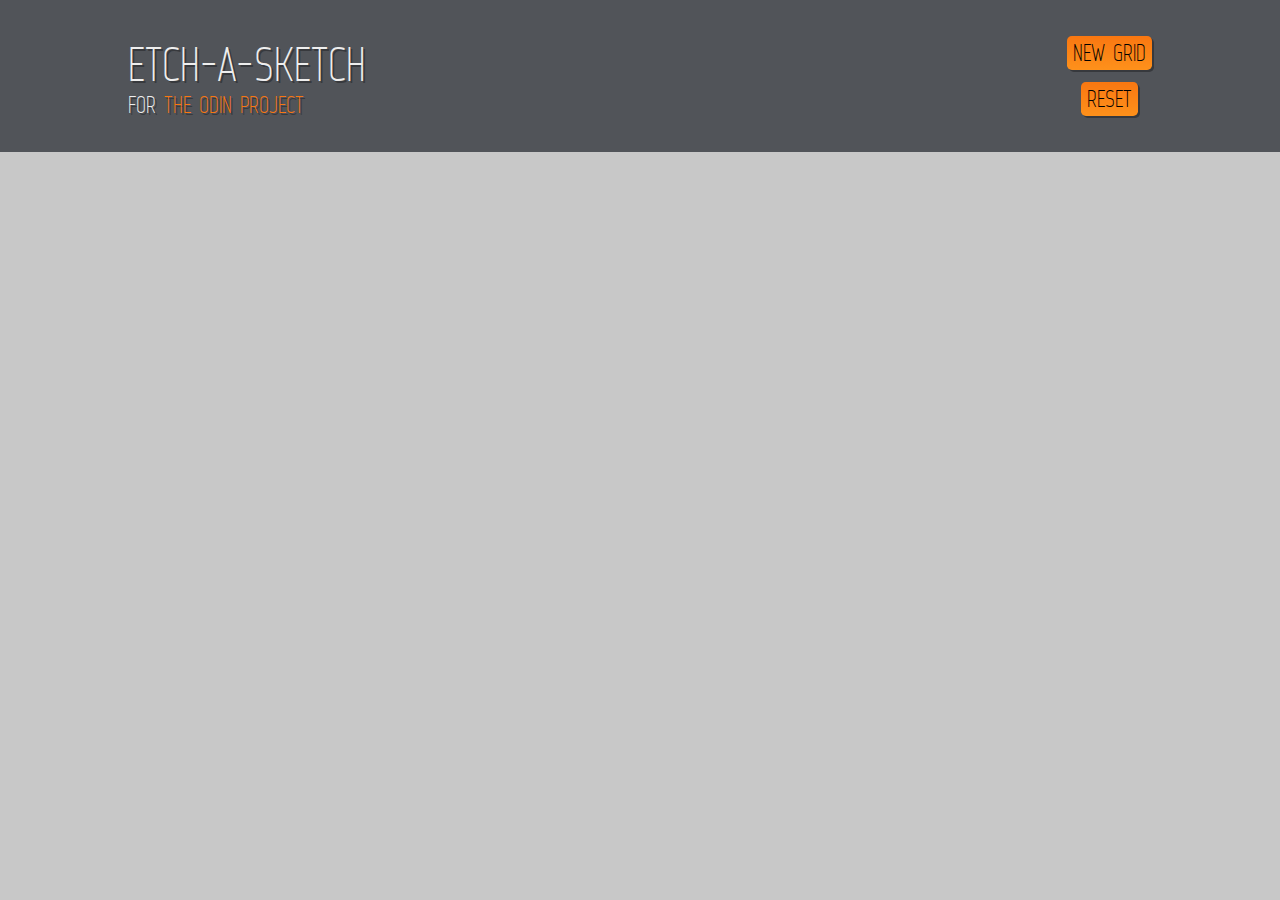
<file: etch_a_sketch/index.html>
<!DOCTYPE html>

<html>
    
    <head>
        
        <script src="https://ajax.googleapis.com/ajax/libs/jquery/2.1.4/jquery.min.js"></script>
        <script src="etch.js"></script>
        <link href="css/style.css" rel="stylesheet" type="text/css"/>
        
        <meta charset="utf-8"/>
        
        <title>Etch-A-Sketch</title>
        
    </head>
    
    <body>
        
        <header>
            
        <div id="title">
            <h1>Etch-A-Sketch</h1>
            <p>For <a href="http://www.theodinproject.com">The Odin Project</a></p>
        </div>
            
        <nav id="controls">
            <button id="new-grid">New grid</button>
            <button id="reset">Reset</button>
        </nav>
            
        </header>
        
        <section id="main">
            
            <div id="container">
            </div>
            
        </section>
        
    </body>
    
</html>
</file>
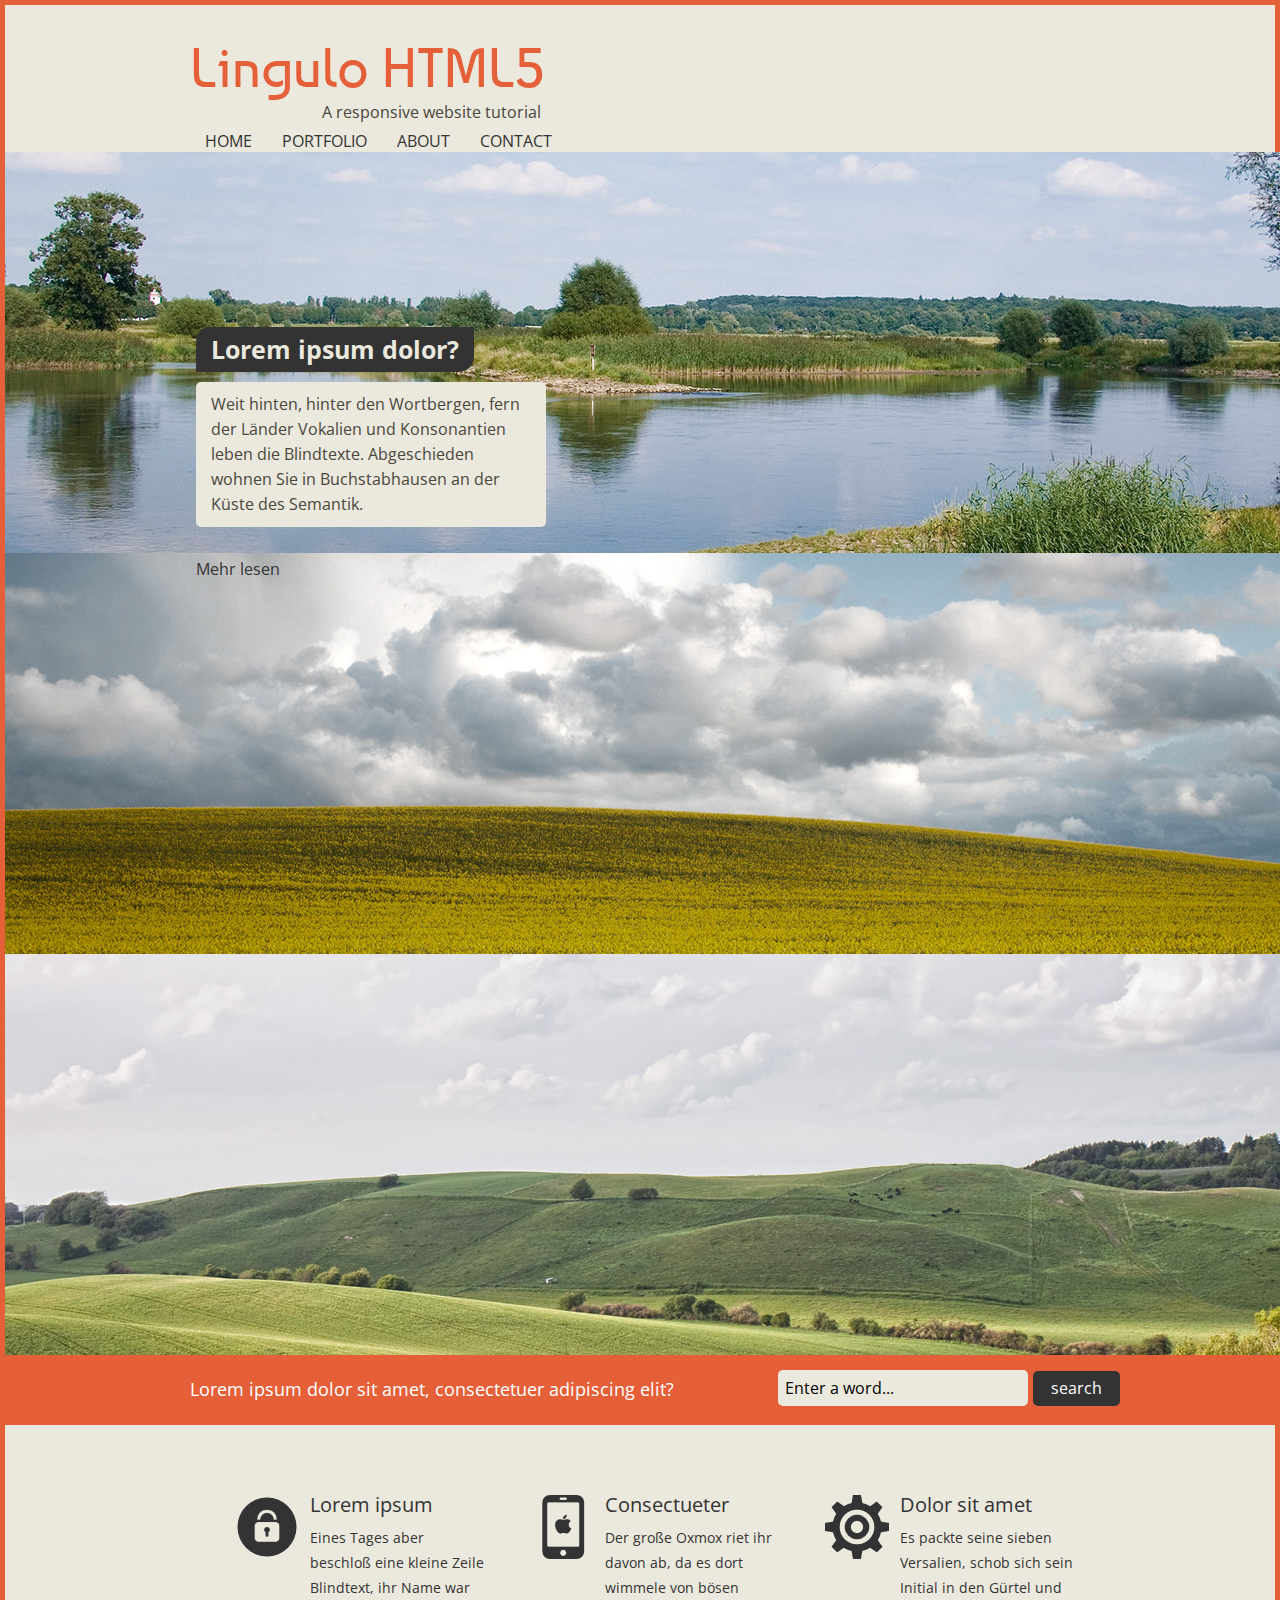
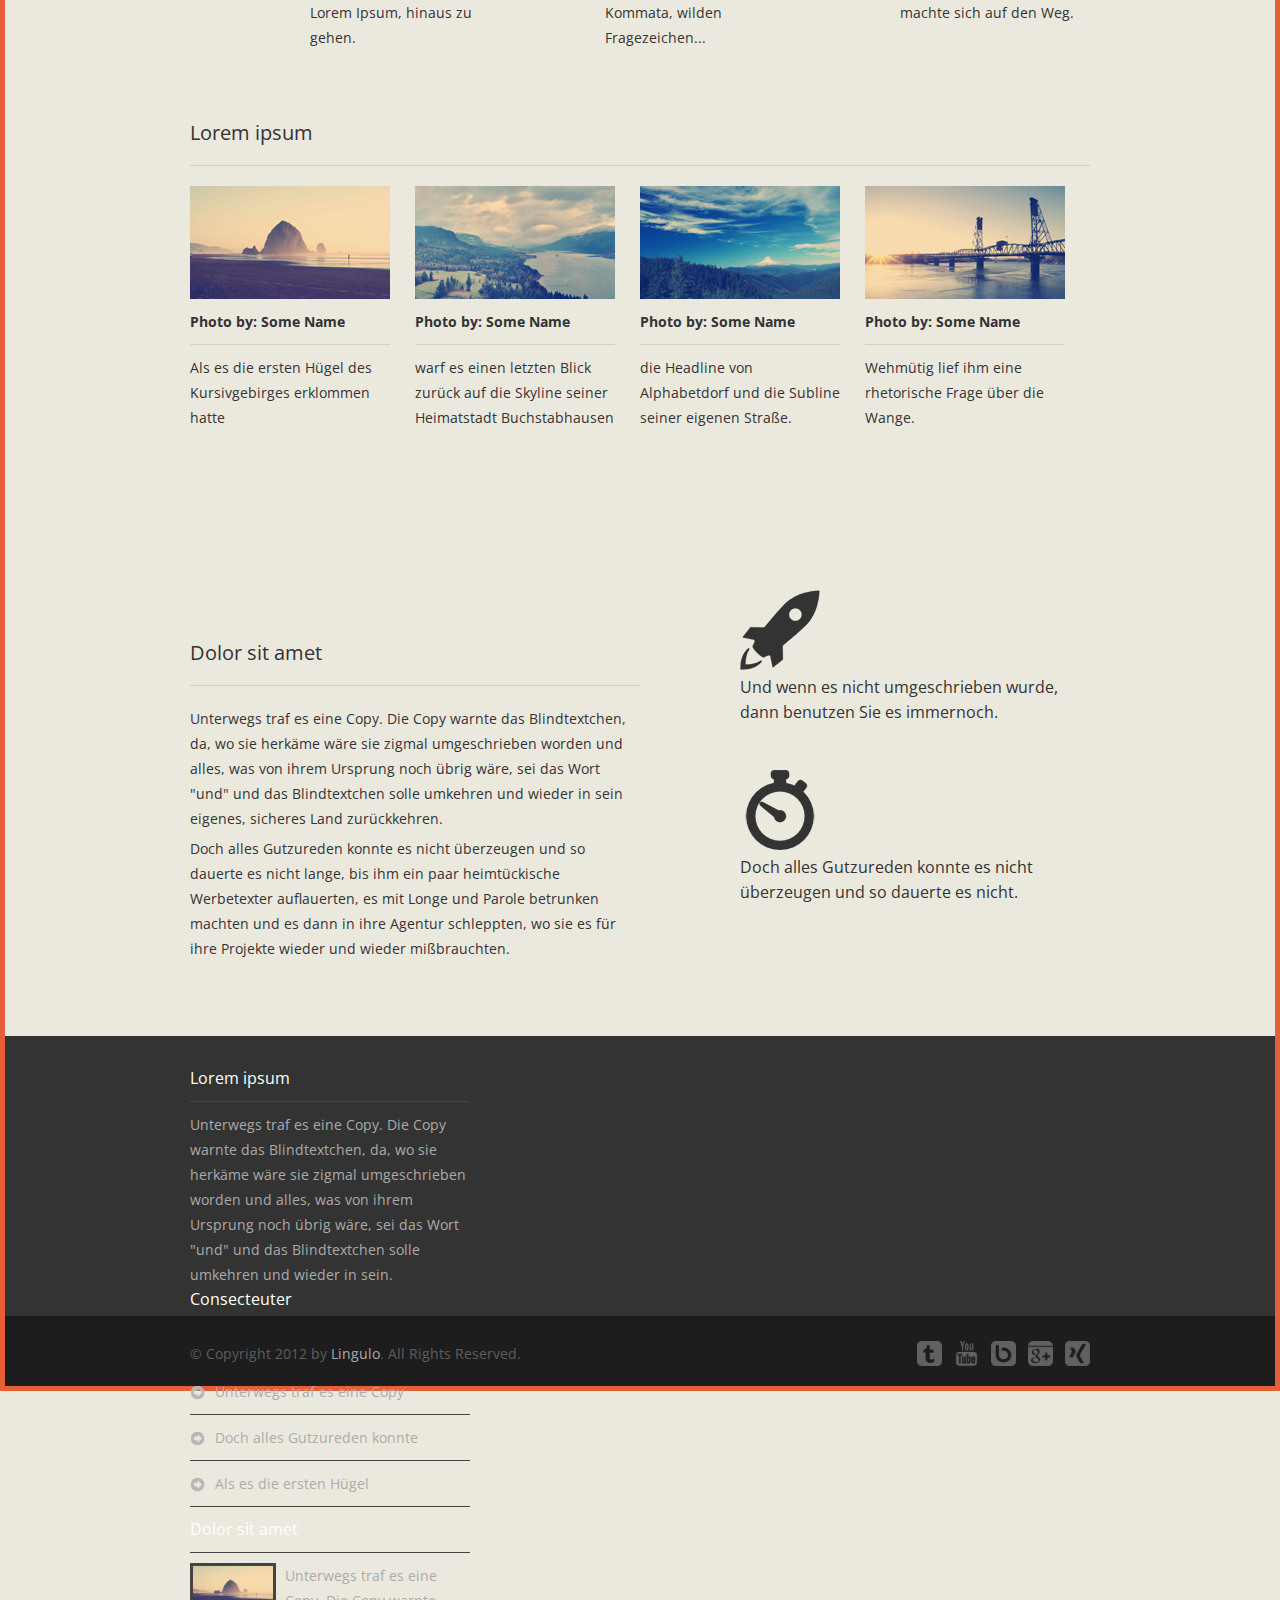
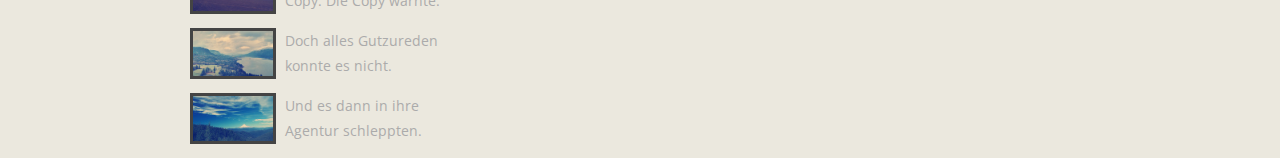
<file: responsive/index.html>
<! DOCTYPE html>

<html lang="en">
    <head>
        <meta charset="utf-8" />
        <meta name="viewport" content="width=device-width, initial-scale=1.0" />
        <title>HTML5 responsive website tutorial</title>
        
        <link rel="stylesheet" href="style.css" type="text/css" media="screen" />
        <link rel="stylesheet" href="lightbox/css/lightbox.css" type="text/css" media="screen" />
        
        <script src="js/modernizr.custom.92734.js"></script>
        <script src="js/Respond-1.4.2/src/respond.js"></script>
        <script src="http://code.jquery.com/jquery-1.7.2.min.js"></script>
        <script type="text/javascript">window.jQuery || document.write('<script type="text\/javascript" src="js\/1.7.2.jquery.min"><\/script>')</script>
        
        <script src="js/prefixfree.min.js"></script>
        <script src="js/jquery.slides.min.js"></script>
    </head>
    <body>
        <header>
            <h1>Lingulo HTML5</h1>
            <p>A responsive website tutorial</p>
            <nav>
                <ul>
                    <li><a href="javascript:void(0)">Home</a></li>
                    <li><a href="javascript:void(0)">Portfolio</a></li>
                    <li><a href="javascript:void(0)">About</a></li>
                    <li><a href="javascript:void(0)">Contact</a></li>
                </ul>
            </nav>
        </header>
        <section class="container">
            <h2 class="hidden">Lorem Ipsum</h2>
            <article id="slider_content1">
                <h3>Lorem ipsum dolor?</h3>
                <p>Weit hinten, hinter den Wortbergen, fern der Länder Vokalien und Konsonantien leben die Blindtexte. Abgeschieden wohnen Sie in Buchstabhausen an der Küste des Semantik.</p>
                <a class="button" href="http://www.refresnow.com.ar">Mehr lesen</a>
            </article>
            <article id="slider_content2">
                <h3>Nulla consequat</h3>
                <p>Ein kleines Bächlein namens Duden fließt durch ihren Ort und versorgt sie mit den nötigen Regelialien. Es ist ein paradiesmatisches Land, in dem einem gebratene Satzteile in den Mund fliegen.</p>
                <a class="button" href="http://www.refresnow.com.ar">Mehr lesen</a>
            </article>
            <article id="slider_content3">
                <h3>Lorem ipsum</h3>
                <p>Nicht einmal von der allmächtigen Interpunktion werden die Blindtexte beherrscht – ein geradezu unorthographisches Leben.</p>
                <a class="button" href="http://www.refresnow.com.ar">Mehr lesen</a>
            </article>
            <div id="slides">
                <img src="img/slide1.jpg" alt="Some alt text" />
                <img src="img/slide2.jpg" alt="Some alt text" />
                <img src="img/slide3.jpg" alt="Some alt text" />
            </div>
        </section>
        <section id="spacer">
            <h2 class="hidden">Dolor sit amet</h2>
            <p>Lorem ipsum dolor sit amet, consectetuer adipiscing elit?</p>
            <div class="search">
                <form action="#">
                    <input type="text" name="sitesearch" value="Enter a word..." />
                    <input type="submit" name="start_search" class="button" value="search" />
                </form>
            </div>
        </section>
        <section id="boxcontent">
            <h2 class="hidden">Adipiscing</h2>
            <article>
                <img src="img/icon1.png" alt="alt text" />
                <h3>Lorem ipsum</h3>
                <p>Eines Tages aber beschloß eine kleine Zeile Blindtext, ihr Name war Lorem Ipsum, hinaus zu gehen.</p>
            </article>
            <article>
                <img src="img/icon2.png" alt="alt text" />
                <h3>Consectueter</h3>
                <p>Der große Oxmox riet ihr davon ab, da es dort wimmele von bösen Kommata, wilden Fragezeichen...</p>
            </article>
            <article>
                <img src="img/icon3.png" alt="alt text" />
                <h3>Dolor sit amet</h3>
                <p>Es packte seine sieben Versalien, schob sich sein Initial in den Gürtel und machte sich auf den Weg.</p>
            </article>
            <br class="clear" />
        </section>
        <section id="four-columns">
            <h2>Lorem ipsum</h2>
            <article class="img-item">
                <h3 class="hidden">Dolor sit amet</h3>
                <figure>
                    <a href="img/example-slide-1.jpg" rel="lightbox" title="Some Title">
                        <span class="thumb-screen"></span>
                        <img src="img/example-slide-1sml.jpg" alt="Some alt text"/>
                    </a>
                    <figcaption>
                        <strong>Photo by: Some Name</strong>
                         Als es die ersten Hügel des Kursivgebirges erklommen hatte
                    </figcaption>
                </figure>
            </article>
            <article class="img-item">
                <h3 class="hidden">Sit Amet</h3>
                <figure>
                    <a href="img/example-slide-2.jpg" rel="lightbox" title="Some Title">
                        <span class="thumb-screen"></span>
                        <img src="img/example-slide-2sml.jpg" alt="Some alt text"/>
                    </a>
                    <figcaption>
                        <strong>Photo by: Some Name</strong>
                          warf es einen letzten Blick zurück auf die Skyline seiner Heimatstadt Buchstabhausen
                    </figcaption>
                </figure>
            </article>
            <article class="img-item">
                <h3 class="hidden">Dolor Sit</h3>
                <figure>
                    <a href="img/example-slide-3.jpg" rel="lightbox" title="Some Title">
                        <span class="thumb-screen"></span>
                        <img src="img/example-slide-3sml.jpg" alt="Some alt text"/>
                    </a>
                    <figcaption>
                        <strong>Photo by: Some Name</strong>
                           die Headline von Alphabetdorf und die Subline seiner eigenen Straße.
                    </figcaption>
                </figure>
            </article>
            <article class="img-item">
                <h3 class="hidden">Lorem Ipsum</h3>
                <figure>
                    <a href="img/example-slide-4.jpg" rel="lightbox" title="Some Title">
                        <span class="thumb-screen"></span>
                        <img src="img/example-slide-4sml.jpg" alt="Some alt text"/>
                    </a>
                    <figcaption>
                        <strong>Photo by: Some Name</strong>
                          Wehmütig lief ihm eine rhetorische Frage über die Wange.
                    </figcaption>
                </figure>
            </article>
            <br class="clear" />
        </section>
        <section id="text-columns">
            <h2 class="hidden">Blindtext</h2>
            <article class="column1">
                <h3>Dolor sit amet</h3>
                <p>Unterwegs traf es eine Copy. Die Copy warnte das Blindtextchen, da, wo sie herkäme wäre sie zigmal umgeschrieben worden und alles, was von ihrem Ursprung noch übrig wäre, sei das Wort "und" und das Blindtextchen solle umkehren und wieder in sein eigenes, sicheres Land zurückkehren.</p>
                <p>Doch alles Gutzureden konnte es nicht überzeugen und so dauerte es nicht lange, bis ihm ein paar heimtückische Werbetexter auflauerten, es mit Longe und Parole betrunken machten und es dann in ihre Agentur schleppten, wo sie es für ihre Projekte wieder und wieder mißbrauchten.</p>
            </article>
            <section class="column2">
                <h3 class="hidden">Lorem Ipsum</h3>
                <article class="row">
                    <h4 class="hidden">Dolor sit</h4>
                    <img src="img/icon4.png" width="80" class="rocket" alt="Some alt text" />
                    <p>Und wenn es nicht umgeschrieben wurde, dann benutzen Sie es immernoch.</p>
                </article>
                <article class="row">
                    <h4 class="hidden">Ipsum</h4>
                    <img src="img/icon5.png" width="80" class="clock" alt="Some alt text" />
                    <p>Doch alles Gutzureden konnte es nicht überzeugen und so dauerte es nicht.</p>
                </article>
            </section>
        </section>
        <footer>
            <h2 class="hidden">Our footer</h2>
            <section id="copyright">
                <h3 class="hidden">Copyright notice</h3>
                <div class="wrapper">
                    <div class="social">
                        <a href="javascript:void(0)"><img src="img/icon6.png" alt="google plus" width="25" /></a>
                        <a href="javascript:void(0)"><img src="img/icon7.png" alt="tumblr" width="25" /></a>
                        <a href="javascript:void(0)"><img src="img/icon8.png" alt="youtube" width="25" /></a>
                        <a href="javascript:void(0)"><img src="img/icon9.png" alt="bebo" width="25" /></a>
                        <a href="javascript:void(0)"><img src="img/icon10.png" alt="xing" width="25" /></a>
                    </div>
                    &copy; Copyright 2012 by <a href="http://www.lingulo.com">Lingulo</a>. All Rights Reserved.
                </div>
            </section>
            <section class="wrapper">
                <h3 class="hidden">Footer content</h3>
                <article class="column">
                    <h4>Lorem ipsum</h4>
                    Unterwegs traf es eine Copy. Die Copy warnte das Blindtextchen, da, wo sie herkäme wäre sie zigmal umgeschrieben worden und alles, was von ihrem Ursprung noch übrig wäre, sei das Wort "und" und das Blindtextchen solle umkehren und wieder in sein.
                </article>
                <article class="column midlist">
                    <h4>Consecteuter</h4>
                    <ul>
                        <li><a href="javascript:void(0)">Die Copy warnte das Blindtextchen</a></li>
                        <li><a href="javascript:void(0)">Unterwegs traf es eine Copy</a></li>
                        <li><a href="javascript:void(0)">Doch alles Gutzureden konnte</a></li>
                        <li><a href="javascript:void(0)">Als es die ersten Hügel</a></li>
                    </ul>
                </article>
                <article class="column rightlist">
                    <h4>Dolor sit amet</h4>
                    <ul>
                        <li><a href="javascript:void(0)"><img src="img/example-slide-1sml.jpg" width="80" alt="some alt text" /><span>Unterwegs traf es eine Copy. Die Copy warnte.</span></a></li>
                        <li><a href="javascript:void(0)"><img src="img/example-slide-2sml.jpg" width="80" alt="some alt text" /><span>Doch alles Gutzureden konnte es nicht.</span></a></li>
                        <li><a href="javascript:void(0)"><img src="img/example-slide-3sml.jpg" width="80" alt="some alt text" /><span>Und es dann in ihre Agentur schleppten.</span></a></li>
                    </ul>
                </article>
            </section>
        </footer>
    </body>
</html>
</file>
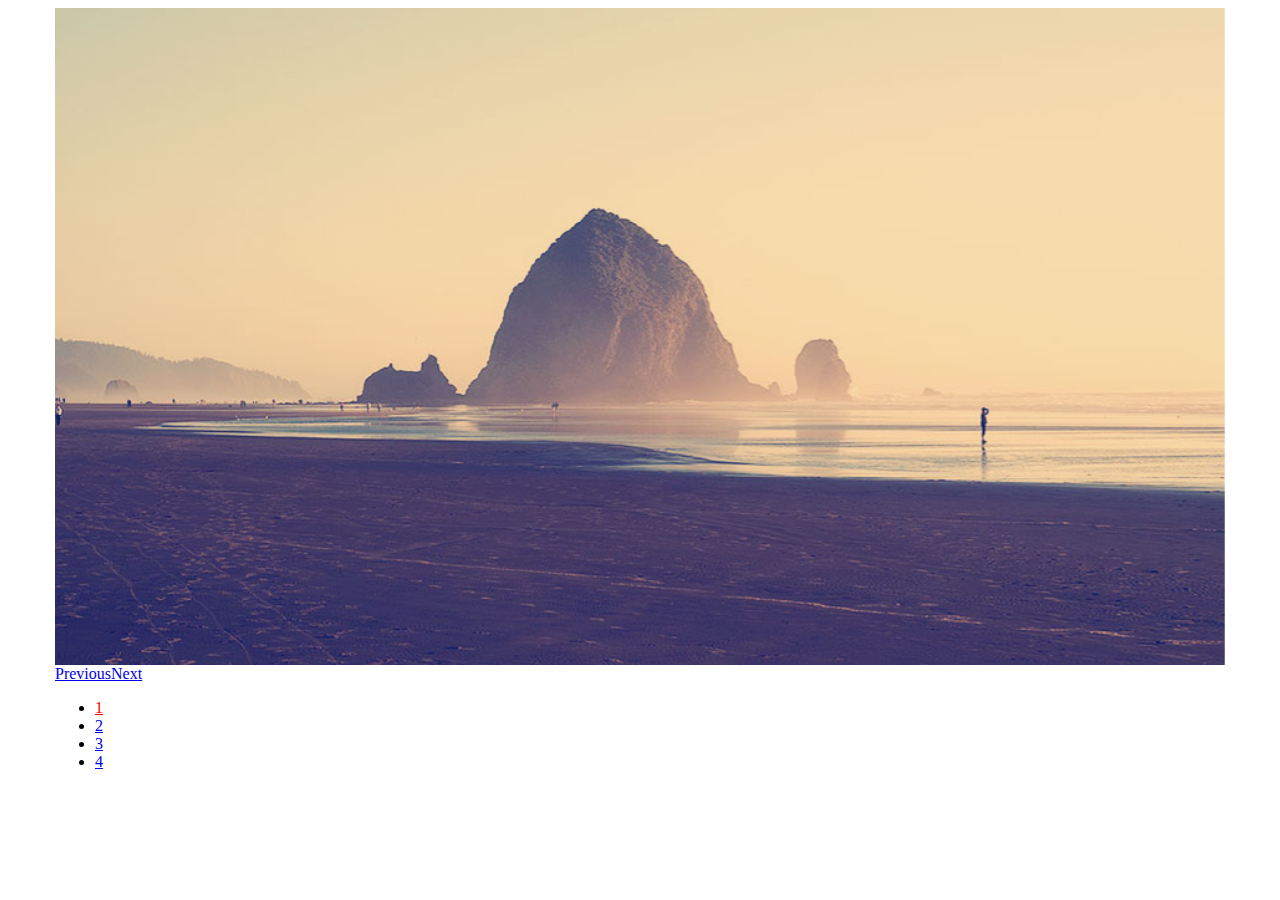
<file: responsive/Slides-SlidesJS-3/examples/basic-fade/index.html>
<!doctype html>
<html>
<head>
  <meta charset="utf-8">
  <title>SlidesJS Basic Code Example</title>
  <meta name="description" content="SlidesJS is a simple slideshow plugin for jQuery. Packed with a useful set of features to help novice and advanced developers alike create elegant and user-friendly slideshows.">
  <meta name="author" content="Nathan Searles">

  <!-- SlidesJS Required (if responsive): Sets the page width to the device width. -->
  <meta name="viewport" content="width=device-width">
  <!-- End SlidesJS Required -->

  <!-- SlidesJS Required: These styles are required if you'd like a responsive slideshow -->
  <style>
    /* Prevent the slideshow from flashing on load */
    #slides {
      display: none
    }

    /* Center the slideshow */
    .container {
      margin: 0 auto
    }

    /* Show active item in the pagination */
    .slidesjs-pagination .active {
      color:red;
    }

    /* Media quires for a responsive layout */

    /* For tablets & smart phones */
    @media (max-width: 767px) {
      body {
        padding-left: 10px;
        padding-right: 10px;
      }
      .container {
        width: auto
      }
    }

    /* For smartphones */
    @media (max-width: 480px) {
      .container {
        width: auto
      }
    }

    /* For smaller displays like laptops */
    @media (min-width: 768px) and (max-width: 979px) {
      .container {
        width: 724px
      }
    }

    /* For larger displays */
    @media (min-width: 1200px) {
      .container {
        width: 1170px
      }
    }
  </style>
  <!-- SlidesJS Required: -->
</head>
<body>

  <!-- SlidesJS Required: Start Slides -->
  <!-- The container is used to define the width of the slideshow -->
  <div class="container">
    <div id="slides">
      <img src="img/example-slide-1.jpg" alt="Photo by: Missy S Link: http://www.flickr.com/photos/listenmissy/5087404401/">
      <img src="img/example-slide-2.jpg" alt="Photo by: Daniel Parks Link: http://www.flickr.com/photos/parksdh/5227623068/">
      <img src="img/example-slide-3.jpg" alt="Photo by: Mike Ranweiler Link: http://www.flickr.com/photos/27874907@N04/4833059991/">
      <img src="img/example-slide-4.jpg" alt="Photo by: Stuart SeegerLink: http://www.flickr.com/photos/stuseeger/97577796/">
    </div>
  </div>
  <!-- End SlidesJS Required: Start Slides -->

  <!-- SlidesJS Required: Link to jQuery -->
  <script src="http://code.jquery.com/jquery-1.9.1.min.js"></script>
  <!-- End SlidesJS Required -->

  <!-- SlidesJS Required: Link to jquery.slides.js -->
  <script src="js/jquery.slides.min.js"></script>
  <!-- End SlidesJS Required -->

  <!-- SlidesJS Required: Initialize SlidesJS with a jQuery doc ready -->
  <script>
    $(function() {
      $('#slides').slidesjs({
        width: 940,
        height: 528,
        navigation: {
          effect: "fade"
        },
        pagination: {
          effect: "fade"
        },
        effect: {
          fade: {
            speed: 400
          }
        }
      });
    });
  </script>
  <!-- End SlidesJS Required -->
</body>
</html>
</file>
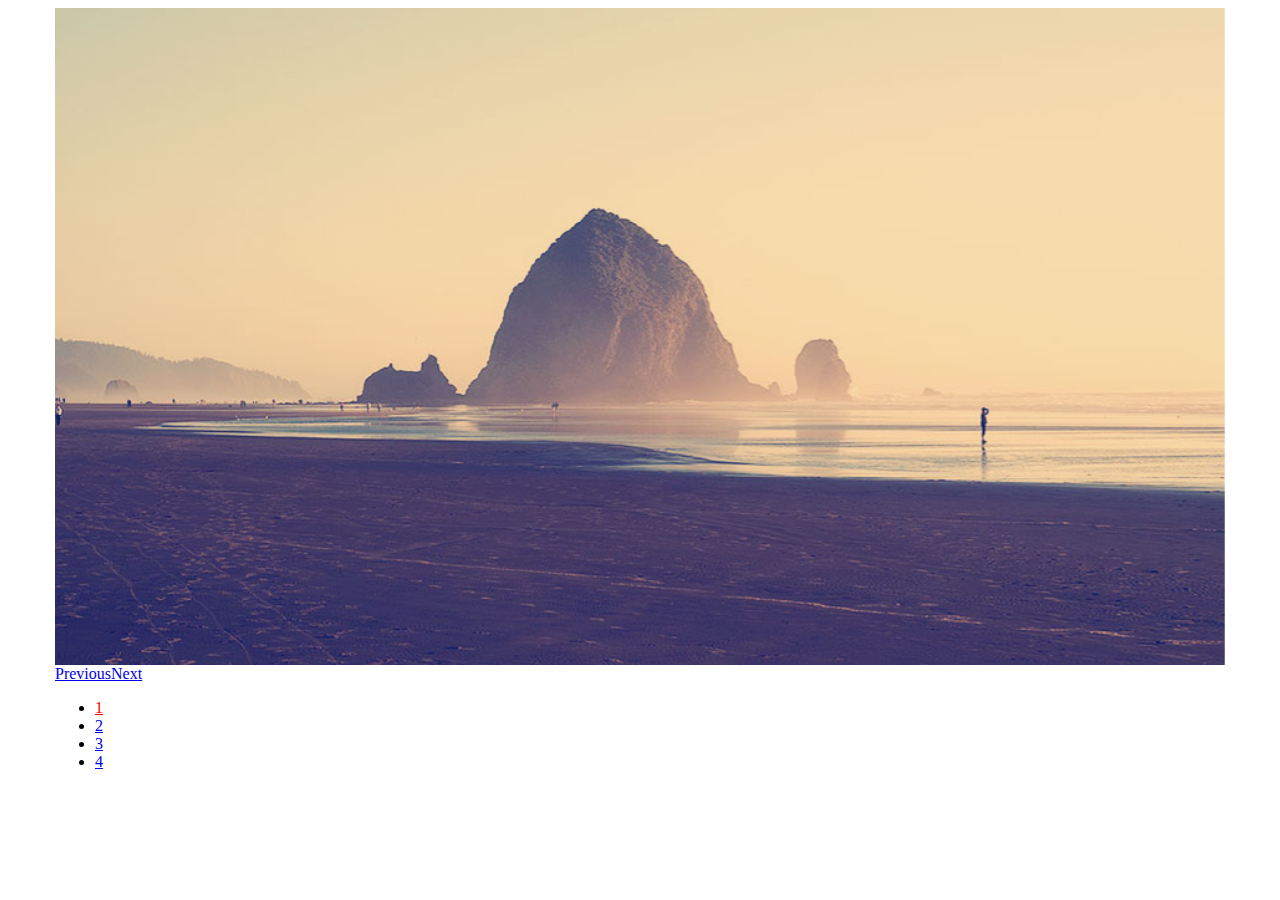
<file: responsive/Slides-SlidesJS-3/examples/basic-slide/index.html>
<!doctype html>
<html>
<head>
  <meta charset="utf-8">
  <title>SlidesJS Basic Code Example</title>
  <meta name="description" content="SlidesJS is a simple slideshow plugin for jQuery. Packed with a useful set of features to help novice and advanced developers alike create elegant and user-friendly slideshows.">
  <meta name="author" content="Nathan Searles">

  <!-- SlidesJS Required (if responsive): Sets the page width to the device width. -->
  <meta name="viewport" content="width=device-width">
  <!-- End SlidesJS Required -->

  <!-- SlidesJS Required: These styles are required if you'd like a responsive slideshow -->
  <style>
    /* Prevent the slideshow from flashing on load */
    #slides {
      display: none
    }

    /* Center the slideshow */
    .container {
      margin: 0 auto
    }

    /* Show active item in the pagination */
    .slidesjs-pagination .active {
      color:red;
    }

    /* Media quires for a responsive layout */

    /* For tablets & smart phones */
    @media (max-width: 767px) {
      body {
        padding-left: 10px;
        padding-right: 10px;
      }
      .container {
        width: auto
      }
    }

    /* For smartphones */
    @media (max-width: 480px) {
      .container {
        width: auto
      }
    }

    /* For smaller displays like laptops */
    @media (min-width: 768px) and (max-width: 979px) {
      .container {
        width: 724px
      }
    }

    /* For larger displays */
    @media (min-width: 1200px) {
      .container {
        width: 1170px
      }
    }
  </style>
  <!-- SlidesJS Required: -->
</head>
<body>

  <!-- SlidesJS Required: Start Slides -->
  <!-- The container is used to define the width of the slideshow -->
  <div class="container">
    <div id="slides">
      <img src="img/example-slide-1.jpg" alt="Photo by: Missy S Link: http://www.flickr.com/photos/listenmissy/5087404401/">
      <img src="img/example-slide-2.jpg" alt="Photo by: Daniel Parks Link: http://www.flickr.com/photos/parksdh/5227623068/">
      <img src="img/example-slide-3.jpg" alt="Photo by: Mike Ranweiler Link: http://www.flickr.com/photos/27874907@N04/4833059991/">
      <img src="img/example-slide-4.jpg" alt="Photo by: Stuart SeegerLink: http://www.flickr.com/photos/stuseeger/97577796/">
    </div>
  </div>
  <!-- End SlidesJS Required: Start Slides -->

  <!-- SlidesJS Required: Link to jQuery -->
  <script src="http://code.jquery.com/jquery-1.9.1.min.js"></script>
  <!-- End SlidesJS Required -->

  <!-- SlidesJS Required: Link to jquery.slides.js -->
  <script src="js/jquery.slides.min.js"></script>
  <!-- End SlidesJS Required -->

  <!-- SlidesJS Required: Initialize SlidesJS with a jQuery doc ready -->
  <script>
    $(function() {
      $('#slides').slidesjs({
        width: 940,
        height: 528
      });
    });
  </script>
  <!-- End SlidesJS Required -->
</body>
</html>
</file>
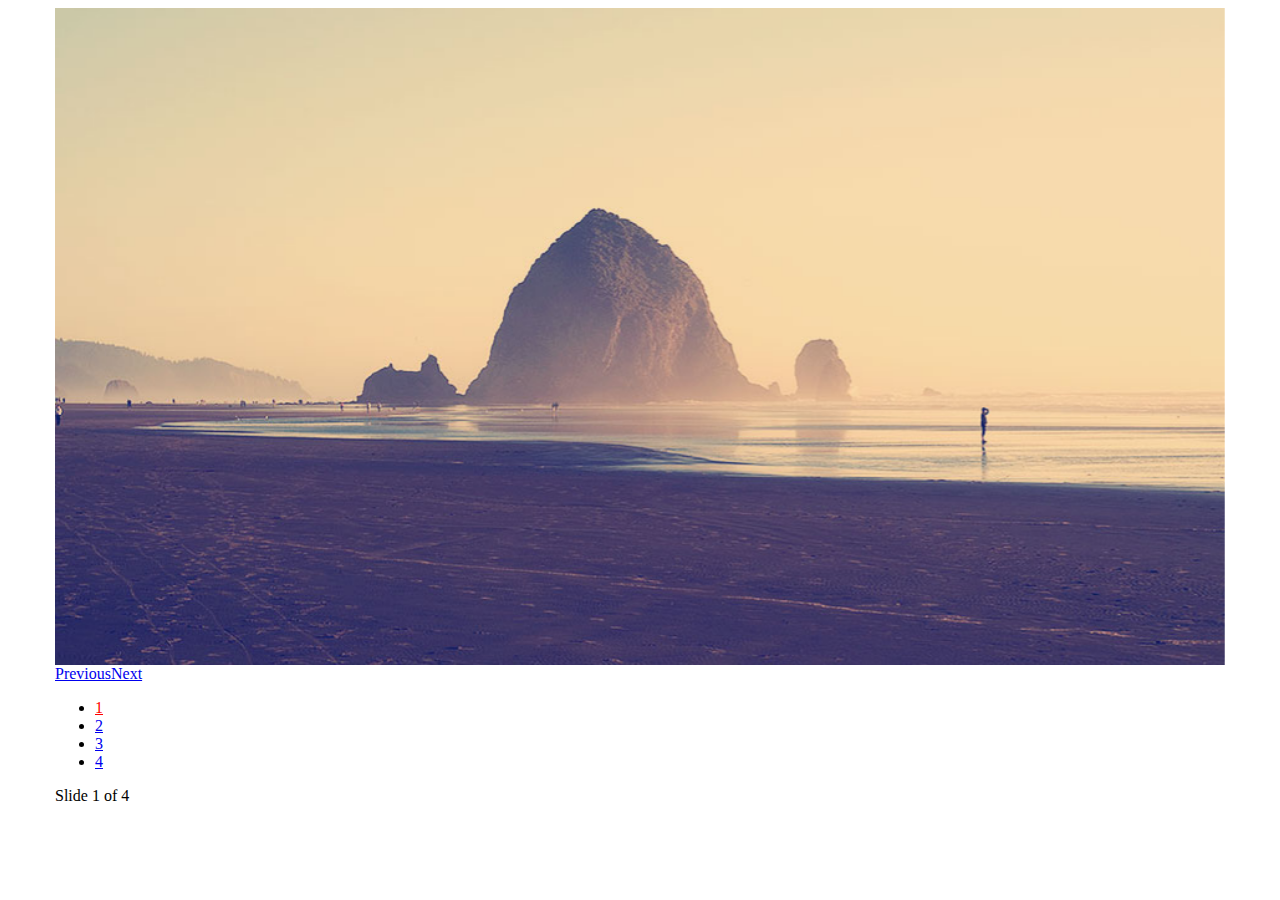
<file: responsive/Slides-SlidesJS-3/examples/callbacks/index.html>
<!doctype html>
<html>
<head>
  <meta charset="utf-8">
  <title>SlidesJS Basic Code Example</title>
  <meta name="description" content="SlidesJS is a simple slideshow plugin for jQuery. Packed with a useful set of features to help novice and advanced developers alike create elegant and user-friendly slideshows.">
  <meta name="author" content="Nathan Searles">

  <!-- SlidesJS Required (if responsive): Sets the page width to the device width. -->
  <meta name="viewport" content="width=device-width">
  <!-- End SlidesJS Required -->

  <!-- SlidesJS Required: These styles are required if you'd like a responsive slideshow -->
  <style>
    /* Prevent the slideshow from flashing on load */
    #slides {
      display: none
    }

    /* Center the slideshow */
    .container {
      margin: 0 auto
    }

    /* Show active item in the pagination */
    .slidesjs-pagination .active {
      color:red;
    }

    /* Media quires for a responsive layout */

    /* For tablets & smart phones */
    @media (max-width: 767px) {
      body {
        padding-left: 10px;
        padding-right: 10px;
      }
      .container {
        width: auto
      }
    }

    /* For smartphones */
    @media (max-width: 480px) {
      .container {
        width: auto
      }
    }

    /* For smaller displays like laptops */
    @media (min-width: 768px) and (max-width: 979px) {
      .container {
        width: 724px
      }
    }

    /* For larger displays */
    @media (min-width: 1200px) {
      .container {
        width: 1170px
      }
    }
  </style>
  <!-- SlidesJS Required: -->
</head>
<body>

  <!-- SlidesJS Required: Start Slides -->
  <!-- The container is used to define the width of the slideshow -->
  <div class="container">
    <div id="slides">
      <img src="img/example-slide-1.jpg" alt="Photo by: Missy S Link: http://www.flickr.com/photos/listenmissy/5087404401/">
      <img src="img/example-slide-2.jpg" alt="Photo by: Daniel Parks Link: http://www.flickr.com/photos/parksdh/5227623068/">
      <img src="img/example-slide-3.jpg" alt="Photo by: Mike Ranweiler Link: http://www.flickr.com/photos/27874907@N04/4833059991/">
      <img src="img/example-slide-4.jpg" alt="Photo by: Stuart SeegerLink: http://www.flickr.com/photos/stuseeger/97577796/">
    </div>
    <div id="slidesjs-log">Slide <span class="slidesjs-slide-number">1</span> of 4</div>
  </div>
  <!-- End SlidesJS Required: Start Slides -->

  <!-- SlidesJS Required: Link to jQuery -->
  <script src="http://code.jquery.com/jquery-1.9.1.min.js"></script>
  <!-- End SlidesJS Required -->

  <!-- SlidesJS Required: Link to jquery.slides.js -->
  <script src="js/jquery.slides.min.js"></script>
  <!-- End SlidesJS Required -->

  <!-- SlidesJS Required: Initialize SlidesJS with a jQuery doc ready -->
  <script>
    $(function() {
      $('#slides').slidesjs({
        width: 940,
        height: 528,
        callback: {
          loaded: function(number) {
            // Use your browser console to view log
            console.log('SlidesJS: Loaded with slide #' + number);

            // Show start slide in log
            $('#slidesjs-log .slidesjs-slide-number').text(number);
          },
          start: function(number) {
            // Use your browser console to view log
            console.log('SlidesJS: Start Animation on slide #' + number);
          },
          complete: function(number) {
            // Use your browser console to view log
            console.log('SlidesJS: Animation Complete. Current slide is #' + number);

            // Change slide number on animation complete
            $('#slidesjs-log .slidesjs-slide-number').text(number);
          }
        }
      });
    });
  </script>
  <!-- End SlidesJS Required -->
</body>
</html>
</file>
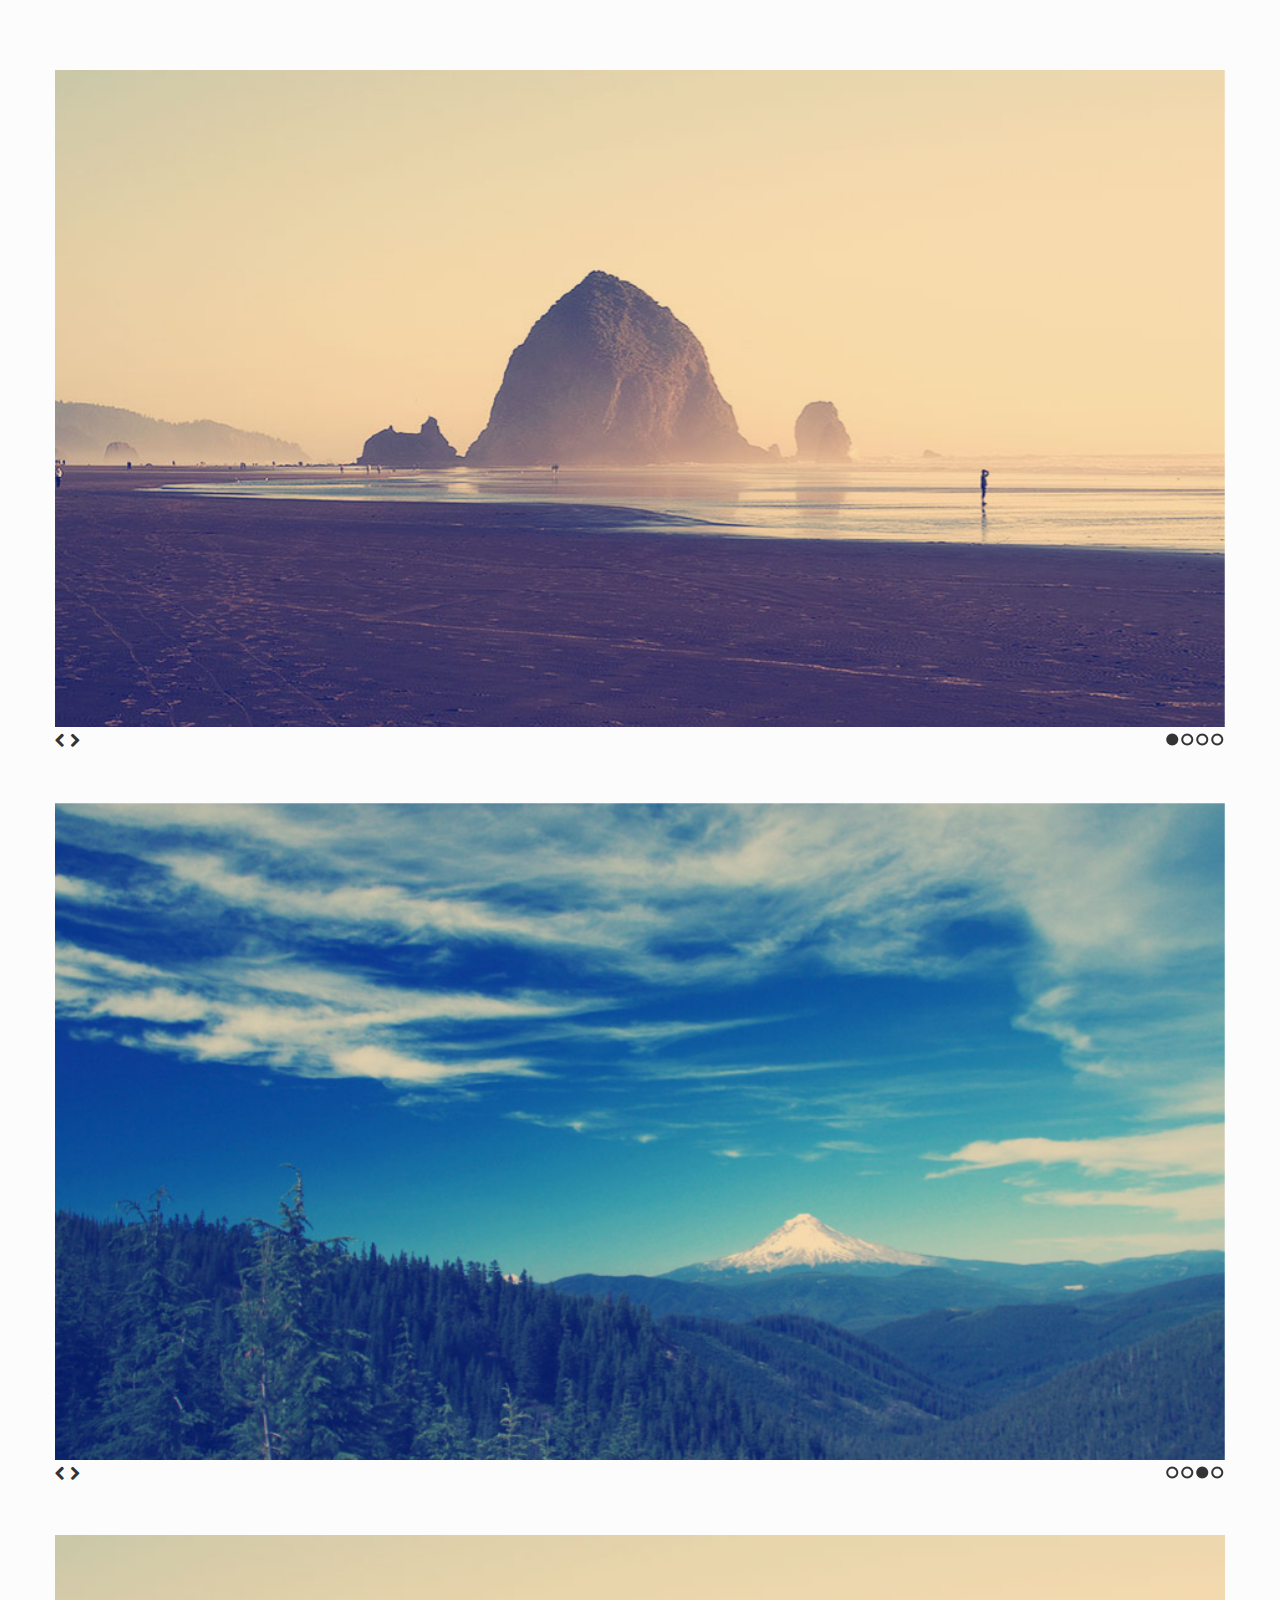
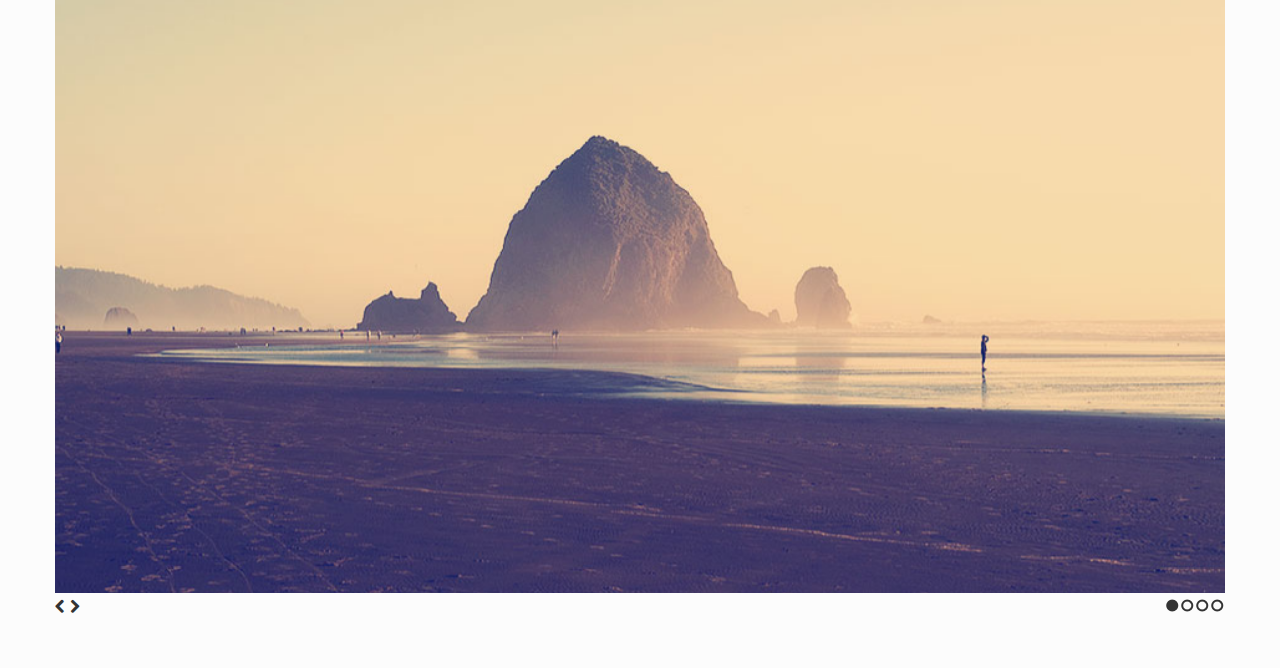
<file: responsive/Slides-SlidesJS-3/examples/multiple/index.html>
<!doctype html>
<html>
<head>
  <meta charset="utf-8">
  <title>SlidesJS Standard Code Example</title>
  <meta name="description" content="SlidesJS is a simple slideshow plugin for jQuery. Packed with a useful set of features to help novice and advanced developers alike create elegant and user-friendly slideshows.">
  <meta name="author" content="Nathan Searles">

  <!-- SlidesJS Required (if responsive): Sets the page width to the device width. -->
  <meta name="viewport" content="width=device-width">
  <!-- End SlidesJS Required -->

  <!-- CSS for slidesjs.com example -->
  <link rel="stylesheet" href="css/example.css">
  <link rel="stylesheet" href="css/font-awesome.min.css">
  <!-- End CSS for slidesjs.com example -->

  <!-- SlidesJS Optional: If you'd like to use this design -->
  <style>
    body {
      -webkit-font-smoothing: antialiased;
      font: normal 15px/1.5 "Helvetica Neue", Helvetica, Arial, sans-serif;
      color: #232525;
      padding-top:70px;
    }

    #slides,
    #slides2,
    #slides3 {
      display: none;
      margin-bottom:50px;
    }

    .slidesjs-navigation {
      margin-top:3px;
    }

    .slidesjs-previous {
      margin-right: 5px;
      float: left;
    }

    .slidesjs-next {
      margin-right: 5px;
      float: left;
    }

    .slidesjs-pagination {
      margin: 6px 0 0;
      float: right;
      list-style: none;
    }

    .slidesjs-pagination li {
      float: left;
      margin: 0 1px;
    }

    .slidesjs-pagination li a {
      display: block;
      width: 13px;
      height: 0;
      padding-top: 13px;
      background-image: url(img/pagination.png);
      background-position: 0 0;
      float: left;
      overflow: hidden;
    }

    .slidesjs-pagination li a.active,
    .slidesjs-pagination li a:hover.active {
      background-position: 0 -13px
    }

    .slidesjs-pagination li a:hover {
      background-position: 0 -26px
    }

    a:link,
    a:visited {
      color: #333
    }

    a:hover,
    a:active {
      color: #9e2020
    }

    .navbar {
      overflow: hidden
    }
  </style>
  <!-- End SlidesJS Optional-->

  <!-- SlidesJS Required: These styles are required if you'd like a responsive slideshow -->
  <style>
    #slides {
      display: none
    }

    .container {
      margin: 0 auto
    }

    /* For tablets & smart phones */
    @media (max-width: 767px) {
      body {
        padding-left: 20px;
        padding-right: 20px;
      }
      .container {
        width: auto
      }
    }

    /* For smartphones */
    @media (max-width: 480px) {
      .container {
        width: auto
      }
    }

    /* For smaller displays like laptops */
    @media (min-width: 768px) and (max-width: 979px) {
      .container {
        width: 724px
      }
    }

    /* For larger displays */
    @media (min-width: 1200px) {
      .container {
        width: 1170px
      }
    }
  </style>
  <!-- SlidesJS Required: -->
</head>
<body>
  <!-- SlidesJS Required: Start Slides -->
  <!-- The container is used to define the width of the slideshow -->
  <div class="container">
    <div id="slides">
      <img src="img/example-slide-1.jpg" alt="Photo by: Missy S Link: http://www.flickr.com/photos/listenmissy/5087404401/">
      <img src="img/example-slide-2.jpg" alt="Photo by: Daniel Parks Link: http://www.flickr.com/photos/parksdh/5227623068/">
      <img src="img/example-slide-3.jpg" alt="Photo by: Mike Ranweiler Link: http://www.flickr.com/photos/27874907@N04/4833059991/">
      <img src="img/example-slide-4.jpg" alt="Photo by: Stuart SeegerLink: http://www.flickr.com/photos/stuseeger/97577796/">
      <a href="#" class="slidesjs-previous slidesjs-navigation"><i class="icon-chevron-left"></i></a>
      <a href="#" class="slidesjs-next slidesjs-navigation"><i class="icon-chevron-right"></i></a>
    </div>

    <div id="slides2">
      <img src="img/example-slide-1.jpg" alt="Photo by: Missy S Link: http://www.flickr.com/photos/listenmissy/5087404401/">
      <img src="img/example-slide-2.jpg" alt="Photo by: Daniel Parks Link: http://www.flickr.com/photos/parksdh/5227623068/">
      <img src="img/example-slide-3.jpg" alt="Photo by: Mike Ranweiler Link: http://www.flickr.com/photos/27874907@N04/4833059991/">
      <img src="img/example-slide-4.jpg" alt="Photo by: Stuart SeegerLink: http://www.flickr.com/photos/stuseeger/97577796/">
      <a href="#" class="slidesjs-previous slidesjs-navigation"><i class="icon-chevron-left"></i></a>
      <a href="#" class="slidesjs-next slidesjs-navigation"><i class="icon-chevron-right"></i></a>
    </div>

    <div id="slides3">
      <img src="img/example-slide-1.jpg" alt="Photo by: Missy S Link: http://www.flickr.com/photos/listenmissy/5087404401/">
      <img src="img/example-slide-2.jpg" alt="Photo by: Daniel Parks Link: http://www.flickr.com/photos/parksdh/5227623068/">
      <img src="img/example-slide-3.jpg" alt="Photo by: Mike Ranweiler Link: http://www.flickr.com/photos/27874907@N04/4833059991/">
      <img src="img/example-slide-4.jpg" alt="Photo by: Stuart SeegerLink: http://www.flickr.com/photos/stuseeger/97577796/">
      <a href="#" class="slidesjs-previous slidesjs-navigation"><i class="icon-chevron-left"></i></a>
      <a href="#" class="slidesjs-next slidesjs-navigation"><i class="icon-chevron-right"></i></a>
    </div>
  </div>
  <!-- End SlidesJS Required: Start Slides -->

  <!-- SlidesJS Required: Link to jQuery -->
  <script src="http://code.jquery.com/jquery-1.9.1.min.js"></script>
  <!-- End SlidesJS Required -->

  <!-- SlidesJS Required: Link to jquery.slides.js -->
  <script src="js/jquery.slides.min.js"></script>
  <!-- End SlidesJS Required -->

  <!-- SlidesJS Required: Initialize SlidesJS with a jQuery doc ready -->
  <script>
    $(function() {
      $('#slides').slidesjs({
        width: 940,
        height: 528,
        navigation: false
      });

      /*
        To have multiple slideshows on the same page
        they just need to have separate IDs
      */
      $('#slides2').slidesjs({
        width: 940,
        height: 528,
        navigation: false,
        start: 3,
        play: {
          auto: true
        }
      });

      $('#slides3').slidesjs({
        width: 940,
        height: 528,
        navigation: false
      });
    });
  </script>
  <!-- End SlidesJS Required -->
</body>
</html>
</file>
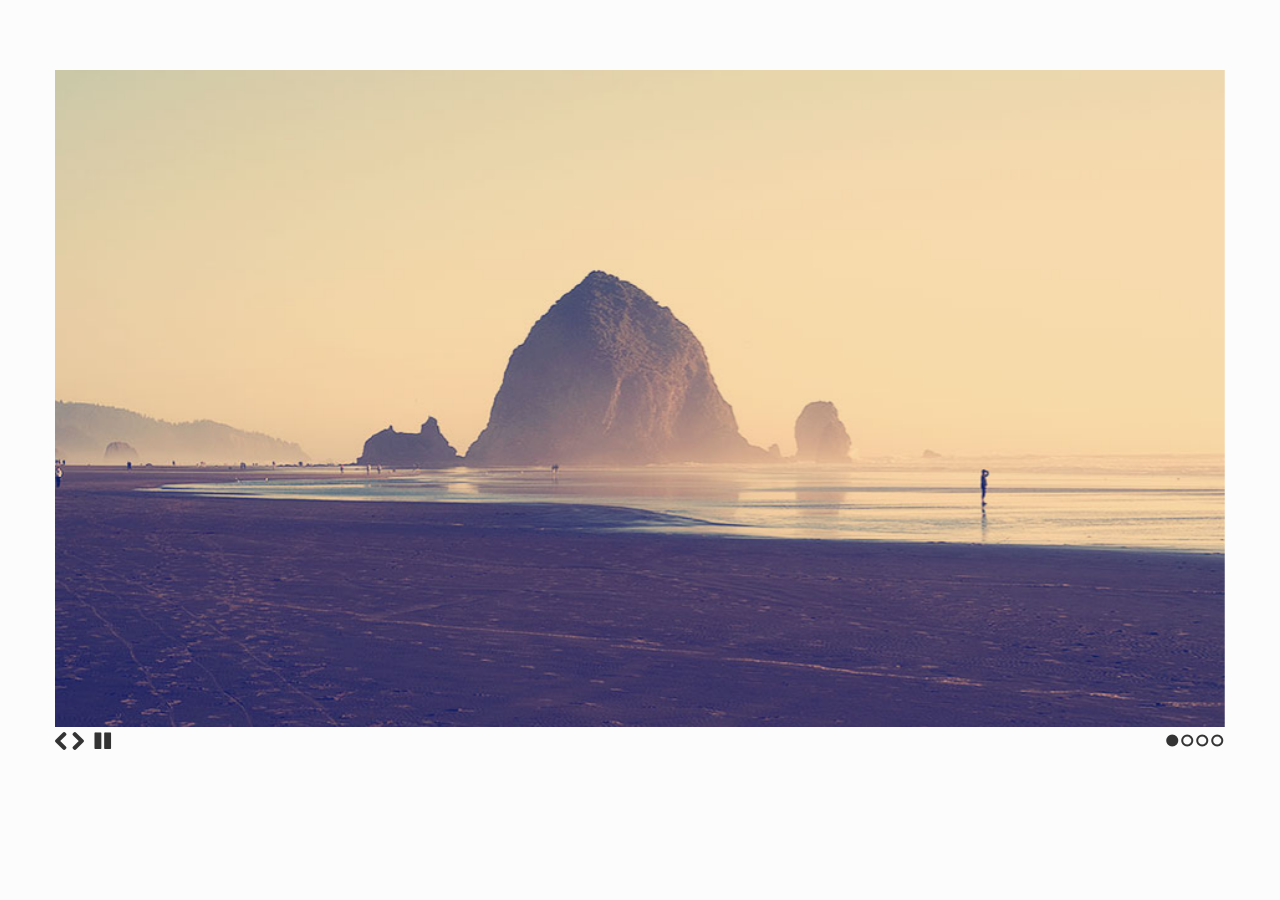
<file: responsive/Slides-SlidesJS-3/examples/playing/index.html>
<!doctype html>
<html>
<head>
  <meta charset="utf-8">
  <title>SlidesJS Standard Code Example</title>
  <meta name="description" content="SlidesJS is a simple slideshow plugin for jQuery. Packed with a useful set of features to help novice and advanced developers alike create elegant and user-friendly slideshows.">
  <meta name="author" content="Nathan Searles">

  <!-- SlidesJS Required (if responsive): Sets the page width to the device width. -->
  <meta name="viewport" content="width=device-width">
  <!-- End SlidesJS Required -->

  <!-- CSS for slidesjs.com example -->
  <link rel="stylesheet" href="css/example.css">
  <link rel="stylesheet" href="css/font-awesome.min.css">
  <!-- End CSS for slidesjs.com example -->

  <!-- SlidesJS Optional: If you'd like to use this design -->
  <style>
    body {
      -webkit-font-smoothing: antialiased;
      font: normal 15px/1.5 "Helvetica Neue", Helvetica, Arial, sans-serif;
      color: #232525;
      padding-top:70px;
    }

    #slides {
      display: none
    }

    #slides .slidesjs-navigation {
      margin-top:5px;
    }

    a.slidesjs-next,
    a.slidesjs-previous,
    a.slidesjs-play,
    a.slidesjs-stop {
      background-image: url(img/btns-next-prev.png);
      background-repeat: no-repeat;
      display:block;
      width:12px;
      height:18px;
      overflow: hidden;
      text-indent: -9999px;
      float: left;
      margin-right:5px;
    }

    a.slidesjs-next {
      margin-right:10px;
      background-position: -12px 0;
    }

    a:hover.slidesjs-next {
      background-position: -12px -18px;
    }

    a.slidesjs-previous {
      background-position: 0 0;
    }

    a:hover.slidesjs-previous {
      background-position: 0 -18px;
    }

    a.slidesjs-play {
      width:15px;
      background-position: -25px 0;
    }

    a:hover.slidesjs-play {
      background-position: -25px -18px;
    }

    a.slidesjs-stop {
      width:18px;
      background-position: -41px 0;
    }

    a:hover.slidesjs-stop {
      background-position: -41px -18px;
    }

    .slidesjs-pagination {
      margin: 7px 0 0;
      float: right;
      list-style: none;
    }

    .slidesjs-pagination li {
      float: left;
      margin: 0 1px;
    }

    .slidesjs-pagination li a {
      display: block;
      width: 13px;
      height: 0;
      padding-top: 13px;
      background-image: url(img/pagination.png);
      background-position: 0 0;
      float: left;
      overflow: hidden;
    }

    .slidesjs-pagination li a.active,
    .slidesjs-pagination li a:hover.active {
      background-position: 0 -13px
    }

    .slidesjs-pagination li a:hover {
      background-position: 0 -26px
    }

    #slides a:link,
    #slides a:visited {
      color: #333
    }

    #slides a:hover,
    #slides a:active {
      color: #9e2020
    }

    .navbar {
      overflow: hidden
    }
  </style>
  <!-- End SlidesJS Optional-->

  <!-- SlidesJS Required: These styles are required if you'd like a responsive slideshow -->
  <style>
    #slides {
      display: none
    }

    .container {
      margin: 0 auto
    }

    /* For tablets & smart phones */
    @media (max-width: 767px) {
      body {
        padding-left: 20px;
        padding-right: 20px;
      }
      .container {
        width: auto
      }
    }

    /* For smartphones */
    @media (max-width: 480px) {
      .container {
        width: auto
      }
    }

    /* For smaller displays like laptops */
    @media (min-width: 768px) and (max-width: 979px) {
      .container {
        width: 724px
      }
    }

    /* For larger displays */
    @media (min-width: 1200px) {
      .container {
        width: 1170px
      }
    }
  </style>
  <!-- SlidesJS Required: -->
</head>
<body>

  <!-- SlidesJS Required: Start Slides -->
  <!-- The container is used to define the width of the slideshow -->
  <div class="container">
    <div id="slides">
      <img src="img/example-slide-1.jpg" alt="Photo by: Missy S Link: http://www.flickr.com/photos/listenmissy/5087404401/">
      <img src="img/example-slide-2.jpg" alt="Photo by: Daniel Parks Link: http://www.flickr.com/photos/parksdh/5227623068/">
      <img src="img/example-slide-3.jpg" alt="Photo by: Mike Ranweiler Link: http://www.flickr.com/photos/27874907@N04/4833059991/">
      <img src="img/example-slide-4.jpg" alt="Photo by: Stuart SeegerLink: http://www.flickr.com/photos/stuseeger/97577796/">
    </div>
  </div>
  <!-- End SlidesJS Required: Start Slides -->

  <!-- SlidesJS Required: Link to jQuery -->
  <script src="http://code.jquery.com/jquery-1.9.1.min.js"></script>
  <!-- End SlidesJS Required -->

  <!-- SlidesJS Required: Link to jquery.slides.js -->
  <script src="js/jquery.slides.min.js"></script>
  <!-- End SlidesJS Required -->

  <!-- SlidesJS Required: Initialize SlidesJS with a jQuery doc ready -->
  <script>
    $(function() {
      $('#slides').slidesjs({
        width: 940,
        height: 528,
        play: {
          active: true,
          auto: true,
          interval: 4000,
          swap: true
        }
      });
    });
  </script>
  <!-- End SlidesJS Required -->
</body>
</html>
</file>
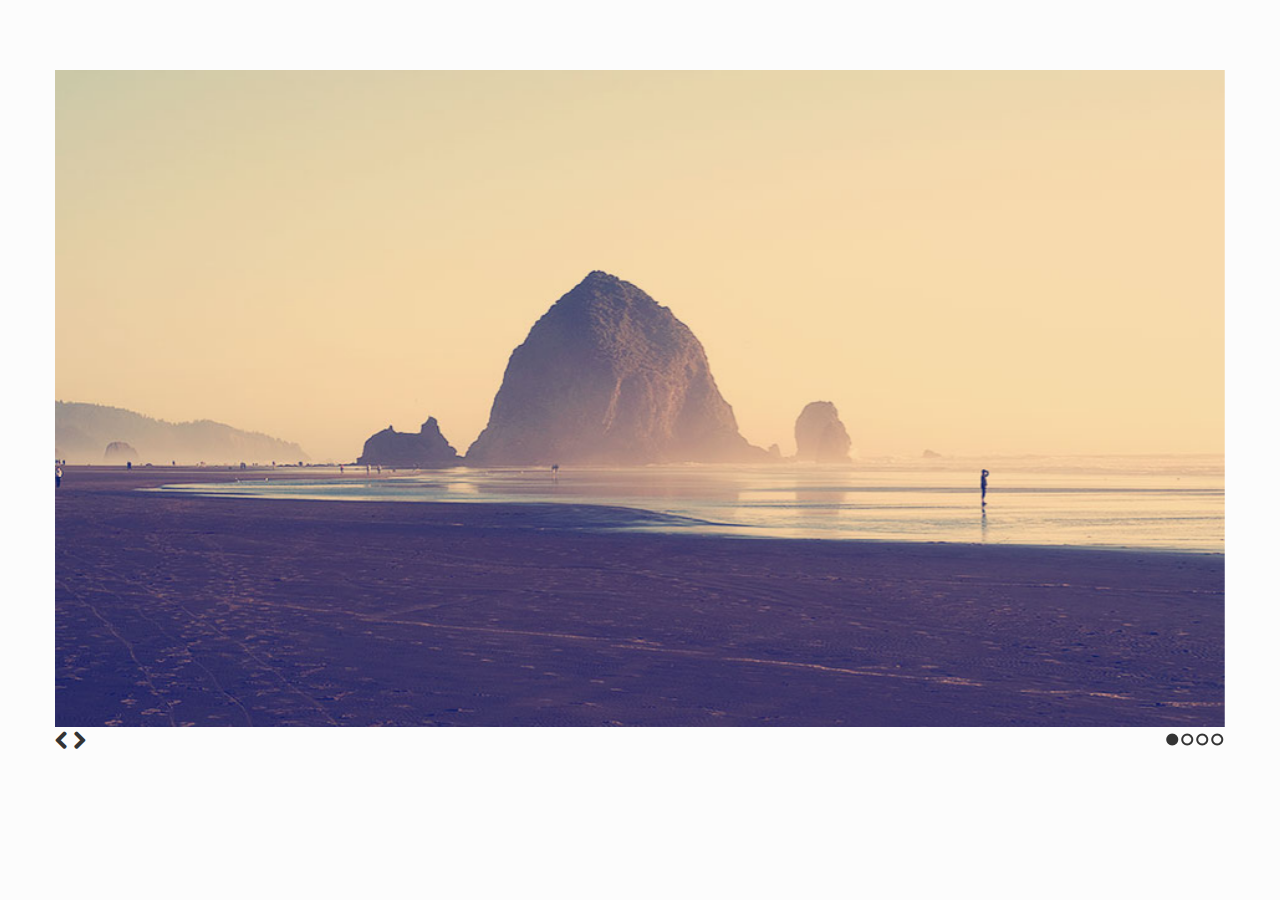
<file: responsive/Slides-SlidesJS-3/examples/standard/index.html>
<!doctype html>
<html>
<head>
  <meta charset="utf-8">
  <title>SlidesJS Standard Code Example</title>
  <meta name="description" content="SlidesJS is a simple slideshow plugin for jQuery. Packed with a useful set of features to help novice and advanced developers alike create elegant and user-friendly slideshows.">
  <meta name="author" content="Nathan Searles">

  <!-- SlidesJS Required (if responsive): Sets the page width to the device width. -->
  <meta name="viewport" content="width=device-width">
  <!-- End SlidesJS Required -->

  <!-- CSS for slidesjs.com example -->
  <link rel="stylesheet" href="css/example.css">
  <link rel="stylesheet" href="css/font-awesome.min.css">
  <!-- End CSS for slidesjs.com example -->

  <!-- SlidesJS Optional: If you'd like to use this design -->
  <style>
    body {
      -webkit-font-smoothing: antialiased;
      font: normal 15px/1.5 "Helvetica Neue", Helvetica, Arial, sans-serif;
      color: #232525;
      padding-top:70px;
    }

    #slides {
      display: none
    }

    #slides .slidesjs-navigation {
      margin-top:3px;
    }

    #slides .slidesjs-previous {
      margin-right: 5px;
      float: left;
    }

    #slides .slidesjs-next {
      margin-right: 5px;
      float: left;
    }

    .slidesjs-pagination {
      margin: 6px 0 0;
      float: right;
      list-style: none;
    }

    .slidesjs-pagination li {
      float: left;
      margin: 0 1px;
    }

    .slidesjs-pagination li a {
      display: block;
      width: 13px;
      height: 0;
      padding-top: 13px;
      background-image: url(img/pagination.png);
      background-position: 0 0;
      float: left;
      overflow: hidden;
    }

    .slidesjs-pagination li a.active,
    .slidesjs-pagination li a:hover.active {
      background-position: 0 -13px
    }

    .slidesjs-pagination li a:hover {
      background-position: 0 -26px
    }

    #slides a:link,
    #slides a:visited {
      color: #333
    }

    #slides a:hover,
    #slides a:active {
      color: #9e2020
    }

    .navbar {
      overflow: hidden
    }
  </style>
  <!-- End SlidesJS Optional-->

  <!-- SlidesJS Required: These styles are required if you'd like a responsive slideshow -->
  <style>
    #slides {
      display: none
    }

    .container {
      margin: 0 auto
    }

    /* For tablets & smart phones */
    @media (max-width: 767px) {
      body {
        padding-left: 20px;
        padding-right: 20px;
      }
      .container {
        width: auto
      }
    }

    /* For smartphones */
    @media (max-width: 480px) {
      .container {
        width: auto
      }
    }

    /* For smaller displays like laptops */
    @media (min-width: 768px) and (max-width: 979px) {
      .container {
        width: 724px
      }
    }

    /* For larger displays */
    @media (min-width: 1200px) {
      .container {
        width: 1170px
      }
    }
  </style>
  <!-- SlidesJS Required: -->
</head>
<body>

  <!-- SlidesJS Required: Start Slides -->
  <!-- The container is used to define the width of the slideshow -->
  <div class="container">
    <div id="slides">
      <img src="img/example-slide-1.jpg" alt="Photo by: Missy S Link: http://www.flickr.com/photos/listenmissy/5087404401/">
      <img src="img/example-slide-2.jpg" alt="Photo by: Daniel Parks Link: http://www.flickr.com/photos/parksdh/5227623068/">
      <img src="img/example-slide-3.jpg" alt="Photo by: Mike Ranweiler Link: http://www.flickr.com/photos/27874907@N04/4833059991/">
      <img src="img/example-slide-4.jpg" alt="Photo by: Stuart SeegerLink: http://www.flickr.com/photos/stuseeger/97577796/">
      <a href="#" class="slidesjs-previous slidesjs-navigation"><i class="icon-chevron-left icon-large"></i></a>
      <a href="#" class="slidesjs-next slidesjs-navigation"><i class="icon-chevron-right icon-large"></i></a>
    </div>
  </div>
  <!-- End SlidesJS Required: Start Slides -->

  <!-- SlidesJS Required: Link to jQuery -->
  <script src="http://code.jquery.com/jquery-1.9.1.min.js"></script>
  <!-- End SlidesJS Required -->

  <!-- SlidesJS Required: Link to jquery.slides.js -->
  <script src="js/jquery.slides.min.js"></script>
  <!-- End SlidesJS Required -->

  <!-- SlidesJS Required: Initialize SlidesJS with a jQuery doc ready -->
  <script>
    $(function() {
      $('#slides').slidesjs({
        width: 940,
        height: 528,
        navigation: false
      });
    });
  </script>
  <!-- End SlidesJS Required -->
</body>
</html>
</file>
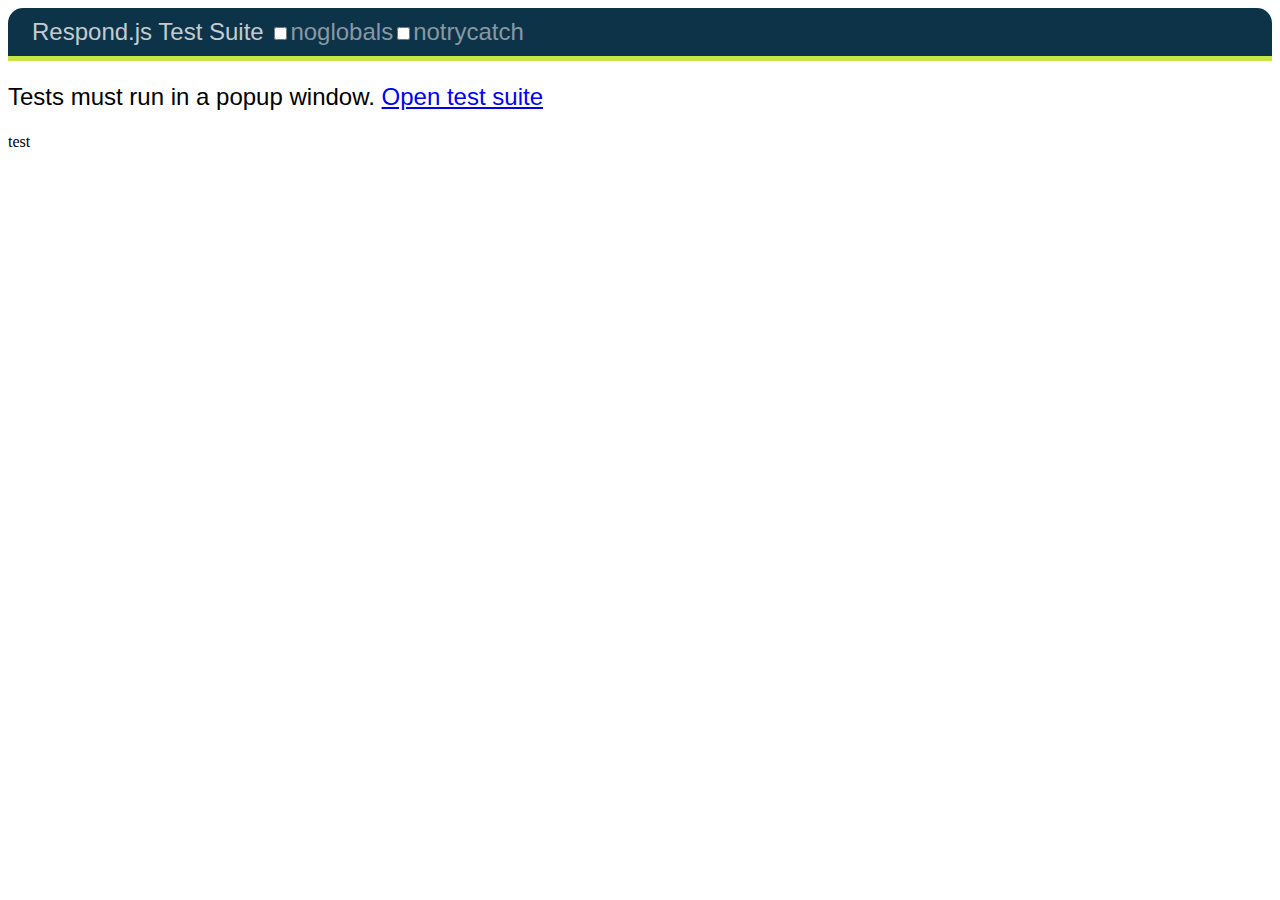
<file: responsive/js/Respond-1.4.2/test/unit/index.html>
<!DOCTYPE html>
<html>
<head>
	<meta charset="utf-8" />
	<title>Respond.js Test Suite</title>
	<link rel="stylesheet" href="qunit/qunit.css" media="screen">
	<script src="qunit/qunit.js"></script>
	<link href="test.css" rel="stylesheet" />
	<link href="test2.css" media="screen and (min-width: 950px)" rel="stylesheet" />
	<link href="test3.css" media="screen and (min-width: 68.75em)" rel="stylesheet" />
	<script src="../../dest/respond.src.js"></script>
	<script src="tests.js"></script>

</head>
<body>
	<h1 id="qunit-header">Respond.js Test Suite</h1>
	<h2 id="qunit-banner"></h2>
	<div id="qunit-testrunner-toolbar"></div>
	<h2 id="qunit-userAgent"></h2>
	<ol id="qunit-tests"></ol>
	
	<!-- tests must run in new window -->
	<div id="launcher"></div>
	
	<!-- elem for applying css via queries -->
	<div id="testelem" class="foo">test</div>
	
</body>
</html>
</file>
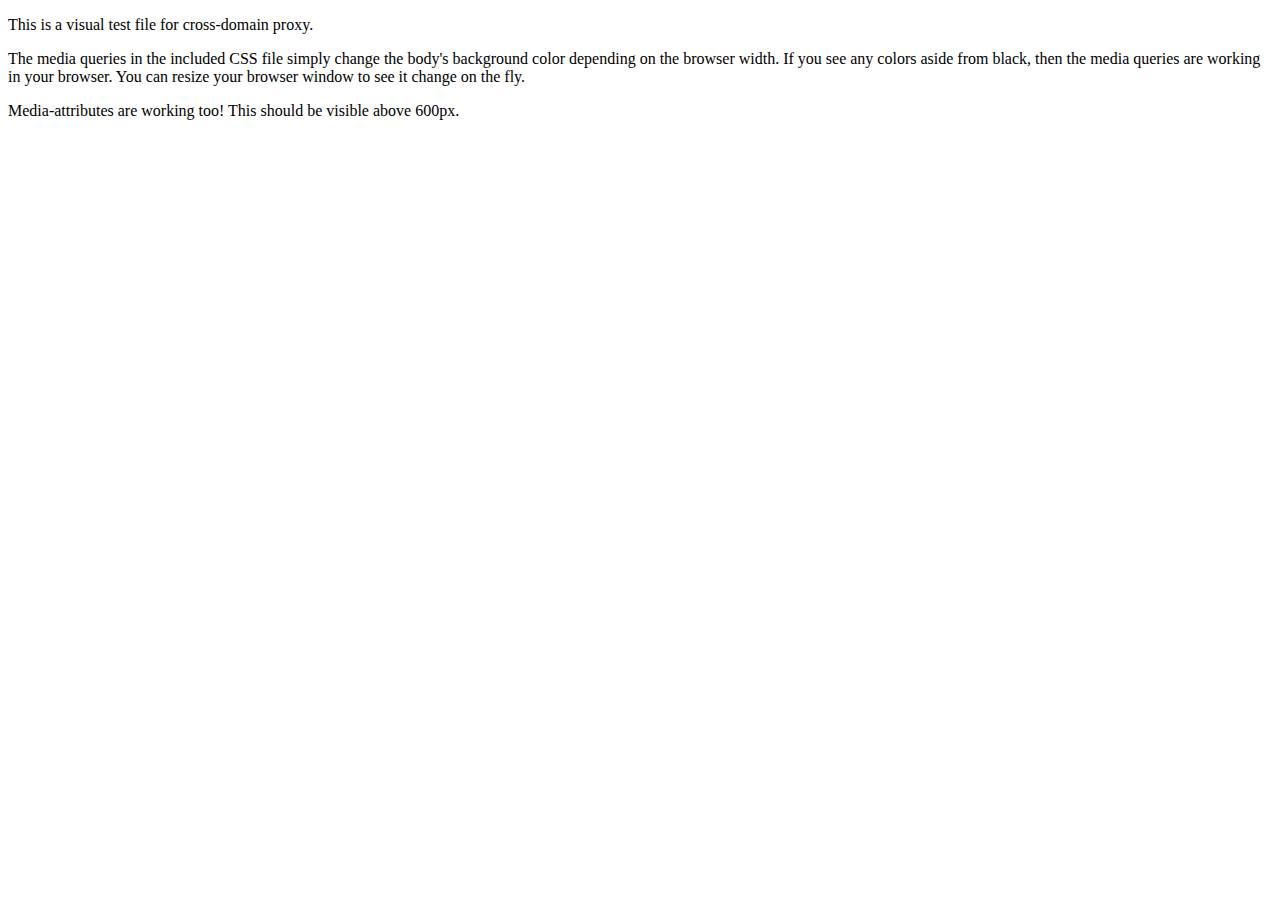
<file: responsive/js/Respond-1.4.2/cross-domain/example.html>
<!DOCTYPE html>
<html>
<head>
	<meta charset="utf-8" />
	<title>Respond JS Test Page</title>
	<link href="https://rawgithub.com/scottjehl/Respond/master/test/test.css" rel="stylesheet"/>
	<link href="https://rawgithub.com/scottjehl/Respond/master/test/test2.css" media="screen and (min-width: 600px)" rel="stylesheet"/>
	<script src="../dest/respond.src.js"></script>
	
	<!-- Respond.js proxy on external server -->
	<link href="https://rawgithub.com/scottjehl/Respond/master/cross-domain/respond-proxy.html" id="respond-proxy" rel="respond-proxy" />
	<link href="respond.proxy.gif" id="respond-redirect" rel="respond-redirect" />
	<script src="respond.proxy.js"></script>
</head> 
<body>
	<p>This is a visual test file for cross-domain proxy.</p>

	<p>The media queries in the included CSS file simply change the body's background color depending on the browser width. If you see any colors aside from black, then the media queries are working in your browser. You can resize your browser window to see it change on the fly.</p>


	<p id="attribute-test">Media-attributes are working too! This should be visible above 600px.</p>

</body>
</html>
</file>
<file: responsive/js/Respond-1.4.2/test/unit/test.css>
.launcher #qunit-testrunner-toolbar,
.launcher #qunit-userAgent,
.launcher #qunit-tests,
.launcher #qunit-testresult {
	display: none;
}
.launcher #launcher {

	font: 1.5em/1 bold Helvetica, sans-serif;
}

#testelem {
	width: 50px;
	overflow: hidden;
	display: block;
}

/* a style like this should never apply in IE. If it does, tests will fail */
@media screen and (view-mode: minimized) {
	#testelem {
		width: 10px !important;
	}
}

/*styles for 480px and up - media type purposely left out here to test that in the process */
@media (min-width: 480px) {
	#testelem {
		width: 150px;
	}
	#testelem[class=foo] {
		height: 200px;
	}
}

/*styles for 500px and under*/
@media screen and (max-width: 460px) {
	#testelem {
		height: 150px;
	}
}

/* testing em unit support - 33em should be 528px and 35em should be 560px in IE with default font settings */
@media screen and (min-width: 33em) and (max-width: 38em) {
	#testelem {
		width: 75px;
	}
}



/*styles for 620px and up */
@media only screen and (min-width: 620px) {
	#testelem {
		width: 250px;
	}
}


/*styles for 760px and up */
@media only print, only screen and (min-width: 760px) {
	#testelem {
		width: 350px;
	}
}


/*styles for print that shouldn't apply */
@media only print and (min-width: 800px) {
	#testelem {
		width: 500px;
	}
}
</file>
<file: responsive/js/Respond-1.4.2/test/unit/test2.css>
/* this stylesheet was referenced via a link that had a media attr defined
it should only apply on window > 950px */
#testelem {
	width: 16px;
}
</file>
<file: responsive/js/Respond-1.4.2/test/unit/test3.css>
/* this stylesheet was referenced via a link that had a media attr defined
it should only apply on screen > 87.5em (1400px) */
#testelem {
	width: 25px;
}
</file>
<file: etch_a_sketch/css/style.css>
/** * Eric Meyer's Reset CSS v2.0 (http://meyerweb.com/eric/tools/css/reset/) * http://cssreset.com */html, body, div, span, applet, object, iframe,h1, h2, h3, h4, h5, h6, p, blockquote, pre,a, abbr, acronym, address, big, cite, code,del, dfn, em, img, ins, kbd, q, s, samp,small, strike, strong, sub, sup, tt, var,b, u, i, center,dl, dt, dd, ol, ul, li,fieldset, form, label, legend,table, caption, tbody, tfoot, thead, tr, th, td,article, aside, canvas, details, embed, figure, figcaption, footer, header, hgroup, menu, nav, output, ruby, section, summary,time, mark, audio, video {	margin: 0;	padding: 0;	border: 0;	font-size: 100%;	font: inherit;	vertical-align: baseline;}/* HTML5 display-role reset for older browsers */article, aside, details, figcaption, figure, footer, header, hgroup, menu, nav, section {	display: block;}body {	line-height: 1;}ol, ul {	list-style: none;}blockquote, q {	quotes: none;}blockquote:before, blockquote:after,q:before, q:after {	content: '';	content: none;}table {	border-collapse: collapse;	border-spacing: 0;}



@font-face {
    font-family: 'web_serveroffitalic';
    src: url('web_serveroff-italic-webfont.eot');
    src: url('web_serveroff-italic-webfont.eot?#iefix') format('embedded-opentype'),
         url('web_serveroff-italic-webfont.woff2') format('woff2'),
         url('web_serveroff-italic-webfont.woff') format('woff'),
         url('web_serveroff-italic-webfont.ttf') format('truetype'),
         url('web_serveroff-italic-webfont.svg#web_serveroffitalic') format('svg');
    font-weight: normal;
    font-style: normal;

}


@font-face {
    font-family: 'web_serveroffregular';
    src: url('web_serveroff-webfont.eot');
    src: url('web_serveroff-webfont.eot?#iefix') format('embedded-opentype'),
         url('web_serveroff-webfont.woff2') format('woff2'),
         url('web_serveroff-webfont.woff') format('woff'),
         url('web_serveroff-webfont.ttf') format('truetype'),
         url('web_serveroff-webfont.svg#web_serveroffregular') format('svg');
    font-weight: normal;
    font-style: normal;

}


body {
    font-size: 24px;
    font-family: 'web_serveroffregular', sans-serif;
    background: #c8c8c8;
}

body * {
    box-sizing: border-box;
}

body > * {
    float: left;
}

header {
    width: 100%;
    padding: 1em 10%;
    overflow: auto;
    position: relative;
    background: #515459;
}

#title {
    float: left;
    text-transform: uppercase;
    color: #eee;
    position: absolute;
    bottom: 20%;
    text-shadow: 2px 2px #37393d;
}

#title h1 {
    font-size: 2em;
}

#title p {
    padding: 0.2em 0;
}

a {
    text-decoration: none;
    color: #f97711;
}

#controls {
    float: right;
}

button {
    display: block;
    border: 0;
    margin: 0.5em auto;
    font-family: 'web_serveroffregular', sans-serif;
    font-size: 1em;
    text-transform: uppercase;
    background-image: linear-gradient(#f97711, #fe911b);
    -moz-border-radius: 0.2em;
    -webkit-border-radius: 0.2em;
    border-radius: 0.2em;
    box-shadow: 2px 2px #37393d;
}

button::-moz-focus-inner{
  padding : 0;
  border  : 0;
}

#main {
    width: 100%;
    position: relative;
}

#container {
    overflow: auto;
    width: auto;
    position: absolute;
    left: 50%;
    margin-right: -50%;
    transform: translate(-50%, 20px)
}

.line {
    float: left;
    clear: both;
}

.tile {
    width: 20px;
    height: 20px;
    margin: 2px;
    float: left;
    background: #eee;
}

.written {
    background: #37393d;
}
</file>
<file: responsive/style.css>
@import url(http://fonts.googleapis.com/css?family=Open+Sans:400,300,300italic,400italic,600,600italic,700,700italic,800,800italic|Baumans);

/** * Eric Meyer's Reset CSS v2.0 (http://meyerweb.com/eric/tools/css/reset/) * http://cssreset.com */html, body, div, span, applet, object, iframe,h1, h2, h3, h4, h5, h6, p, blockquote, pre,a, abbr, acronym, address, big, cite, code,del, dfn, em, img, ins, kbd, q, s, samp,small, strike, strong, sub, sup, tt, var,b, u, i, center,dl, dt, dd, ol, ul, li,fieldset, form, label, legend,table, caption, tbody, tfoot, thead, tr, th, td,article, aside, canvas, details, embed, figure, figcaption, footer, header, hgroup, menu, nav, output, ruby, section, summary,time, mark, audio, video {	margin: 0;	padding: 0;	border: 0;	font-size: 100%;	font: inherit;	vertical-align: baseline;}/* HTML5 display-role reset for older browsers */article, aside, details, figcaption, figure, footer, header, hgroup, menu, nav, section {	display: block;}body {	line-height: 1;}ol, ul {	list-style: none;}blockquote, q {	quotes: none;}blockquote:before, blockquote:after,q:before, q:after {	content: '';	content: none;}table {	border-collapse: collapse;	border-spacing: 0;}

/*GENERAL RULES*/

body {
    border: 5px solid #e56038;
    background: #ebe8de;
    font-family: 'Open Sans' sans-serif;
    color: #333333;
}

input {
    font-family: 'Open Sans', sans-serif;
    font-size: 16px;
    padding: 7px;
    outline: 0px;
    border: 0px;
    width: 250px;
    background: #ebe8de;
    border-radius: 5px;
}

input[type=submit]{
    width: auto;
    padding: 5px 18px;
    line-height: 25px;
    text-shadow: none;
    cursor: pointer;
    box-shadow: none;
    background: #333333;
    color: #fff;
}

p {
    margin: 5px 0;
    line-height: 25px;
}

a {
    text-decoration: none;
    color: inherit;
    transition: color .5s ease;
}

strong {
    font-weight: bold;
}

figcaption {
    line-height: 25px;
    font-size: 14px;
    width: 200px;
}

figcaption strong {
    border-bottom: 1px solid #d6d0c1;
    padding-bottom: 10px;
    margin: 10px 0;
    display: block;
}

/*HEADER*/

header {
    position: relative;
    width: auto;
    max-width: 900px;
    margin: 0 auto 20px auto;
}

header h1 {
    margin: 35px 0 0 0;
    font-size: 55px;
    color: #e56038;
    font-family: 'Baumans', cursive;
}

header p {
    font-family: 'Open Sans', sans-serif;
    color: #4A463B;
    font-size: 16px;
    margin-left: 132px;
}

nav ul {
    list-style: none;
}

nav ul li {
    display: block;
    float: left;
    padding: 3px 15px;
}

nav ul li a {
    font-family: 'Open Sans', sans-serif;
    text-transform: uppercase;
    transition: all .25 ease;
}

nav ul li a:hover {
    color: #e56038;
}

/*SLIDER IMAGE*/

#slider_content1, #slider_content2, #slider_content3 {
    line-height: 25px;
    font-family: 'Open Sans', sans-serif;
    width: 350px;
    position: absolute;
    top: 15%;
    left: 15%;
    display: none;
    z-index: 11;
}

#slider_content1 {
    display: block;
}

.container {
    width: auto;
    margin: 0 auto;
    position: relative;
}

#slider_content1 h3, #slider_content2 h3, #slider_content3 h3 {
    margin: 0 0 30px 0;
    font-weight: bold;
    margin-bottom: 10px;
    font-size: 25px;
    color: #ebe8de;
    background-color: #333333;
    padding: 10px 15px;
    border-radius: 15px 0 15px 0;
    display: inline-block;
}

#slider_content1 p, #slider_content2 p, #slider_content3 p {
    margin: 0 0 30px 0;
    color: #4a463b;
    background-color: #EBE8DE;
    padding: 10px 15px;
    border-radius: 5px;
}

/*SPACER*/

#spacer {
    width: auto;
    height: 70px;
    background-color: #e56038;
    position: relative;
    font-family: 'Open Sans', sans-serif;
    color: #fff;
    font-size: 18px;
}

#spacer p {
    margin-top: 22px;
    width: auto;
    position: absolute;
    left: 50%;
    margin-left: -450px;
}

#spacer .search {
    margin-top: 15px;
    width: auto;
    position: absolute;
    right: 50%;
    margin-right: -480px;
}

/*BOX CONTENT*/

#boxcontent {
    width: auto;
    max-width: 900px;
    margin: 0 auto;
    padding: 70px 0 45px 0;
}

#boxcontent article {
    float: left;
    width: 250px;
    margin-left: 45px;
    font-size: 14px;
}

#boxcontent article h3 {
    font-family: 'Open Sans', sans-serif;
    font-size: 20px;
    margin-left: 75px;
    margin-bottom: 10px;
}

#boxcontent article img {
    float: left;
}

#boxcontent article p {
    font-family: 'Open Sans', sans-serif;
    line-height: 25px;
    margin-left: 75px;
}

/*COLUMNS*/

#four-columns, #text-columns {
    font-family: 'Open Sans', sans-serif;
    line-height: 25px;
    width: auto;
    max-width: 900px;
    margin: 0 auto;
}

#four-columns h2, #text-columns h3 {
    font-size: 20px;
    border-bottom: 1px solid #D6D0C1;
    padding: 20px 0;
    margin-bottom: 20px;
}

#four-columns .img-item {
    float: left;
    margin-right: 25px;
}

#four-columns .img-item a {
    position: relative;
    display: block;
}

.thumb-screen {
    display: block;
    position: absolute;
    top: 0;
    left: 0;
    width: 100%;
    height: 113px;
    background: #000 url("img/zoom.png") center center no-repeat;
    z-index: 99;
    opacity: 0;
    transition: opacity .5s ease;
}

.thumb-screen:hover {
    opacity: 0.5;   
}

#text-columns article.column1, #text-columns article.column2 {
    margin: 70px 0;
    font-size: 14px;
    float: left;
    width: 450px;
}

#text-columns .column2 {
    margin: 120px 0;
}

.row {
    position: relative;
    margin: 40px 0 0 50px;
    float: right;
    width: 350;
}

/*ANIMATIONS*/

.rocket:hover {
    opacity:0;
    transition: opacity 0.4s ease 0.2s;
    animation-name: stylie-transform-keyframes;
    animation-duration: 700ms;
    animation-delay: 0ms;
    animation-fill-mode: forwards;
    animation-timing-function: linear;
    animation-iteration-count: 1;
    transform-origin: 0 0;
}

.clock:hover
{
    animation-name: stylie-transform2-keyframes;
    animation-duration: 100ms;
    animation-delay: 0ms;
    animation-fill-mode: forwards;
    animation-timing-function: linear;
    animation-iteration-count: infinite;
    transform-origin: 0 0;
}

@keyframes stylie-transform-keyframes
{0%
{transform:translateX(30px) translateY(46px) rotate(0deg) translate(-50%, -50%);
animation-timing-function: cubic-bezier(.25,.25,.75,.75);}
100%
{transform:translateX(260px) translateY(-150px) rotate(0deg) translate(-50%, -50%);}}

@keyframes stylie-transform2-keyframes
{0%
{transform:translateX(40px) translateY(40px) rotate(0deg) translate(-50%, -50%);
animation-timing-function: cubic-bezier(.25,.25,.75,.75);}
100%
{transform:translateX(50px) translateY(40px) rotate(0deg) translate(-50%, -50%);}}

/*FOOTER*/

footer {
    position: relative;
    clear: both;
    width: auto;
    height: 350px;
    background: #333333;
}

footer .wrapper {
    line-height: 25px;
    margin: 0 auto;
    padding-top: 30px;
    width: auto;
    max-width: 900px;
    font-size: 14px;
}

footer .wrapper .column {
    font-family: 'Open Sans', sans-serif;
    color: #ababab;
    float: left;
    width: 280px;
    margin-right: 250px;
}

footer .wrapper .column.midlist ul li {
    width: auto;
    padding: 0 0 10px 25px;
    margin-bottom: 10px;
    border-bottom: 1px solid #444444;
    background: url(img/arrowright2.png) left 6px no-repeat;
}

footer .wrapper .column.midlist ul li a:hover {
    color: #fff;
}

footer .wrapper .column.rightlist ul li {
    width: auto;
    margin-bottom: 15px;
}

footer .wrapper .column.rightlist ul li a span {
    margin-left: 95px;
    display: block;
}

footer .wrapper .column.rightlist ul li a img {
    transition: border .25s ease;
    float: left;
    border: 3px solid #444444;
}

footer .wrapper .column.rightlist ul li a img:hover {
    border-color: #5e5e5e;
}

footer .wrapper .column h4 {
    font-size: 16px;
    color: #fff;
    border-bottom: 1px solid #444444;
    padding: 0 0 10px 0;
    margin-bottom: 10px;
}

#copyright {
    background: #1d1d1d;
    height: 70px;
    position: absolute;
    bottom: 0;
    left: 0;
    width: 100%;
}

#copyright .wrapper {
    font-family: 'Open Sans', sans-serif;
    padding-top: 25px;
    color: #5e5e5e;
    font-size: 14px;
    position: relative;
}

#copyright .wrapper .social {
    position: absolute;
    right: 0;
    top: 25px;
}

#copyright .wrapper .social a {
    transition: opacity .25s ease;
    opacity: 0.3;
    margin-left: 12px;
    display: block;
    float: left;
}

#copyright .wrapper .social a:hover {
    opacity: 0.7;
}

#copyright .wrapper a {
    color: #ababab;
}

#copyright .wrapper a:hover {
    color: #fff;
}

/*MISC RULES*/

.clear {
    clear: both;
}

.hidden {
    position: absolute;
    clip: rect(1px, 1px, 1px, 1px);
    clip: rect(1px 1px 1px 1px);
}

@media (max-width: 1215px)
{#slider_content1, #slider_content2, #slider_content3
{width:auto;
margin-right:50px;}
#slider_content1 h3, #slider_content2 h3, #slider_content3 h3
{font-size:18px;}
#slider_content1 p, #slider_content2 p, #slider_content3 p
{font-size:14px;}
#slider_content1 p .responsive_button, #slider_content2 p .responsive_button, #slider_content3 p .responsive_button
{display:inline;
color:#000;}
.container .button
{display:none;}}
</file>
<file: responsive/Slides-SlidesJS-3/examples/multiple/css/example.css>
/*!
 * Bootstrap v2.2.2
 *
 * Copyright 2012 Twitter, Inc
 * Licensed under the Apache License v2.0
 * http://www.apache.org/licenses/LICENSE-2.0
 *
 * Designed and built with all the love in the world @twitter by @mdo and @fat.
 */
.clearfix {
  *zoom: 1;
}
.clearfix:before,
.clearfix:after {
  display: table;
  content: "";
  line-height: 0;
}
.clearfix:after {
  clear: both;
}
.hide-text {
  font: 0/0 a;
  color: transparent;
  text-shadow: none;
  background-color: transparent;
  border: 0;
}
.input-block-level {
  display: block;
  width: 100%;
  min-height: 30px;
  -webkit-box-sizing: border-box;
  -moz-box-sizing: border-box;
  box-sizing: border-box;
}
article,
aside,
details,
figcaption,
figure,
footer,
header,
hgroup,
nav,
section {
  display: block;
}
audio,
canvas,
video {
  display: inline-block;
  *display: inline;
  *zoom: 1;
}
audio:not([controls]) {
  display: none;
}
html {
  font-size: 100%;
  -webkit-text-size-adjust: 100%;
  -ms-text-size-adjust: 100%;
}
a:focus {
  outline: thin dotted #333;
  outline: 5px auto -webkit-focus-ring-color;
  outline-offset: -2px;
}
a:hover,
a:active {
  outline: 0;
}
sub,
sup {
  position: relative;
  font-size: 75%;
  line-height: 0;
  vertical-align: baseline;
}
sup {
  top: -0.5em;
}
sub {
  bottom: -0.25em;
}
img {
  /* Responsive images (ensure images don't scale beyond their parents) */

  max-width: 100%;
  /* Part 1: Set a maxium relative to the parent */

  width: auto\9;
  /* IE7-8 need help adjusting responsive images */

  height: auto;
  /* Part 2: Scale the height according to the width, otherwise you get stretching */

  vertical-align: middle;
  border: 0;
  -ms-interpolation-mode: bicubic;
}
#map_canvas img,
.google-maps img {
  max-width: none;
}
button,
input,
select,
textarea {
  margin: 0;
  font-size: 100%;
  vertical-align: middle;
}
button,
input {
  *overflow: visible;
  line-height: normal;
}
button::-moz-focus-inner,
input::-moz-focus-inner {
  padding: 0;
  border: 0;
}
button,
html input[type="button"],
input[type="reset"],
input[type="submit"] {
  -webkit-appearance: button;
  cursor: pointer;
}
label,
select,
button,
input[type="button"],
input[type="reset"],
input[type="submit"],
input[type="radio"],
input[type="checkbox"] {
  cursor: pointer;
}
input[type="search"] {
  -webkit-box-sizing: content-box;
  -moz-box-sizing: content-box;
  box-sizing: content-box;
  -webkit-appearance: textfield;
}
input[type="search"]::-webkit-search-decoration,
input[type="search"]::-webkit-search-cancel-button {
  -webkit-appearance: none;
}
textarea {
  overflow: auto;
  vertical-align: top;
}
@media print {
  * {
    text-shadow: none !important;
    color: #000 !important;
    background: transparent !important;
    box-shadow: none !important;
  }
  a,
  a:visited {
    text-decoration: underline;
  }
  a[href]:after {
    content: " (" attr(href) ")";
  }
  abbr[title]:after {
    content: " (" attr(title) ")";
  }
  .ir a:after,
  a[href^="javascript:"]:after,
  a[href^="#"]:after {
    content: "";
  }
  pre,
  blockquote {
    border: 1px solid #999;
    page-break-inside: avoid;
  }
  thead {
    display: table-header-group;
  }
  tr,
  img {
    page-break-inside: avoid;
  }
  img {
    max-width: 100% !important;
  }
  @page  {
    margin: 0.5cm;
  }
  p,
  h2,
  h3 {
    orphans: 3;
    widows: 3;
  }
  h2,
  h3 {
    page-break-after: avoid;
  }
}
body {
  margin: 0;
  font-family: "Helvetica Neue", Helvetica, Arial, sans-serif;
  font-size: 14px;
  line-height: 20px;
  color: #333333;
  background-color: #ffffff;
}
/*a {
  color: #0088cc;
  text-decoration: none;
}
a:hover {
  color: #005580;
  text-decoration: underline;
}*/
.img-rounded {
  -webkit-border-radius: 6px;
  -moz-border-radius: 6px;
  border-radius: 6px;
}
.img-polaroid {
  padding: 4px;
  background-color: #fff;
  border: 1px solid #ccc;
  border: 1px solid rgba(0, 0, 0, 0.2);
  -webkit-box-shadow: 0 1px 3px rgba(0, 0, 0, 0.1);
  -moz-box-shadow: 0 1px 3px rgba(0, 0, 0, 0.1);
  box-shadow: 0 1px 3px rgba(0, 0, 0, 0.1);
}
.img-circle {
  -webkit-border-radius: 500px;
  -moz-border-radius: 500px;
  border-radius: 500px;
}
.row {
  margin-left: -20px;
  *zoom: 1;
}
.row:before,
.row:after {
  display: table;
  content: "";
  line-height: 0;
}
.row:after {
  clear: both;
}
[class*="span"] {
  float: left;
  min-height: 1px;
  margin-left: 20px;
}
.container,
.navbar-static-top .container,
.navbar-fixed-top .container,
.navbar-fixed-bottom .container {
  width: 940px;
}
.span12 {
  width: 940px;
}
.span11 {
  width: 860px;
}
.span10 {
  width: 780px;
}
.span9 {
  width: 700px;
}
.span8 {
  width: 620px;
}
.span7 {
  width: 540px;
}
.span6 {
  width: 460px;
}
.span5 {
  width: 380px;
}
.span4 {
  width: 300px;
}
.span3 {
  width: 220px;
}
.span2 {
  width: 140px;
}
.span1 {
  width: 60px;
}
.offset12 {
  margin-left: 980px;
}
.offset11 {
  margin-left: 900px;
}
.offset10 {
  margin-left: 820px;
}
.offset9 {
  margin-left: 740px;
}
.offset8 {
  margin-left: 660px;
}
.offset7 {
  margin-left: 580px;
}
.offset6 {
  margin-left: 500px;
}
.offset5 {
  margin-left: 420px;
}
.offset4 {
  margin-left: 340px;
}
.offset3 {
  margin-left: 260px;
}
.offset2 {
  margin-left: 180px;
}
.offset1 {
  margin-left: 100px;
}
.row-fluid {
  width: 100%;
  *zoom: 1;
}
.row-fluid:before,
.row-fluid:after {
  display: table;
  content: "";
  line-height: 0;
}
.row-fluid:after {
  clear: both;
}
.row-fluid [class*="span"] {
  display: block;
  width: 100%;
  min-height: 30px;
  -webkit-box-sizing: border-box;
  -moz-box-sizing: border-box;
  box-sizing: border-box;
  float: left;
  margin-left: 2.127659574468085%;
  *margin-left: 2.074468085106383%;
}
.row-fluid [class*="span"]:first-child {
  margin-left: 0;
}
.row-fluid .controls-row [class*="span"] + [class*="span"] {
  margin-left: 2.127659574468085%;
}
.row-fluid .span12 {
  width: 100%;
  *width: 99.94680851063829%;
}
.row-fluid .span11 {
  width: 91.48936170212765%;
  *width: 91.43617021276594%;
}
.row-fluid .span10 {
  width: 82.97872340425532%;
  *width: 82.92553191489361%;
}
.row-fluid .span9 {
  width: 74.46808510638297%;
  *width: 74.41489361702126%;
}
.row-fluid .span8 {
  width: 65.95744680851064%;
  *width: 65.90425531914893%;
}
.row-fluid .span7 {
  width: 57.44680851063829%;
  *width: 57.39361702127659%;
}
.row-fluid .span6 {
  width: 48.93617021276595%;
  *width: 48.88297872340425%;
}
.row-fluid .span5 {
  width: 40.42553191489362%;
  *width: 40.37234042553192%;
}
.row-fluid .span4 {
  width: 31.914893617021278%;
  *width: 31.861702127659576%;
}
.row-fluid .span3 {
  width: 23.404255319148934%;
  *width: 23.351063829787233%;
}
.row-fluid .span2 {
  width: 14.893617021276595%;
  *width: 14.840425531914894%;
}
.row-fluid .span1 {
  width: 6.382978723404255%;
  *width: 6.329787234042553%;
}
.row-fluid .offset12 {
  margin-left: 104.25531914893617%;
  *margin-left: 104.14893617021275%;
}
.row-fluid .offset12:first-child {
  margin-left: 102.12765957446808%;
  *margin-left: 102.02127659574467%;
}
.row-fluid .offset11 {
  margin-left: 95.74468085106382%;
  *margin-left: 95.6382978723404%;
}
.row-fluid .offset11:first-child {
  margin-left: 93.61702127659574%;
  *margin-left: 93.51063829787232%;
}
.row-fluid .offset10 {
  margin-left: 87.23404255319149%;
  *margin-left: 87.12765957446807%;
}
.row-fluid .offset10:first-child {
  margin-left: 85.1063829787234%;
  *margin-left: 84.99999999999999%;
}
.row-fluid .offset9 {
  margin-left: 78.72340425531914%;
  *margin-left: 78.61702127659572%;
}
.row-fluid .offset9:first-child {
  margin-left: 76.59574468085106%;
  *margin-left: 76.48936170212764%;
}
.row-fluid .offset8 {
  margin-left: 70.2127659574468%;
  *margin-left: 70.10638297872339%;
}
.row-fluid .offset8:first-child {
  margin-left: 68.08510638297872%;
  *margin-left: 67.9787234042553%;
}
.row-fluid .offset7 {
  margin-left: 61.70212765957446%;
  *margin-left: 61.59574468085106%;
}
.row-fluid .offset7:first-child {
  margin-left: 59.574468085106375%;
  *margin-left: 59.46808510638297%;
}
.row-fluid .offset6 {
  margin-left: 53.191489361702125%;
  *margin-left: 53.085106382978715%;
}
.row-fluid .offset6:first-child {
  margin-left: 51.063829787234035%;
  *margin-left: 50.95744680851063%;
}
.row-fluid .offset5 {
  margin-left: 44.68085106382979%;
  *margin-left: 44.57446808510638%;
}
.row-fluid .offset5:first-child {
  margin-left: 42.5531914893617%;
  *margin-left: 42.4468085106383%;
}
.row-fluid .offset4 {
  margin-left: 36.170212765957444%;
  *margin-left: 36.06382978723405%;
}
.row-fluid .offset4:first-child {
  margin-left: 34.04255319148936%;
  *margin-left: 33.93617021276596%;
}
.row-fluid .offset3 {
  margin-left: 27.659574468085104%;
  *margin-left: 27.5531914893617%;
}
.row-fluid .offset3:first-child {
  margin-left: 25.53191489361702%;
  *margin-left: 25.425531914893618%;
}
.row-fluid .offset2 {
  margin-left: 19.148936170212764%;
  *margin-left: 19.04255319148936%;
}
.row-fluid .offset2:first-child {
  margin-left: 17.02127659574468%;
  *margin-left: 16.914893617021278%;
}
.row-fluid .offset1 {
  margin-left: 10.638297872340425%;
  *margin-left: 10.53191489361702%;
}
.row-fluid .offset1:first-child {
  margin-left: 8.51063829787234%;
  *margin-left: 8.404255319148938%;
}
[class*="span"].hide,
.row-fluid [class*="span"].hide {
  display: none;
}
[class*="span"].pull-right,
.row-fluid [class*="span"].pull-right {
  float: right;
}
.container {
  margin-right: auto;
  margin-left: auto;
  *zoom: 1;
}
.container:before,
.container:after {
  display: table;
  content: "";
  line-height: 0;
}
.container:after {
  clear: both;
}
.container-fluid {
  padding-right: 20px;
  padding-left: 20px;
  *zoom: 1;
}
.container-fluid:before,
.container-fluid:after {
  display: table;
  content: "";
  line-height: 0;
}
.container-fluid:after {
  clear: both;
}
.btn {
  display: inline-block;
  *display: inline;
  /* IE7 inline-block hack */

  *zoom: 1;
  padding: 4px 12px;
  margin-bottom: 0;
  font-size: 14px;
  line-height: 20px;
  text-align: center;
  vertical-align: middle;
  cursor: pointer;
  color: #333333;
  text-shadow: 0 1px 1px rgba(255, 255, 255, 0.75);
  background-color: #f5f5f5;
  background-image: -moz-linear-gradient(top, #ffffff, #e6e6e6);
  background-image: -webkit-gradient(linear, 0 0, 0 100%, from(#ffffff), to(#e6e6e6));
  background-image: -webkit-linear-gradient(top, #ffffff, #e6e6e6);
  background-image: -o-linear-gradient(top, #ffffff, #e6e6e6);
  background-image: linear-gradient(to bottom, #ffffff, #e6e6e6);
  background-repeat: repeat-x;
  filter: progid:DXImageTransform.Microsoft.gradient(startColorstr='#ffffffff', endColorstr='#ffe6e6e6', GradientType=0);
  border-color: #e6e6e6 #e6e6e6 #bfbfbf;
  border-color: rgba(0, 0, 0, 0.1) rgba(0, 0, 0, 0.1) rgba(0, 0, 0, 0.25);
  *background-color: #e6e6e6;
  /* Darken IE7 buttons by default so they stand out more given they won't have borders */

  filter: progid:DXImageTransform.Microsoft.gradient(enabled = false);
  border: 1px solid #bbbbbb;
  *border: 0;
  border-bottom-color: #a2a2a2;
  -webkit-border-radius: 4px;
  -moz-border-radius: 4px;
  border-radius: 4px;
  *margin-left: .3em;
  -webkit-box-shadow: inset 0 1px 0 rgba(255,255,255,.2), 0 1px 2px rgba(0,0,0,.05);
  -moz-box-shadow: inset 0 1px 0 rgba(255,255,255,.2), 0 1px 2px rgba(0,0,0,.05);
  box-shadow: inset 0 1px 0 rgba(255,255,255,.2), 0 1px 2px rgba(0,0,0,.05);
}
.btn:hover,
.btn:active,
.btn.active,
.btn.disabled,
.btn[disabled] {
  color: #333333;
  background-color: #e6e6e6;
  *background-color: #d9d9d9;
}
.btn:active,
.btn.active {
  background-color: #cccccc \9;
}
.btn:first-child {
  *margin-left: 0;
}
.btn:hover {
  color: #333333;
  text-decoration: none;
  background-position: 0 -15px;
  -webkit-transition: background-position 0.1s linear;
  -moz-transition: background-position 0.1s linear;
  -o-transition: background-position 0.1s linear;
  transition: background-position 0.1s linear;
}
.btn:focus {
  outline: thin dotted #333;
  outline: 5px auto -webkit-focus-ring-color;
  outline-offset: -2px;
}
.btn.active,
.btn:active {
  background-image: none;
  outline: 0;
  -webkit-box-shadow: inset 0 2px 4px rgba(0,0,0,.15), 0 1px 2px rgba(0,0,0,.05);
  -moz-box-shadow: inset 0 2px 4px rgba(0,0,0,.15), 0 1px 2px rgba(0,0,0,.05);
  box-shadow: inset 0 2px 4px rgba(0,0,0,.15), 0 1px 2px rgba(0,0,0,.05);
}
.btn.disabled,
.btn[disabled] {
  cursor: default;
  background-image: none;
  opacity: 0.65;
  filter: alpha(opacity=65);
  -webkit-box-shadow: none;
  -moz-box-shadow: none;
  box-shadow: none;
}
.btn-large {
  padding: 11px 19px;
  font-size: 17.5px;
  -webkit-border-radius: 6px;
  -moz-border-radius: 6px;
  border-radius: 6px;
}
.btn-large [class^="icon-"],
.btn-large [class*=" icon-"] {
  margin-top: 4px;
}
.btn-small {
  padding: 2px 10px;
  font-size: 11.9px;
  -webkit-border-radius: 3px;
  -moz-border-radius: 3px;
  border-radius: 3px;
}
.btn-small [class^="icon-"],
.btn-small [class*=" icon-"] {
  margin-top: 0;
}
.btn-mini [class^="icon-"],
.btn-mini [class*=" icon-"] {
  margin-top: -1px;
}
.btn-mini {
  padding: 0 6px;
  font-size: 10.5px;
  -webkit-border-radius: 3px;
  -moz-border-radius: 3px;
  border-radius: 3px;
}
.btn-block {
  display: block;
  width: 100%;
  padding-left: 0;
  padding-right: 0;
  -webkit-box-sizing: border-box;
  -moz-box-sizing: border-box;
  box-sizing: border-box;
}
.btn-block + .btn-block {
  margin-top: 5px;
}
input[type="submit"].btn-block,
input[type="reset"].btn-block,
input[type="button"].btn-block {
  width: 100%;
}
.btn-primary.active,
.btn-warning.active,
.btn-danger.active,
.btn-success.active,
.btn-info.active,
.btn-inverse.active {
  color: rgba(255, 255, 255, 0.75);
}
.btn {
  border-color: #c5c5c5;
  border-color: rgba(0, 0, 0, 0.15) rgba(0, 0, 0, 0.15) rgba(0, 0, 0, 0.25);
}
.btn-primary {
  color: #ffffff;
  text-shadow: 0 -1px 0 rgba(0, 0, 0, 0.25);
  background-color: #006dcc;
  background-image: -moz-linear-gradient(top, #0088cc, #0044cc);
  background-image: -webkit-gradient(linear, 0 0, 0 100%, from(#0088cc), to(#0044cc));
  background-image: -webkit-linear-gradient(top, #0088cc, #0044cc);
  background-image: -o-linear-gradient(top, #0088cc, #0044cc);
  background-image: linear-gradient(to bottom, #0088cc, #0044cc);
  background-repeat: repeat-x;
  filter: progid:DXImageTransform.Microsoft.gradient(startColorstr='#ff0088cc', endColorstr='#ff0044cc', GradientType=0);
  border-color: #0044cc #0044cc #002a80;
  border-color: rgba(0, 0, 0, 0.1) rgba(0, 0, 0, 0.1) rgba(0, 0, 0, 0.25);
  *background-color: #0044cc;
  /* Darken IE7 buttons by default so they stand out more given they won't have borders */

  filter: progid:DXImageTransform.Microsoft.gradient(enabled = false);
}
.btn-primary:hover,
.btn-primary:active,
.btn-primary.active,
.btn-primary.disabled,
.btn-primary[disabled] {
  color: #ffffff;
  background-color: #0044cc;
  *background-color: #003bb3;
}
.btn-primary:active,
.btn-primary.active {
  background-color: #003399 \9;
}
.btn-warning {
  color: #ffffff;
  text-shadow: 0 -1px 0 rgba(0, 0, 0, 0.25);
  background-color: #faa732;
  background-image: -moz-linear-gradient(top, #fbb450, #f89406);
  background-image: -webkit-gradient(linear, 0 0, 0 100%, from(#fbb450), to(#f89406));
  background-image: -webkit-linear-gradient(top, #fbb450, #f89406);
  background-image: -o-linear-gradient(top, #fbb450, #f89406);
  background-image: linear-gradient(to bottom, #fbb450, #f89406);
  background-repeat: repeat-x;
  filter: progid:DXImageTransform.Microsoft.gradient(startColorstr='#fffbb450', endColorstr='#fff89406', GradientType=0);
  border-color: #f89406 #f89406 #ad6704;
  border-color: rgba(0, 0, 0, 0.1) rgba(0, 0, 0, 0.1) rgba(0, 0, 0, 0.25);
  *background-color: #f89406;
  /* Darken IE7 buttons by default so they stand out more given they won't have borders */

  filter: progid:DXImageTransform.Microsoft.gradient(enabled = false);
}
.btn-warning:hover,
.btn-warning:active,
.btn-warning.active,
.btn-warning.disabled,
.btn-warning[disabled] {
  color: #ffffff;
  background-color: #f89406;
  *background-color: #df8505;
}
.btn-warning:active,
.btn-warning.active {
  background-color: #c67605 \9;
}
.btn-danger {
  color: #ffffff;
  text-shadow: 0 -1px 0 rgba(0, 0, 0, 0.25);
  background-color: #da4f49;
  background-image: -moz-linear-gradient(top, #ee5f5b, #bd362f);
  background-image: -webkit-gradient(linear, 0 0, 0 100%, from(#ee5f5b), to(#bd362f));
  background-image: -webkit-linear-gradient(top, #ee5f5b, #bd362f);
  background-image: -o-linear-gradient(top, #ee5f5b, #bd362f);
  background-image: linear-gradient(to bottom, #ee5f5b, #bd362f);
  background-repeat: repeat-x;
  filter: progid:DXImageTransform.Microsoft.gradient(startColorstr='#ffee5f5b', endColorstr='#ffbd362f', GradientType=0);
  border-color: #bd362f #bd362f #802420;
  border-color: rgba(0, 0, 0, 0.1) rgba(0, 0, 0, 0.1) rgba(0, 0, 0, 0.25);
  *background-color: #bd362f;
  /* Darken IE7 buttons by default so they stand out more given they won't have borders */

  filter: progid:DXImageTransform.Microsoft.gradient(enabled = false);
}
.btn-danger:hover,
.btn-danger:active,
.btn-danger.active,
.btn-danger.disabled,
.btn-danger[disabled] {
  color: #ffffff;
  background-color: #bd362f;
  *background-color: #a9302a;
}
.btn-danger:active,
.btn-danger.active {
  background-color: #942a25 \9;
}
.btn-success {
  color: #ffffff;
  text-shadow: 0 -1px 0 rgba(0, 0, 0, 0.25);
  background-color: #5bb75b;
  background-image: -moz-linear-gradient(top, #62c462, #51a351);
  background-image: -webkit-gradient(linear, 0 0, 0 100%, from(#62c462), to(#51a351));
  background-image: -webkit-linear-gradient(top, #62c462, #51a351);
  background-image: -o-linear-gradient(top, #62c462, #51a351);
  background-image: linear-gradient(to bottom, #62c462, #51a351);
  background-repeat: repeat-x;
  filter: progid:DXImageTransform.Microsoft.gradient(startColorstr='#ff62c462', endColorstr='#ff51a351', GradientType=0);
  border-color: #51a351 #51a351 #387038;
  border-color: rgba(0, 0, 0, 0.1) rgba(0, 0, 0, 0.1) rgba(0, 0, 0, 0.25);
  *background-color: #51a351;
  /* Darken IE7 buttons by default so they stand out more given they won't have borders */

  filter: progid:DXImageTransform.Microsoft.gradient(enabled = false);
}
.btn-success:hover,
.btn-success:active,
.btn-success.active,
.btn-success.disabled,
.btn-success[disabled] {
  color: #ffffff;
  background-color: #51a351;
  *background-color: #499249;
}
.btn-success:active,
.btn-success.active {
  background-color: #408140 \9;
}
.btn-info {
  color: #ffffff;
  text-shadow: 0 -1px 0 rgba(0, 0, 0, 0.25);
  background-color: #49afcd;
  background-image: -moz-linear-gradient(top, #5bc0de, #2f96b4);
  background-image: -webkit-gradient(linear, 0 0, 0 100%, from(#5bc0de), to(#2f96b4));
  background-image: -webkit-linear-gradient(top, #5bc0de, #2f96b4);
  background-image: -o-linear-gradient(top, #5bc0de, #2f96b4);
  background-image: linear-gradient(to bottom, #5bc0de, #2f96b4);
  background-repeat: repeat-x;
  filter: progid:DXImageTransform.Microsoft.gradient(startColorstr='#ff5bc0de', endColorstr='#ff2f96b4', GradientType=0);
  border-color: #2f96b4 #2f96b4 #1f6377;
  border-color: rgba(0, 0, 0, 0.1) rgba(0, 0, 0, 0.1) rgba(0, 0, 0, 0.25);
  *background-color: #2f96b4;
  /* Darken IE7 buttons by default so they stand out more given they won't have borders */

  filter: progid:DXImageTransform.Microsoft.gradient(enabled = false);
}
.btn-info:hover,
.btn-info:active,
.btn-info.active,
.btn-info.disabled,
.btn-info[disabled] {
  color: #ffffff;
  background-color: #2f96b4;
  *background-color: #2a85a0;
}
.btn-info:active,
.btn-info.active {
  background-color: #24748c \9;
}
.btn-inverse {
  color: #ffffff;
  text-shadow: 0 -1px 0 rgba(0, 0, 0, 0.25);
  background-color: #363636;
  background-image: -moz-linear-gradient(top, #444444, #222222);
  background-image: -webkit-gradient(linear, 0 0, 0 100%, from(#444444), to(#222222));
  background-image: -webkit-linear-gradient(top, #444444, #222222);
  background-image: -o-linear-gradient(top, #444444, #222222);
  background-image: linear-gradient(to bottom, #444444, #222222);
  background-repeat: repeat-x;
  filter: progid:DXImageTransform.Microsoft.gradient(startColorstr='#ff444444', endColorstr='#ff222222', GradientType=0);
  border-color: #222222 #222222 #000000;
  border-color: rgba(0, 0, 0, 0.1) rgba(0, 0, 0, 0.1) rgba(0, 0, 0, 0.25);
  *background-color: #222222;
  /* Darken IE7 buttons by default so they stand out more given they won't have borders */

  filter: progid:DXImageTransform.Microsoft.gradient(enabled = false);
}
.btn-inverse:hover,
.btn-inverse:active,
.btn-inverse.active,
.btn-inverse.disabled,
.btn-inverse[disabled] {
  color: #ffffff;
  background-color: #222222;
  *background-color: #151515;
}
.btn-inverse:active,
.btn-inverse.active {
  background-color: #080808 \9;
}
button.btn,
input[type="submit"].btn {
  *padding-top: 3px;
  *padding-bottom: 3px;
}
button.btn::-moz-focus-inner,
input[type="submit"].btn::-moz-focus-inner {
  padding: 0;
  border: 0;
}
button.btn.btn-large,
input[type="submit"].btn.btn-large {
  *padding-top: 7px;
  *padding-bottom: 7px;
}
button.btn.btn-small,
input[type="submit"].btn.btn-small {
  *padding-top: 3px;
  *padding-bottom: 3px;
}
button.btn.btn-mini,
input[type="submit"].btn.btn-mini {
  *padding-top: 1px;
  *padding-bottom: 1px;
}
.btn-link,
.btn-link:active,
.btn-link[disabled] {
  background-color: transparent;
  background-image: none;
  -webkit-box-shadow: none;
  -moz-box-shadow: none;
  box-shadow: none;
}
.btn-link {
  border-color: transparent;
  cursor: pointer;
  color: #0088cc;
  -webkit-border-radius: 0;
  -moz-border-radius: 0;
  border-radius: 0;
}
.btn-link:hover {
  color: #005580;
  text-decoration: underline;
  background-color: transparent;
}
.btn-link[disabled]:hover {
  color: #333333;
  text-decoration: none;
}
.btn-group {
  position: relative;
  display: inline-block;
  *display: inline;
  /* IE7 inline-block hack */

  *zoom: 1;
  font-size: 0;
  vertical-align: middle;
  white-space: nowrap;
  *margin-left: .3em;
}
.btn-group:first-child {
  *margin-left: 0;
}
.btn-group + .btn-group {
  margin-left: 5px;
}
.btn-toolbar {
  font-size: 0;
  margin-top: 10px;
  margin-bottom: 10px;
}
.btn-toolbar > .btn + .btn,
.btn-toolbar > .btn-group + .btn,
.btn-toolbar > .btn + .btn-group {
  margin-left: 5px;
}
.btn-group > .btn {
  position: relative;
  -webkit-border-radius: 0;
  -moz-border-radius: 0;
  border-radius: 0;
}
.btn-group > .btn + .btn {
  margin-left: -1px;
}
.btn-group > .btn,
.btn-group > .dropdown-menu,
.btn-group > .popover {
  font-size: 14px;
}
.btn-group > .btn-mini {
  font-size: 10.5px;
}
.btn-group > .btn-small {
  font-size: 11.9px;
}
.btn-group > .btn-large {
  font-size: 17.5px;
}
.btn-group > .btn:first-child {
  margin-left: 0;
  -webkit-border-top-left-radius: 4px;
  -moz-border-radius-topleft: 4px;
  border-top-left-radius: 4px;
  -webkit-border-bottom-left-radius: 4px;
  -moz-border-radius-bottomleft: 4px;
  border-bottom-left-radius: 4px;
}
.btn-group > .btn:last-child,
.btn-group > .dropdown-toggle {
  -webkit-border-top-right-radius: 4px;
  -moz-border-radius-topright: 4px;
  border-top-right-radius: 4px;
  -webkit-border-bottom-right-radius: 4px;
  -moz-border-radius-bottomright: 4px;
  border-bottom-right-radius: 4px;
}
.btn-group > .btn.large:first-child {
  margin-left: 0;
  -webkit-border-top-left-radius: 6px;
  -moz-border-radius-topleft: 6px;
  border-top-left-radius: 6px;
  -webkit-border-bottom-left-radius: 6px;
  -moz-border-radius-bottomleft: 6px;
  border-bottom-left-radius: 6px;
}
.btn-group > .btn.large:last-child,
.btn-group > .large.dropdown-toggle {
  -webkit-border-top-right-radius: 6px;
  -moz-border-radius-topright: 6px;
  border-top-right-radius: 6px;
  -webkit-border-bottom-right-radius: 6px;
  -moz-border-radius-bottomright: 6px;
  border-bottom-right-radius: 6px;
}
.btn-group > .btn:hover,
.btn-group > .btn:focus,
.btn-group > .btn:active,
.btn-group > .btn.active {
  z-index: 2;
}
.btn-group .dropdown-toggle:active,
.btn-group.open .dropdown-toggle {
  outline: 0;
}
.btn-group > .btn + .dropdown-toggle {
  padding-left: 8px;
  padding-right: 8px;
  -webkit-box-shadow: inset 1px 0 0 rgba(255,255,255,.125), inset 0 1px 0 rgba(255,255,255,.2), 0 1px 2px rgba(0,0,0,.05);
  -moz-box-shadow: inset 1px 0 0 rgba(255,255,255,.125), inset 0 1px 0 rgba(255,255,255,.2), 0 1px 2px rgba(0,0,0,.05);
  box-shadow: inset 1px 0 0 rgba(255,255,255,.125), inset 0 1px 0 rgba(255,255,255,.2), 0 1px 2px rgba(0,0,0,.05);
  *padding-top: 5px;
  *padding-bottom: 5px;
}
.btn-group > .btn-mini + .dropdown-toggle {
  padding-left: 5px;
  padding-right: 5px;
  *padding-top: 2px;
  *padding-bottom: 2px;
}
.btn-group > .btn-small + .dropdown-toggle {
  *padding-top: 5px;
  *padding-bottom: 4px;
}
.btn-group > .btn-large + .dropdown-toggle {
  padding-left: 12px;
  padding-right: 12px;
  *padding-top: 7px;
  *padding-bottom: 7px;
}
.btn-group.open .dropdown-toggle {
  background-image: none;
  -webkit-box-shadow: inset 0 2px 4px rgba(0,0,0,.15), 0 1px 2px rgba(0,0,0,.05);
  -moz-box-shadow: inset 0 2px 4px rgba(0,0,0,.15), 0 1px 2px rgba(0,0,0,.05);
  box-shadow: inset 0 2px 4px rgba(0,0,0,.15), 0 1px 2px rgba(0,0,0,.05);
}
.btn-group.open .btn.dropdown-toggle {
  background-color: #e6e6e6;
}
.btn-group.open .btn-primary.dropdown-toggle {
  background-color: #0044cc;
}
.btn-group.open .btn-warning.dropdown-toggle {
  background-color: #f89406;
}
.btn-group.open .btn-danger.dropdown-toggle {
  background-color: #bd362f;
}
.btn-group.open .btn-success.dropdown-toggle {
  background-color: #51a351;
}
.btn-group.open .btn-info.dropdown-toggle {
  background-color: #2f96b4;
}
.btn-group.open .btn-inverse.dropdown-toggle {
  background-color: #222222;
}
.btn .caret {
  margin-top: 8px;
  margin-left: 0;
}
.btn-mini .caret,
.btn-small .caret,
.btn-large .caret {
  margin-top: 6px;
}
.btn-large .caret {
  border-left-width: 5px;
  border-right-width: 5px;
  border-top-width: 5px;
}
.dropup .btn-large .caret {
  border-bottom-width: 5px;
}
.btn-primary .caret,
.btn-warning .caret,
.btn-danger .caret,
.btn-info .caret,
.btn-success .caret,
.btn-inverse .caret {
  border-top-color: #ffffff;
  border-bottom-color: #ffffff;
}
.btn-group-vertical {
  display: inline-block;
  *display: inline;
  /* IE7 inline-block hack */

  *zoom: 1;
}
.btn-group-vertical > .btn {
  display: block;
  float: none;
  max-width: 100%;
  -webkit-border-radius: 0;
  -moz-border-radius: 0;
  border-radius: 0;
}
.btn-group-vertical > .btn + .btn {
  margin-left: 0;
  margin-top: -1px;
}
.btn-group-vertical > .btn:first-child {
  -webkit-border-radius: 4px 4px 0 0;
  -moz-border-radius: 4px 4px 0 0;
  border-radius: 4px 4px 0 0;
}
.btn-group-vertical > .btn:last-child {
  -webkit-border-radius: 0 0 4px 4px;
  -moz-border-radius: 0 0 4px 4px;
  border-radius: 0 0 4px 4px;
}
.btn-group-vertical > .btn-large:first-child {
  -webkit-border-radius: 6px 6px 0 0;
  -moz-border-radius: 6px 6px 0 0;
  border-radius: 6px 6px 0 0;
}
.btn-group-vertical > .btn-large:last-child {
  -webkit-border-radius: 0 0 6px 6px;
  -moz-border-radius: 0 0 6px 6px;
  border-radius: 0 0 6px 6px;
}
.navbar {
  overflow: visible;
  margin-bottom: 20px;
  *position: relative;
  *z-index: 2;
}
.navbar-inner {
  min-height: 40px;
  padding-left: 20px;
  padding-right: 20px;
  background-color: #fafafa;
  background-image: -moz-linear-gradient(top, #ffffff, #f2f2f2);
  background-image: -webkit-gradient(linear, 0 0, 0 100%, from(#ffffff), to(#f2f2f2));
  background-image: -webkit-linear-gradient(top, #ffffff, #f2f2f2);
  background-image: -o-linear-gradient(top, #ffffff, #f2f2f2);
  background-image: linear-gradient(to bottom, #ffffff, #f2f2f2);
  background-repeat: repeat-x;
  filter: progid:DXImageTransform.Microsoft.gradient(startColorstr='#ffffffff', endColorstr='#fff2f2f2', GradientType=0);
  border: 1px solid #d4d4d4;
  -webkit-border-radius: 4px;
  -moz-border-radius: 4px;
  border-radius: 4px;
  -webkit-box-shadow: 0 1px 4px rgba(0, 0, 0, 0.065);
  -moz-box-shadow: 0 1px 4px rgba(0, 0, 0, 0.065);
  box-shadow: 0 1px 4px rgba(0, 0, 0, 0.065);
  *zoom: 1;
}
.navbar-inner:before,
.navbar-inner:after {
  display: table;
  content: "";
  line-height: 0;
}
.navbar-inner:after {
  clear: both;
}
.navbar .container {
  width: auto !important;
}
.nav-collapse.collapse {
  height: auto;
  overflow: visible;
}
.navbar .brand {
  float: left;
  display: block;
  padding: 10px 20px 10px;
  margin-left: -20px;
  font-size: 20px;
  font-weight: 200;
  color: #777777;
  text-shadow: 0 1px 0 #ffffff;
}
.navbar .brand.pull-right {
  float: right;
}
.navbar .brand:hover {
  text-decoration: none;
}
.navbar-text {
  margin-bottom: 0;
  line-height: 40px;
  color: #777777;
}
.navbar-link {
  color: #777777;
}
.navbar-link:hover {
  color: #333333;
}
.navbar .divider-vertical {
  height: 40px;
  margin: 0 9px;
  border-left: 1px solid #f2f2f2;
  border-right: 1px solid #ffffff;
}
.navbar .btn,
.navbar .btn-group {
  margin-top: 5px;
}
.navbar .btn-group .btn,
.navbar .input-prepend .btn,
.navbar .input-append .btn {
  margin-top: 0;
}

.navbar-static-top {
  position: static;
  margin-bottom: 0;
}
.navbar-static-top .navbar-inner {
  -webkit-border-radius: 0;
  -moz-border-radius: 0;
  border-radius: 0;
}
.navbar-fixed-top,
.navbar-fixed-bottom {
  position: fixed;
  right: 0;
  left: 0;
  z-index: 1030;
  margin-bottom: 0;
}
.navbar-fixed-top .navbar-inner,
.navbar-static-top .navbar-inner {
  border-width: 0 0 1px;
}
.navbar-fixed-bottom .navbar-inner {
  border-width: 1px 0 0;
}
.navbar-fixed-top .navbar-inner,
.navbar-fixed-bottom .navbar-inner {
  padding-left: 0;
  padding-right: 0;
  -webkit-border-radius: 0;
  -moz-border-radius: 0;
  border-radius: 0;
}
.navbar-static-top .container,
.navbar-fixed-top .container,
.navbar-fixed-bottom .container {
  width: 940px;
}
.navbar-fixed-top {
  top: 0;
}
.navbar-fixed-top .navbar-inner,
.navbar-static-top .navbar-inner {
  -webkit-box-shadow: 0 1px 10px rgba(0,0,0,.1);
  -moz-box-shadow: 0 1px 10px rgba(0,0,0,.1);
  box-shadow: 0 1px 10px rgba(0,0,0,.1);
}
.navbar-fixed-bottom {
  bottom: 0;
}
.navbar-fixed-bottom .navbar-inner {
  -webkit-box-shadow: 0 -1px 10px rgba(0,0,0,.1);
  -moz-box-shadow: 0 -1px 10px rgba(0,0,0,.1);
  box-shadow: 0 -1px 10px rgba(0,0,0,.1);
}
.navbar .nav {
  position: relative;
  left: 0;
  display: block;
  float: left;
  margin: 0 10px 0 0;
  padding: 0;
}
.navbar .nav.pull-right {
  float: right;
  margin-right: 0;
}
.navbar .nav > li {
  float: left;
}
.navbar .nav > li > a {
  float: none;
  padding: 10px 15px 10px;
  color: #777777;
  text-decoration: none;
  text-shadow: 0 1px 0 #ffffff;
}
.navbar .nav .dropdown-toggle .caret {
  margin-top: 8px;
}
.navbar .nav > li > a:focus,
.navbar .nav > li > a:hover {
  background-color: transparent;
  color: #333333;
  text-decoration: none;
}
.navbar .nav > .active > a,
.navbar .nav > .active > a:hover,
.navbar .nav > .active > a:focus {
  color: #555555;
  text-decoration: none;
  background-color: #e5e5e5;
  -webkit-box-shadow: inset 0 3px 8px rgba(0, 0, 0, 0.125);
  -moz-box-shadow: inset 0 3px 8px rgba(0, 0, 0, 0.125);
  box-shadow: inset 0 3px 8px rgba(0, 0, 0, 0.125);
}
.navbar .btn-navbar {
  display: none;
  float: right;
  padding: 7px 10px;
  margin-left: 5px;
  margin-right: 5px;
  color: #ffffff;
  text-shadow: 0 -1px 0 rgba(0, 0, 0, 0.25);
  background-color: #ededed;
  background-image: -moz-linear-gradient(top, #f2f2f2, #e5e5e5);
  background-image: -webkit-gradient(linear, 0 0, 0 100%, from(#f2f2f2), to(#e5e5e5));
  background-image: -webkit-linear-gradient(top, #f2f2f2, #e5e5e5);
  background-image: -o-linear-gradient(top, #f2f2f2, #e5e5e5);
  background-image: linear-gradient(to bottom, #f2f2f2, #e5e5e5);
  background-repeat: repeat-x;
  filter: progid:DXImageTransform.Microsoft.gradient(startColorstr='#fff2f2f2', endColorstr='#ffe5e5e5', GradientType=0);
  border-color: #e5e5e5 #e5e5e5 #bfbfbf;
  border-color: rgba(0, 0, 0, 0.1) rgba(0, 0, 0, 0.1) rgba(0, 0, 0, 0.25);
  *background-color: #e5e5e5;
  /* Darken IE7 buttons by default so they stand out more given they won't have borders */

  filter: progid:DXImageTransform.Microsoft.gradient(enabled = false);
  -webkit-box-shadow: inset 0 1px 0 rgba(255,255,255,.1), 0 1px 0 rgba(255,255,255,.075);
  -moz-box-shadow: inset 0 1px 0 rgba(255,255,255,.1), 0 1px 0 rgba(255,255,255,.075);
  box-shadow: inset 0 1px 0 rgba(255,255,255,.1), 0 1px 0 rgba(255,255,255,.075);
}
.navbar .btn-navbar:hover,
.navbar .btn-navbar:active,
.navbar .btn-navbar.active,
.navbar .btn-navbar.disabled,
.navbar .btn-navbar[disabled] {
  color: #ffffff;
  background-color: #e5e5e5;
  *background-color: #d9d9d9;
}
.navbar .btn-navbar:active,
.navbar .btn-navbar.active {
  background-color: #cccccc \9;
}
.navbar .btn-navbar .icon-bar {
  display: block;
  width: 18px;
  height: 2px;
  background-color: #f5f5f5;
  -webkit-border-radius: 1px;
  -moz-border-radius: 1px;
  border-radius: 1px;
  -webkit-box-shadow: 0 1px 0 rgba(0, 0, 0, 0.25);
  -moz-box-shadow: 0 1px 0 rgba(0, 0, 0, 0.25);
  box-shadow: 0 1px 0 rgba(0, 0, 0, 0.25);
}
.btn-navbar .icon-bar + .icon-bar {
  margin-top: 3px;
}
.navbar .nav > li > .dropdown-menu:before {
  content: '';
  display: inline-block;
  border-left: 7px solid transparent;
  border-right: 7px solid transparent;
  border-bottom: 7px solid #ccc;
  border-bottom-color: rgba(0, 0, 0, 0.2);
  position: absolute;
  top: -7px;
  left: 9px;
}
.navbar .nav > li > .dropdown-menu:after {
  content: '';
  display: inline-block;
  border-left: 6px solid transparent;
  border-right: 6px solid transparent;
  border-bottom: 6px solid #ffffff;
  position: absolute;
  top: -6px;
  left: 10px;
}
.navbar-fixed-bottom .nav > li > .dropdown-menu:before {
  border-top: 7px solid #ccc;
  border-top-color: rgba(0, 0, 0, 0.2);
  border-bottom: 0;
  bottom: -7px;
  top: auto;
}
.navbar-fixed-bottom .nav > li > .dropdown-menu:after {
  border-top: 6px solid #ffffff;
  border-bottom: 0;
  bottom: -6px;
  top: auto;
}
.navbar .nav li.dropdown > a:hover .caret {
  border-top-color: #555555;
  border-bottom-color: #555555;
}
.navbar .nav li.dropdown.open > .dropdown-toggle,
.navbar .nav li.dropdown.active > .dropdown-toggle,
.navbar .nav li.dropdown.open.active > .dropdown-toggle {
  background-color: #e5e5e5;
  color: #555555;
}
.navbar .nav li.dropdown > .dropdown-toggle .caret {
  border-top-color: #777777;
  border-bottom-color: #777777;
}
.navbar .nav li.dropdown.open > .dropdown-toggle .caret,
.navbar .nav li.dropdown.active > .dropdown-toggle .caret,
.navbar .nav li.dropdown.open.active > .dropdown-toggle .caret {
  border-top-color: #555555;
  border-bottom-color: #555555;
}
.navbar .pull-right > li > .dropdown-menu,
.navbar .nav > li > .dropdown-menu.pull-right {
  left: auto;
  right: 0;
}
.navbar .pull-right > li > .dropdown-menu:before,
.navbar .nav > li > .dropdown-menu.pull-right:before {
  left: auto;
  right: 12px;
}
.navbar .pull-right > li > .dropdown-menu:after,
.navbar .nav > li > .dropdown-menu.pull-right:after {
  left: auto;
  right: 13px;
}
.navbar .pull-right > li > .dropdown-menu .dropdown-menu,
.navbar .nav > li > .dropdown-menu.pull-right .dropdown-menu {
  left: auto;
  right: 100%;
  margin-left: 0;
  margin-right: -1px;
  -webkit-border-radius: 6px 0 6px 6px;
  -moz-border-radius: 6px 0 6px 6px;
  border-radius: 6px 0 6px 6px;
}
.navbar-inverse .navbar-inner {
  background-color: #1b1b1b;
  background-image: -moz-linear-gradient(top, #222222, #111111);
  background-image: -webkit-gradient(linear, 0 0, 0 100%, from(#222222), to(#111111));
  background-image: -webkit-linear-gradient(top, #222222, #111111);
  background-image: -o-linear-gradient(top, #222222, #111111);
  background-image: linear-gradient(to bottom, #222222, #111111);
  background-repeat: repeat-x;
  filter: progid:DXImageTransform.Microsoft.gradient(startColorstr='#ff222222', endColorstr='#ff111111', GradientType=0);
  border-color: #252525;
}
.navbar-inverse .brand,
.navbar-inverse .nav > li > a {
  color: #999999;
  text-shadow: 0 -1px 0 rgba(0, 0, 0, 0.25);
}
.navbar-inverse .brand:hover,
.navbar-inverse .nav > li > a:hover {
  color: #ffffff;
}
.navbar-inverse .brand {
  color: #999999;
}
.navbar-inverse .navbar-text {
  color: #999999;
}
.navbar-inverse .nav > li > a:focus,
.navbar-inverse .nav > li > a:hover {
  background-color: transparent;
  color: #ffffff;
}
.navbar-inverse .nav .active > a,
.navbar-inverse .nav .active > a:hover,
.navbar-inverse .nav .active > a:focus {
  color: #ffffff;
  background-color: #111111;
}
.navbar-inverse .navbar-link {
  color: #999999;
}
.navbar-inverse .navbar-link:hover {
  color: #ffffff;
}
.navbar-inverse .divider-vertical {
  border-left-color: #111111;
  border-right-color: #222222;
}
.navbar-inverse .nav li.dropdown.open > .dropdown-toggle,
.navbar-inverse .nav li.dropdown.active > .dropdown-toggle,
.navbar-inverse .nav li.dropdown.open.active > .dropdown-toggle {
  background-color: #111111;
  color: #ffffff;
}
.navbar-inverse .nav li.dropdown > a:hover .caret {
  border-top-color: #ffffff;
  border-bottom-color: #ffffff;
}
.navbar-inverse .nav li.dropdown > .dropdown-toggle .caret {
  border-top-color: #999999;
  border-bottom-color: #999999;
}
.navbar-inverse .nav li.dropdown.open > .dropdown-toggle .caret,
.navbar-inverse .nav li.dropdown.active > .dropdown-toggle .caret,
.navbar-inverse .nav li.dropdown.open.active > .dropdown-toggle .caret {
  border-top-color: #ffffff;
  border-bottom-color: #ffffff;
}
.navbar-inverse .navbar-search .search-query {
  color: #ffffff;
  background-color: #515151;
  border-color: #111111;
  -webkit-box-shadow: inset 0 1px 2px rgba(0,0,0,.1), 0 1px 0 rgba(255,255,255,.15);
  -moz-box-shadow: inset 0 1px 2px rgba(0,0,0,.1), 0 1px 0 rgba(255,255,255,.15);
  box-shadow: inset 0 1px 2px rgba(0,0,0,.1), 0 1px 0 rgba(255,255,255,.15);
  -webkit-transition: none;
  -moz-transition: none;
  -o-transition: none;
  transition: none;
}
.navbar-inverse .navbar-search .search-query:-moz-placeholder {
  color: #cccccc;
}
.navbar-inverse .navbar-search .search-query:-ms-input-placeholder {
  color: #cccccc;
}
.navbar-inverse .navbar-search .search-query::-webkit-input-placeholder {
  color: #cccccc;
}
.navbar-inverse .navbar-search .search-query:focus,
.navbar-inverse .navbar-search .search-query.focused {
  padding: 5px 15px;
  color: #333333;
  text-shadow: 0 1px 0 #ffffff;
  background-color: #ffffff;
  border: 0;
  -webkit-box-shadow: 0 0 3px rgba(0, 0, 0, 0.15);
  -moz-box-shadow: 0 0 3px rgba(0, 0, 0, 0.15);
  box-shadow: 0 0 3px rgba(0, 0, 0, 0.15);
  outline: 0;
}
.navbar-inverse .btn-navbar {
  color: #ffffff;
  text-shadow: 0 -1px 0 rgba(0, 0, 0, 0.25);
  background-color: #0e0e0e;
  background-image: -moz-linear-gradient(top, #151515, #040404);
  background-image: -webkit-gradient(linear, 0 0, 0 100%, from(#151515), to(#040404));
  background-image: -webkit-linear-gradient(top, #151515, #040404);
  background-image: -o-linear-gradient(top, #151515, #040404);
  background-image: linear-gradient(to bottom, #151515, #040404);
  background-repeat: repeat-x;
  filter: progid:DXImageTransform.Microsoft.gradient(startColorstr='#ff151515', endColorstr='#ff040404', GradientType=0);
  border-color: #040404 #040404 #000000;
  border-color: rgba(0, 0, 0, 0.1) rgba(0, 0, 0, 0.1) rgba(0, 0, 0, 0.25);
  *background-color: #040404;
  /* Darken IE7 buttons by default so they stand out more given they won't have borders */

  filter: progid:DXImageTransform.Microsoft.gradient(enabled = false);
}
.navbar-inverse .btn-navbar:hover,
.navbar-inverse .btn-navbar:active,
.navbar-inverse .btn-navbar.active,
.navbar-inverse .btn-navbar.disabled,
.navbar-inverse .btn-navbar[disabled] {
  color: #ffffff;
  background-color: #040404;
  *background-color: #000000;
}
.navbar-inverse .btn-navbar:active,
.navbar-inverse .btn-navbar.active {
  background-color: #000000 \9;
}
.accordion {
  margin-bottom: 20px;
}
.accordion-group {
  margin-bottom: 2px;
  border: 1px solid #e5e5e5;
  -webkit-border-radius: 4px;
  -moz-border-radius: 4px;
  border-radius: 4px;
}
.accordion-heading {
  border-bottom: 0;
}
.accordion-heading .accordion-toggle {
  display: block;
  padding: 8px 15px;
}
.accordion-toggle {
  cursor: pointer;
}
.accordion-inner {
  padding: 9px 15px;
  border-top: 1px solid #e5e5e5;
}
.hidden {
  display: none;
  visibility: hidden;
}
.visible-phone {
  display: none !important;
}
.visible-tablet {
  display: none !important;
}
.hidden-desktop {
  display: none !important;
}
.visible-desktop {
  display: inherit !important;
}

/*
  Code example styles
*/
body {
  background: #fcfcfc;
  -webkit-font-smoothing: antialiased;
  font: normal 15px/1.5 "Helvetica Neue", Helvetica, Arial, sans-serif;
  color: #232525;
}

.nav {
    list-style-type: none;
    top: 8px;
}

.nav li {
    marign: 0;
    padding: 0;
}

.nav a {
    font-size: 12px;
    text-transform: uppercase;
    line-height: 1;
    font-weight: 800;
    color: #afb2b6;
    text-decoration: none;
    display: block;
    float: left;
    padding: 6px 15px 2px;
    border-radius: 10px;
    margin: 0 5px;
    text-shadow: 0 1px 4px rgba(0,0,0,.8);
}

.nav .active a, .nav a:hover { color: #fff }

.nav a.active {
    color: #fff;
    text-shadow: 0 -1px 0 rgba(0,0,0,.2);
    box-shadow: 0 1px 2px rgba(255,255,255,.1),inset 0 -1px 4px rgba(0,0,0,1);
    background-color: #111;
}

/* Ad Packs */
#ad_packs {
    margin: 45px 0 30px 0;
    width: 298px;
    overflow: hidden;
}

#footer.small #ad_packs {
  margin:0;
}

#bsap_aplink {
    float: right;
    font-size: 10px;
}

/* Type styles */
h1 {
    font-size: 23px;
    text-transform: uppercase;
}

h2 { font-size: 18px }

h3 { margin: 0 }

p {
    font-weight: 400;
    color: #333;
    margin:0 0 15px;
}

small {
    font-weight: 400;
    color: #333;
}

a:link, a:visited {
    color: #d22929;
    text-decoration: none;
    font-weight: 600;
}

a:hover, a:active {
    color: #9e2020;
    text-decoration: none;
    font-weight: 600;
}

a.btn {
  color:#fff;
  margin-bottom: 10px;
}

.section {
  padding-top:30px;
}

#footer {
  font-size: 12px;
}

#footer .span8 {
  padding-top:20px;
}
</file>
<file: responsive/Slides-SlidesJS-3/examples/playing/css/example.css>
/*!
 * Bootstrap v2.2.2
 *
 * Copyright 2012 Twitter, Inc
 * Licensed under the Apache License v2.0
 * http://www.apache.org/licenses/LICENSE-2.0
 *
 * Designed and built with all the love in the world @twitter by @mdo and @fat.
 */
.clearfix {
  *zoom: 1;
}
.clearfix:before,
.clearfix:after {
  display: table;
  content: "";
  line-height: 0;
}
.clearfix:after {
  clear: both;
}
.hide-text {
  font: 0/0 a;
  color: transparent;
  text-shadow: none;
  background-color: transparent;
  border: 0;
}
.input-block-level {
  display: block;
  width: 100%;
  min-height: 30px;
  -webkit-box-sizing: border-box;
  -moz-box-sizing: border-box;
  box-sizing: border-box;
}
article,
aside,
details,
figcaption,
figure,
footer,
header,
hgroup,
nav,
section {
  display: block;
}
audio,
canvas,
video {
  display: inline-block;
  *display: inline;
  *zoom: 1;
}
audio:not([controls]) {
  display: none;
}
html {
  font-size: 100%;
  -webkit-text-size-adjust: 100%;
  -ms-text-size-adjust: 100%;
}
a:focus {
  outline: thin dotted #333;
  outline: 5px auto -webkit-focus-ring-color;
  outline-offset: -2px;
}
a:hover,
a:active {
  outline: 0;
}
sub,
sup {
  position: relative;
  font-size: 75%;
  line-height: 0;
  vertical-align: baseline;
}
sup {
  top: -0.5em;
}
sub {
  bottom: -0.25em;
}
img {
  /* Responsive images (ensure images don't scale beyond their parents) */

  max-width: 100%;
  /* Part 1: Set a maxium relative to the parent */

  width: auto\9;
  /* IE7-8 need help adjusting responsive images */

  height: auto;
  /* Part 2: Scale the height according to the width, otherwise you get stretching */

  vertical-align: middle;
  border: 0;
  -ms-interpolation-mode: bicubic;
}
#map_canvas img,
.google-maps img {
  max-width: none;
}
button,
input,
select,
textarea {
  margin: 0;
  font-size: 100%;
  vertical-align: middle;
}
button,
input {
  *overflow: visible;
  line-height: normal;
}
button::-moz-focus-inner,
input::-moz-focus-inner {
  padding: 0;
  border: 0;
}
button,
html input[type="button"],
input[type="reset"],
input[type="submit"] {
  -webkit-appearance: button;
  cursor: pointer;
}
label,
select,
button,
input[type="button"],
input[type="reset"],
input[type="submit"],
input[type="radio"],
input[type="checkbox"] {
  cursor: pointer;
}
input[type="search"] {
  -webkit-box-sizing: content-box;
  -moz-box-sizing: content-box;
  box-sizing: content-box;
  -webkit-appearance: textfield;
}
input[type="search"]::-webkit-search-decoration,
input[type="search"]::-webkit-search-cancel-button {
  -webkit-appearance: none;
}
textarea {
  overflow: auto;
  vertical-align: top;
}
@media print {
  * {
    text-shadow: none !important;
    color: #000 !important;
    background: transparent !important;
    box-shadow: none !important;
  }
  a,
  a:visited {
    text-decoration: underline;
  }
  a[href]:after {
    content: " (" attr(href) ")";
  }
  abbr[title]:after {
    content: " (" attr(title) ")";
  }
  .ir a:after,
  a[href^="javascript:"]:after,
  a[href^="#"]:after {
    content: "";
  }
  pre,
  blockquote {
    border: 1px solid #999;
    page-break-inside: avoid;
  }
  thead {
    display: table-header-group;
  }
  tr,
  img {
    page-break-inside: avoid;
  }
  img {
    max-width: 100% !important;
  }
  @page  {
    margin: 0.5cm;
  }
  p,
  h2,
  h3 {
    orphans: 3;
    widows: 3;
  }
  h2,
  h3 {
    page-break-after: avoid;
  }
}
body {
  margin: 0;
  font-family: "Helvetica Neue", Helvetica, Arial, sans-serif;
  font-size: 14px;
  line-height: 20px;
  color: #333333;
  background-color: #ffffff;
}
/*a {
  color: #0088cc;
  text-decoration: none;
}
a:hover {
  color: #005580;
  text-decoration: underline;
}*/
.img-rounded {
  -webkit-border-radius: 6px;
  -moz-border-radius: 6px;
  border-radius: 6px;
}
.img-polaroid {
  padding: 4px;
  background-color: #fff;
  border: 1px solid #ccc;
  border: 1px solid rgba(0, 0, 0, 0.2);
  -webkit-box-shadow: 0 1px 3px rgba(0, 0, 0, 0.1);
  -moz-box-shadow: 0 1px 3px rgba(0, 0, 0, 0.1);
  box-shadow: 0 1px 3px rgba(0, 0, 0, 0.1);
}
.img-circle {
  -webkit-border-radius: 500px;
  -moz-border-radius: 500px;
  border-radius: 500px;
}
.row {
  margin-left: -20px;
  *zoom: 1;
}
.row:before,
.row:after {
  display: table;
  content: "";
  line-height: 0;
}
.row:after {
  clear: both;
}
[class*="span"] {
  float: left;
  min-height: 1px;
  margin-left: 20px;
}
.container,
.navbar-static-top .container,
.navbar-fixed-top .container,
.navbar-fixed-bottom .container {
  width: 940px;
}
.span12 {
  width: 940px;
}
.span11 {
  width: 860px;
}
.span10 {
  width: 780px;
}
.span9 {
  width: 700px;
}
.span8 {
  width: 620px;
}
.span7 {
  width: 540px;
}
.span6 {
  width: 460px;
}
.span5 {
  width: 380px;
}
.span4 {
  width: 300px;
}
.span3 {
  width: 220px;
}
.span2 {
  width: 140px;
}
.span1 {
  width: 60px;
}
.offset12 {
  margin-left: 980px;
}
.offset11 {
  margin-left: 900px;
}
.offset10 {
  margin-left: 820px;
}
.offset9 {
  margin-left: 740px;
}
.offset8 {
  margin-left: 660px;
}
.offset7 {
  margin-left: 580px;
}
.offset6 {
  margin-left: 500px;
}
.offset5 {
  margin-left: 420px;
}
.offset4 {
  margin-left: 340px;
}
.offset3 {
  margin-left: 260px;
}
.offset2 {
  margin-left: 180px;
}
.offset1 {
  margin-left: 100px;
}
.row-fluid {
  width: 100%;
  *zoom: 1;
}
.row-fluid:before,
.row-fluid:after {
  display: table;
  content: "";
  line-height: 0;
}
.row-fluid:after {
  clear: both;
}
.row-fluid [class*="span"] {
  display: block;
  width: 100%;
  min-height: 30px;
  -webkit-box-sizing: border-box;
  -moz-box-sizing: border-box;
  box-sizing: border-box;
  float: left;
  margin-left: 2.127659574468085%;
  *margin-left: 2.074468085106383%;
}
.row-fluid [class*="span"]:first-child {
  margin-left: 0;
}
.row-fluid .controls-row [class*="span"] + [class*="span"] {
  margin-left: 2.127659574468085%;
}
.row-fluid .span12 {
  width: 100%;
  *width: 99.94680851063829%;
}
.row-fluid .span11 {
  width: 91.48936170212765%;
  *width: 91.43617021276594%;
}
.row-fluid .span10 {
  width: 82.97872340425532%;
  *width: 82.92553191489361%;
}
.row-fluid .span9 {
  width: 74.46808510638297%;
  *width: 74.41489361702126%;
}
.row-fluid .span8 {
  width: 65.95744680851064%;
  *width: 65.90425531914893%;
}
.row-fluid .span7 {
  width: 57.44680851063829%;
  *width: 57.39361702127659%;
}
.row-fluid .span6 {
  width: 48.93617021276595%;
  *width: 48.88297872340425%;
}
.row-fluid .span5 {
  width: 40.42553191489362%;
  *width: 40.37234042553192%;
}
.row-fluid .span4 {
  width: 31.914893617021278%;
  *width: 31.861702127659576%;
}
.row-fluid .span3 {
  width: 23.404255319148934%;
  *width: 23.351063829787233%;
}
.row-fluid .span2 {
  width: 14.893617021276595%;
  *width: 14.840425531914894%;
}
.row-fluid .span1 {
  width: 6.382978723404255%;
  *width: 6.329787234042553%;
}
.row-fluid .offset12 {
  margin-left: 104.25531914893617%;
  *margin-left: 104.14893617021275%;
}
.row-fluid .offset12:first-child {
  margin-left: 102.12765957446808%;
  *margin-left: 102.02127659574467%;
}
.row-fluid .offset11 {
  margin-left: 95.74468085106382%;
  *margin-left: 95.6382978723404%;
}
.row-fluid .offset11:first-child {
  margin-left: 93.61702127659574%;
  *margin-left: 93.51063829787232%;
}
.row-fluid .offset10 {
  margin-left: 87.23404255319149%;
  *margin-left: 87.12765957446807%;
}
.row-fluid .offset10:first-child {
  margin-left: 85.1063829787234%;
  *margin-left: 84.99999999999999%;
}
.row-fluid .offset9 {
  margin-left: 78.72340425531914%;
  *margin-left: 78.61702127659572%;
}
.row-fluid .offset9:first-child {
  margin-left: 76.59574468085106%;
  *margin-left: 76.48936170212764%;
}
.row-fluid .offset8 {
  margin-left: 70.2127659574468%;
  *margin-left: 70.10638297872339%;
}
.row-fluid .offset8:first-child {
  margin-left: 68.08510638297872%;
  *margin-left: 67.9787234042553%;
}
.row-fluid .offset7 {
  margin-left: 61.70212765957446%;
  *margin-left: 61.59574468085106%;
}
.row-fluid .offset7:first-child {
  margin-left: 59.574468085106375%;
  *margin-left: 59.46808510638297%;
}
.row-fluid .offset6 {
  margin-left: 53.191489361702125%;
  *margin-left: 53.085106382978715%;
}
.row-fluid .offset6:first-child {
  margin-left: 51.063829787234035%;
  *margin-left: 50.95744680851063%;
}
.row-fluid .offset5 {
  margin-left: 44.68085106382979%;
  *margin-left: 44.57446808510638%;
}
.row-fluid .offset5:first-child {
  margin-left: 42.5531914893617%;
  *margin-left: 42.4468085106383%;
}
.row-fluid .offset4 {
  margin-left: 36.170212765957444%;
  *margin-left: 36.06382978723405%;
}
.row-fluid .offset4:first-child {
  margin-left: 34.04255319148936%;
  *margin-left: 33.93617021276596%;
}
.row-fluid .offset3 {
  margin-left: 27.659574468085104%;
  *margin-left: 27.5531914893617%;
}
.row-fluid .offset3:first-child {
  margin-left: 25.53191489361702%;
  *margin-left: 25.425531914893618%;
}
.row-fluid .offset2 {
  margin-left: 19.148936170212764%;
  *margin-left: 19.04255319148936%;
}
.row-fluid .offset2:first-child {
  margin-left: 17.02127659574468%;
  *margin-left: 16.914893617021278%;
}
.row-fluid .offset1 {
  margin-left: 10.638297872340425%;
  *margin-left: 10.53191489361702%;
}
.row-fluid .offset1:first-child {
  margin-left: 8.51063829787234%;
  *margin-left: 8.404255319148938%;
}
[class*="span"].hide,
.row-fluid [class*="span"].hide {
  display: none;
}
[class*="span"].pull-right,
.row-fluid [class*="span"].pull-right {
  float: right;
}
.container {
  margin-right: auto;
  margin-left: auto;
  *zoom: 1;
}
.container:before,
.container:after {
  display: table;
  content: "";
  line-height: 0;
}
.container:after {
  clear: both;
}
.container-fluid {
  padding-right: 20px;
  padding-left: 20px;
  *zoom: 1;
}
.container-fluid:before,
.container-fluid:after {
  display: table;
  content: "";
  line-height: 0;
}
.container-fluid:after {
  clear: both;
}
.btn {
  display: inline-block;
  *display: inline;
  /* IE7 inline-block hack */

  *zoom: 1;
  padding: 4px 12px;
  margin-bottom: 0;
  font-size: 14px;
  line-height: 20px;
  text-align: center;
  vertical-align: middle;
  cursor: pointer;
  color: #333333;
  text-shadow: 0 1px 1px rgba(255, 255, 255, 0.75);
  background-color: #f5f5f5;
  background-image: -moz-linear-gradient(top, #ffffff, #e6e6e6);
  background-image: -webkit-gradient(linear, 0 0, 0 100%, from(#ffffff), to(#e6e6e6));
  background-image: -webkit-linear-gradient(top, #ffffff, #e6e6e6);
  background-image: -o-linear-gradient(top, #ffffff, #e6e6e6);
  background-image: linear-gradient(to bottom, #ffffff, #e6e6e6);
  background-repeat: repeat-x;
  filter: progid:DXImageTransform.Microsoft.gradient(startColorstr='#ffffffff', endColorstr='#ffe6e6e6', GradientType=0);
  border-color: #e6e6e6 #e6e6e6 #bfbfbf;
  border-color: rgba(0, 0, 0, 0.1) rgba(0, 0, 0, 0.1) rgba(0, 0, 0, 0.25);
  *background-color: #e6e6e6;
  /* Darken IE7 buttons by default so they stand out more given they won't have borders */

  filter: progid:DXImageTransform.Microsoft.gradient(enabled = false);
  border: 1px solid #bbbbbb;
  *border: 0;
  border-bottom-color: #a2a2a2;
  -webkit-border-radius: 4px;
  -moz-border-radius: 4px;
  border-radius: 4px;
  *margin-left: .3em;
  -webkit-box-shadow: inset 0 1px 0 rgba(255,255,255,.2), 0 1px 2px rgba(0,0,0,.05);
  -moz-box-shadow: inset 0 1px 0 rgba(255,255,255,.2), 0 1px 2px rgba(0,0,0,.05);
  box-shadow: inset 0 1px 0 rgba(255,255,255,.2), 0 1px 2px rgba(0,0,0,.05);
}
.btn:hover,
.btn:active,
.btn.active,
.btn.disabled,
.btn[disabled] {
  color: #333333;
  background-color: #e6e6e6;
  *background-color: #d9d9d9;
}
.btn:active,
.btn.active {
  background-color: #cccccc \9;
}
.btn:first-child {
  *margin-left: 0;
}
.btn:hover {
  color: #333333;
  text-decoration: none;
  background-position: 0 -15px;
  -webkit-transition: background-position 0.1s linear;
  -moz-transition: background-position 0.1s linear;
  -o-transition: background-position 0.1s linear;
  transition: background-position 0.1s linear;
}
.btn:focus {
  outline: thin dotted #333;
  outline: 5px auto -webkit-focus-ring-color;
  outline-offset: -2px;
}
.btn.active,
.btn:active {
  background-image: none;
  outline: 0;
  -webkit-box-shadow: inset 0 2px 4px rgba(0,0,0,.15), 0 1px 2px rgba(0,0,0,.05);
  -moz-box-shadow: inset 0 2px 4px rgba(0,0,0,.15), 0 1px 2px rgba(0,0,0,.05);
  box-shadow: inset 0 2px 4px rgba(0,0,0,.15), 0 1px 2px rgba(0,0,0,.05);
}
.btn.disabled,
.btn[disabled] {
  cursor: default;
  background-image: none;
  opacity: 0.65;
  filter: alpha(opacity=65);
  -webkit-box-shadow: none;
  -moz-box-shadow: none;
  box-shadow: none;
}
.btn-large {
  padding: 11px 19px;
  font-size: 17.5px;
  -webkit-border-radius: 6px;
  -moz-border-radius: 6px;
  border-radius: 6px;
}
.btn-large [class^="icon-"],
.btn-large [class*=" icon-"] {
  margin-top: 4px;
}
.btn-small {
  padding: 2px 10px;
  font-size: 11.9px;
  -webkit-border-radius: 3px;
  -moz-border-radius: 3px;
  border-radius: 3px;
}
.btn-small [class^="icon-"],
.btn-small [class*=" icon-"] {
  margin-top: 0;
}
.btn-mini [class^="icon-"],
.btn-mini [class*=" icon-"] {
  margin-top: -1px;
}
.btn-mini {
  padding: 0 6px;
  font-size: 10.5px;
  -webkit-border-radius: 3px;
  -moz-border-radius: 3px;
  border-radius: 3px;
}
.btn-block {
  display: block;
  width: 100%;
  padding-left: 0;
  padding-right: 0;
  -webkit-box-sizing: border-box;
  -moz-box-sizing: border-box;
  box-sizing: border-box;
}
.btn-block + .btn-block {
  margin-top: 5px;
}
input[type="submit"].btn-block,
input[type="reset"].btn-block,
input[type="button"].btn-block {
  width: 100%;
}
.btn-primary.active,
.btn-warning.active,
.btn-danger.active,
.btn-success.active,
.btn-info.active,
.btn-inverse.active {
  color: rgba(255, 255, 255, 0.75);
}
.btn {
  border-color: #c5c5c5;
  border-color: rgba(0, 0, 0, 0.15) rgba(0, 0, 0, 0.15) rgba(0, 0, 0, 0.25);
}
.btn-primary {
  color: #ffffff;
  text-shadow: 0 -1px 0 rgba(0, 0, 0, 0.25);
  background-color: #006dcc;
  background-image: -moz-linear-gradient(top, #0088cc, #0044cc);
  background-image: -webkit-gradient(linear, 0 0, 0 100%, from(#0088cc), to(#0044cc));
  background-image: -webkit-linear-gradient(top, #0088cc, #0044cc);
  background-image: -o-linear-gradient(top, #0088cc, #0044cc);
  background-image: linear-gradient(to bottom, #0088cc, #0044cc);
  background-repeat: repeat-x;
  filter: progid:DXImageTransform.Microsoft.gradient(startColorstr='#ff0088cc', endColorstr='#ff0044cc', GradientType=0);
  border-color: #0044cc #0044cc #002a80;
  border-color: rgba(0, 0, 0, 0.1) rgba(0, 0, 0, 0.1) rgba(0, 0, 0, 0.25);
  *background-color: #0044cc;
  /* Darken IE7 buttons by default so they stand out more given they won't have borders */

  filter: progid:DXImageTransform.Microsoft.gradient(enabled = false);
}
.btn-primary:hover,
.btn-primary:active,
.btn-primary.active,
.btn-primary.disabled,
.btn-primary[disabled] {
  color: #ffffff;
  background-color: #0044cc;
  *background-color: #003bb3;
}
.btn-primary:active,
.btn-primary.active {
  background-color: #003399 \9;
}
.btn-warning {
  color: #ffffff;
  text-shadow: 0 -1px 0 rgba(0, 0, 0, 0.25);
  background-color: #faa732;
  background-image: -moz-linear-gradient(top, #fbb450, #f89406);
  background-image: -webkit-gradient(linear, 0 0, 0 100%, from(#fbb450), to(#f89406));
  background-image: -webkit-linear-gradient(top, #fbb450, #f89406);
  background-image: -o-linear-gradient(top, #fbb450, #f89406);
  background-image: linear-gradient(to bottom, #fbb450, #f89406);
  background-repeat: repeat-x;
  filter: progid:DXImageTransform.Microsoft.gradient(startColorstr='#fffbb450', endColorstr='#fff89406', GradientType=0);
  border-color: #f89406 #f89406 #ad6704;
  border-color: rgba(0, 0, 0, 0.1) rgba(0, 0, 0, 0.1) rgba(0, 0, 0, 0.25);
  *background-color: #f89406;
  /* Darken IE7 buttons by default so they stand out more given they won't have borders */

  filter: progid:DXImageTransform.Microsoft.gradient(enabled = false);
}
.btn-warning:hover,
.btn-warning:active,
.btn-warning.active,
.btn-warning.disabled,
.btn-warning[disabled] {
  color: #ffffff;
  background-color: #f89406;
  *background-color: #df8505;
}
.btn-warning:active,
.btn-warning.active {
  background-color: #c67605 \9;
}
.btn-danger {
  color: #ffffff;
  text-shadow: 0 -1px 0 rgba(0, 0, 0, 0.25);
  background-color: #da4f49;
  background-image: -moz-linear-gradient(top, #ee5f5b, #bd362f);
  background-image: -webkit-gradient(linear, 0 0, 0 100%, from(#ee5f5b), to(#bd362f));
  background-image: -webkit-linear-gradient(top, #ee5f5b, #bd362f);
  background-image: -o-linear-gradient(top, #ee5f5b, #bd362f);
  background-image: linear-gradient(to bottom, #ee5f5b, #bd362f);
  background-repeat: repeat-x;
  filter: progid:DXImageTransform.Microsoft.gradient(startColorstr='#ffee5f5b', endColorstr='#ffbd362f', GradientType=0);
  border-color: #bd362f #bd362f #802420;
  border-color: rgba(0, 0, 0, 0.1) rgba(0, 0, 0, 0.1) rgba(0, 0, 0, 0.25);
  *background-color: #bd362f;
  /* Darken IE7 buttons by default so they stand out more given they won't have borders */

  filter: progid:DXImageTransform.Microsoft.gradient(enabled = false);
}
.btn-danger:hover,
.btn-danger:active,
.btn-danger.active,
.btn-danger.disabled,
.btn-danger[disabled] {
  color: #ffffff;
  background-color: #bd362f;
  *background-color: #a9302a;
}
.btn-danger:active,
.btn-danger.active {
  background-color: #942a25 \9;
}
.btn-success {
  color: #ffffff;
  text-shadow: 0 -1px 0 rgba(0, 0, 0, 0.25);
  background-color: #5bb75b;
  background-image: -moz-linear-gradient(top, #62c462, #51a351);
  background-image: -webkit-gradient(linear, 0 0, 0 100%, from(#62c462), to(#51a351));
  background-image: -webkit-linear-gradient(top, #62c462, #51a351);
  background-image: -o-linear-gradient(top, #62c462, #51a351);
  background-image: linear-gradient(to bottom, #62c462, #51a351);
  background-repeat: repeat-x;
  filter: progid:DXImageTransform.Microsoft.gradient(startColorstr='#ff62c462', endColorstr='#ff51a351', GradientType=0);
  border-color: #51a351 #51a351 #387038;
  border-color: rgba(0, 0, 0, 0.1) rgba(0, 0, 0, 0.1) rgba(0, 0, 0, 0.25);
  *background-color: #51a351;
  /* Darken IE7 buttons by default so they stand out more given they won't have borders */

  filter: progid:DXImageTransform.Microsoft.gradient(enabled = false);
}
.btn-success:hover,
.btn-success:active,
.btn-success.active,
.btn-success.disabled,
.btn-success[disabled] {
  color: #ffffff;
  background-color: #51a351;
  *background-color: #499249;
}
.btn-success:active,
.btn-success.active {
  background-color: #408140 \9;
}
.btn-info {
  color: #ffffff;
  text-shadow: 0 -1px 0 rgba(0, 0, 0, 0.25);
  background-color: #49afcd;
  background-image: -moz-linear-gradient(top, #5bc0de, #2f96b4);
  background-image: -webkit-gradient(linear, 0 0, 0 100%, from(#5bc0de), to(#2f96b4));
  background-image: -webkit-linear-gradient(top, #5bc0de, #2f96b4);
  background-image: -o-linear-gradient(top, #5bc0de, #2f96b4);
  background-image: linear-gradient(to bottom, #5bc0de, #2f96b4);
  background-repeat: repeat-x;
  filter: progid:DXImageTransform.Microsoft.gradient(startColorstr='#ff5bc0de', endColorstr='#ff2f96b4', GradientType=0);
  border-color: #2f96b4 #2f96b4 #1f6377;
  border-color: rgba(0, 0, 0, 0.1) rgba(0, 0, 0, 0.1) rgba(0, 0, 0, 0.25);
  *background-color: #2f96b4;
  /* Darken IE7 buttons by default so they stand out more given they won't have borders */

  filter: progid:DXImageTransform.Microsoft.gradient(enabled = false);
}
.btn-info:hover,
.btn-info:active,
.btn-info.active,
.btn-info.disabled,
.btn-info[disabled] {
  color: #ffffff;
  background-color: #2f96b4;
  *background-color: #2a85a0;
}
.btn-info:active,
.btn-info.active {
  background-color: #24748c \9;
}
.btn-inverse {
  color: #ffffff;
  text-shadow: 0 -1px 0 rgba(0, 0, 0, 0.25);
  background-color: #363636;
  background-image: -moz-linear-gradient(top, #444444, #222222);
  background-image: -webkit-gradient(linear, 0 0, 0 100%, from(#444444), to(#222222));
  background-image: -webkit-linear-gradient(top, #444444, #222222);
  background-image: -o-linear-gradient(top, #444444, #222222);
  background-image: linear-gradient(to bottom, #444444, #222222);
  background-repeat: repeat-x;
  filter: progid:DXImageTransform.Microsoft.gradient(startColorstr='#ff444444', endColorstr='#ff222222', GradientType=0);
  border-color: #222222 #222222 #000000;
  border-color: rgba(0, 0, 0, 0.1) rgba(0, 0, 0, 0.1) rgba(0, 0, 0, 0.25);
  *background-color: #222222;
  /* Darken IE7 buttons by default so they stand out more given they won't have borders */

  filter: progid:DXImageTransform.Microsoft.gradient(enabled = false);
}
.btn-inverse:hover,
.btn-inverse:active,
.btn-inverse.active,
.btn-inverse.disabled,
.btn-inverse[disabled] {
  color: #ffffff;
  background-color: #222222;
  *background-color: #151515;
}
.btn-inverse:active,
.btn-inverse.active {
  background-color: #080808 \9;
}
button.btn,
input[type="submit"].btn {
  *padding-top: 3px;
  *padding-bottom: 3px;
}
button.btn::-moz-focus-inner,
input[type="submit"].btn::-moz-focus-inner {
  padding: 0;
  border: 0;
}
button.btn.btn-large,
input[type="submit"].btn.btn-large {
  *padding-top: 7px;
  *padding-bottom: 7px;
}
button.btn.btn-small,
input[type="submit"].btn.btn-small {
  *padding-top: 3px;
  *padding-bottom: 3px;
}
button.btn.btn-mini,
input[type="submit"].btn.btn-mini {
  *padding-top: 1px;
  *padding-bottom: 1px;
}
.btn-link,
.btn-link:active,
.btn-link[disabled] {
  background-color: transparent;
  background-image: none;
  -webkit-box-shadow: none;
  -moz-box-shadow: none;
  box-shadow: none;
}
.btn-link {
  border-color: transparent;
  cursor: pointer;
  color: #0088cc;
  -webkit-border-radius: 0;
  -moz-border-radius: 0;
  border-radius: 0;
}
.btn-link:hover {
  color: #005580;
  text-decoration: underline;
  background-color: transparent;
}
.btn-link[disabled]:hover {
  color: #333333;
  text-decoration: none;
}
.btn-group {
  position: relative;
  display: inline-block;
  *display: inline;
  /* IE7 inline-block hack */

  *zoom: 1;
  font-size: 0;
  vertical-align: middle;
  white-space: nowrap;
  *margin-left: .3em;
}
.btn-group:first-child {
  *margin-left: 0;
}
.btn-group + .btn-group {
  margin-left: 5px;
}
.btn-toolbar {
  font-size: 0;
  margin-top: 10px;
  margin-bottom: 10px;
}
.btn-toolbar > .btn + .btn,
.btn-toolbar > .btn-group + .btn,
.btn-toolbar > .btn + .btn-group {
  margin-left: 5px;
}
.btn-group > .btn {
  position: relative;
  -webkit-border-radius: 0;
  -moz-border-radius: 0;
  border-radius: 0;
}
.btn-group > .btn + .btn {
  margin-left: -1px;
}
.btn-group > .btn,
.btn-group > .dropdown-menu,
.btn-group > .popover {
  font-size: 14px;
}
.btn-group > .btn-mini {
  font-size: 10.5px;
}
.btn-group > .btn-small {
  font-size: 11.9px;
}
.btn-group > .btn-large {
  font-size: 17.5px;
}
.btn-group > .btn:first-child {
  margin-left: 0;
  -webkit-border-top-left-radius: 4px;
  -moz-border-radius-topleft: 4px;
  border-top-left-radius: 4px;
  -webkit-border-bottom-left-radius: 4px;
  -moz-border-radius-bottomleft: 4px;
  border-bottom-left-radius: 4px;
}
.btn-group > .btn:last-child,
.btn-group > .dropdown-toggle {
  -webkit-border-top-right-radius: 4px;
  -moz-border-radius-topright: 4px;
  border-top-right-radius: 4px;
  -webkit-border-bottom-right-radius: 4px;
  -moz-border-radius-bottomright: 4px;
  border-bottom-right-radius: 4px;
}
.btn-group > .btn.large:first-child {
  margin-left: 0;
  -webkit-border-top-left-radius: 6px;
  -moz-border-radius-topleft: 6px;
  border-top-left-radius: 6px;
  -webkit-border-bottom-left-radius: 6px;
  -moz-border-radius-bottomleft: 6px;
  border-bottom-left-radius: 6px;
}
.btn-group > .btn.large:last-child,
.btn-group > .large.dropdown-toggle {
  -webkit-border-top-right-radius: 6px;
  -moz-border-radius-topright: 6px;
  border-top-right-radius: 6px;
  -webkit-border-bottom-right-radius: 6px;
  -moz-border-radius-bottomright: 6px;
  border-bottom-right-radius: 6px;
}
.btn-group > .btn:hover,
.btn-group > .btn:focus,
.btn-group > .btn:active,
.btn-group > .btn.active {
  z-index: 2;
}
.btn-group .dropdown-toggle:active,
.btn-group.open .dropdown-toggle {
  outline: 0;
}
.btn-group > .btn + .dropdown-toggle {
  padding-left: 8px;
  padding-right: 8px;
  -webkit-box-shadow: inset 1px 0 0 rgba(255,255,255,.125), inset 0 1px 0 rgba(255,255,255,.2), 0 1px 2px rgba(0,0,0,.05);
  -moz-box-shadow: inset 1px 0 0 rgba(255,255,255,.125), inset 0 1px 0 rgba(255,255,255,.2), 0 1px 2px rgba(0,0,0,.05);
  box-shadow: inset 1px 0 0 rgba(255,255,255,.125), inset 0 1px 0 rgba(255,255,255,.2), 0 1px 2px rgba(0,0,0,.05);
  *padding-top: 5px;
  *padding-bottom: 5px;
}
.btn-group > .btn-mini + .dropdown-toggle {
  padding-left: 5px;
  padding-right: 5px;
  *padding-top: 2px;
  *padding-bottom: 2px;
}
.btn-group > .btn-small + .dropdown-toggle {
  *padding-top: 5px;
  *padding-bottom: 4px;
}
.btn-group > .btn-large + .dropdown-toggle {
  padding-left: 12px;
  padding-right: 12px;
  *padding-top: 7px;
  *padding-bottom: 7px;
}
.btn-group.open .dropdown-toggle {
  background-image: none;
  -webkit-box-shadow: inset 0 2px 4px rgba(0,0,0,.15), 0 1px 2px rgba(0,0,0,.05);
  -moz-box-shadow: inset 0 2px 4px rgba(0,0,0,.15), 0 1px 2px rgba(0,0,0,.05);
  box-shadow: inset 0 2px 4px rgba(0,0,0,.15), 0 1px 2px rgba(0,0,0,.05);
}
.btn-group.open .btn.dropdown-toggle {
  background-color: #e6e6e6;
}
.btn-group.open .btn-primary.dropdown-toggle {
  background-color: #0044cc;
}
.btn-group.open .btn-warning.dropdown-toggle {
  background-color: #f89406;
}
.btn-group.open .btn-danger.dropdown-toggle {
  background-color: #bd362f;
}
.btn-group.open .btn-success.dropdown-toggle {
  background-color: #51a351;
}
.btn-group.open .btn-info.dropdown-toggle {
  background-color: #2f96b4;
}
.btn-group.open .btn-inverse.dropdown-toggle {
  background-color: #222222;
}
.btn .caret {
  margin-top: 8px;
  margin-left: 0;
}
.btn-mini .caret,
.btn-small .caret,
.btn-large .caret {
  margin-top: 6px;
}
.btn-large .caret {
  border-left-width: 5px;
  border-right-width: 5px;
  border-top-width: 5px;
}
.dropup .btn-large .caret {
  border-bottom-width: 5px;
}
.btn-primary .caret,
.btn-warning .caret,
.btn-danger .caret,
.btn-info .caret,
.btn-success .caret,
.btn-inverse .caret {
  border-top-color: #ffffff;
  border-bottom-color: #ffffff;
}
.btn-group-vertical {
  display: inline-block;
  *display: inline;
  /* IE7 inline-block hack */

  *zoom: 1;
}
.btn-group-vertical > .btn {
  display: block;
  float: none;
  max-width: 100%;
  -webkit-border-radius: 0;
  -moz-border-radius: 0;
  border-radius: 0;
}
.btn-group-vertical > .btn + .btn {
  margin-left: 0;
  margin-top: -1px;
}
.btn-group-vertical > .btn:first-child {
  -webkit-border-radius: 4px 4px 0 0;
  -moz-border-radius: 4px 4px 0 0;
  border-radius: 4px 4px 0 0;
}
.btn-group-vertical > .btn:last-child {
  -webkit-border-radius: 0 0 4px 4px;
  -moz-border-radius: 0 0 4px 4px;
  border-radius: 0 0 4px 4px;
}
.btn-group-vertical > .btn-large:first-child {
  -webkit-border-radius: 6px 6px 0 0;
  -moz-border-radius: 6px 6px 0 0;
  border-radius: 6px 6px 0 0;
}
.btn-group-vertical > .btn-large:last-child {
  -webkit-border-radius: 0 0 6px 6px;
  -moz-border-radius: 0 0 6px 6px;
  border-radius: 0 0 6px 6px;
}
.navbar {
  overflow: visible;
  margin-bottom: 20px;
  *position: relative;
  *z-index: 2;
}
.navbar-inner {
  min-height: 40px;
  padding-left: 20px;
  padding-right: 20px;
  background-color: #fafafa;
  background-image: -moz-linear-gradient(top, #ffffff, #f2f2f2);
  background-image: -webkit-gradient(linear, 0 0, 0 100%, from(#ffffff), to(#f2f2f2));
  background-image: -webkit-linear-gradient(top, #ffffff, #f2f2f2);
  background-image: -o-linear-gradient(top, #ffffff, #f2f2f2);
  background-image: linear-gradient(to bottom, #ffffff, #f2f2f2);
  background-repeat: repeat-x;
  filter: progid:DXImageTransform.Microsoft.gradient(startColorstr='#ffffffff', endColorstr='#fff2f2f2', GradientType=0);
  border: 1px solid #d4d4d4;
  -webkit-border-radius: 4px;
  -moz-border-radius: 4px;
  border-radius: 4px;
  -webkit-box-shadow: 0 1px 4px rgba(0, 0, 0, 0.065);
  -moz-box-shadow: 0 1px 4px rgba(0, 0, 0, 0.065);
  box-shadow: 0 1px 4px rgba(0, 0, 0, 0.065);
  *zoom: 1;
}
.navbar-inner:before,
.navbar-inner:after {
  display: table;
  content: "";
  line-height: 0;
}
.navbar-inner:after {
  clear: both;
}
.navbar .container {
  width: auto !important;
}
.nav-collapse.collapse {
  height: auto;
  overflow: visible;
}
.navbar .brand {
  float: left;
  display: block;
  padding: 10px 20px 10px;
  margin-left: -20px;
  font-size: 20px;
  font-weight: 200;
  color: #777777;
  text-shadow: 0 1px 0 #ffffff;
}
.navbar .brand.pull-right {
  float: right;
}
.navbar .brand:hover {
  text-decoration: none;
}
.navbar-text {
  margin-bottom: 0;
  line-height: 40px;
  color: #777777;
}
.navbar-link {
  color: #777777;
}
.navbar-link:hover {
  color: #333333;
}
.navbar .divider-vertical {
  height: 40px;
  margin: 0 9px;
  border-left: 1px solid #f2f2f2;
  border-right: 1px solid #ffffff;
}
.navbar .btn,
.navbar .btn-group {
  margin-top: 5px;
}
.navbar .btn-group .btn,
.navbar .input-prepend .btn,
.navbar .input-append .btn {
  margin-top: 0;
}

.navbar-static-top {
  position: static;
  margin-bottom: 0;
}
.navbar-static-top .navbar-inner {
  -webkit-border-radius: 0;
  -moz-border-radius: 0;
  border-radius: 0;
}
.navbar-fixed-top,
.navbar-fixed-bottom {
  position: fixed;
  right: 0;
  left: 0;
  z-index: 1030;
  margin-bottom: 0;
}
.navbar-fixed-top .navbar-inner,
.navbar-static-top .navbar-inner {
  border-width: 0 0 1px;
}
.navbar-fixed-bottom .navbar-inner {
  border-width: 1px 0 0;
}
.navbar-fixed-top .navbar-inner,
.navbar-fixed-bottom .navbar-inner {
  padding-left: 0;
  padding-right: 0;
  -webkit-border-radius: 0;
  -moz-border-radius: 0;
  border-radius: 0;
}
.navbar-static-top .container,
.navbar-fixed-top .container,
.navbar-fixed-bottom .container {
  width: 940px;
}
.navbar-fixed-top {
  top: 0;
}
.navbar-fixed-top .navbar-inner,
.navbar-static-top .navbar-inner {
  -webkit-box-shadow: 0 1px 10px rgba(0,0,0,.1);
  -moz-box-shadow: 0 1px 10px rgba(0,0,0,.1);
  box-shadow: 0 1px 10px rgba(0,0,0,.1);
}
.navbar-fixed-bottom {
  bottom: 0;
}
.navbar-fixed-bottom .navbar-inner {
  -webkit-box-shadow: 0 -1px 10px rgba(0,0,0,.1);
  -moz-box-shadow: 0 -1px 10px rgba(0,0,0,.1);
  box-shadow: 0 -1px 10px rgba(0,0,0,.1);
}
.navbar .nav {
  position: relative;
  left: 0;
  display: block;
  float: left;
  margin: 0 10px 0 0;
  padding: 0;
}
.navbar .nav.pull-right {
  float: right;
  margin-right: 0;
}
.navbar .nav > li {
  float: left;
}
.navbar .nav > li > a {
  float: none;
  padding: 10px 15px 10px;
  color: #777777;
  text-decoration: none;
  text-shadow: 0 1px 0 #ffffff;
}
.navbar .nav .dropdown-toggle .caret {
  margin-top: 8px;
}
.navbar .nav > li > a:focus,
.navbar .nav > li > a:hover {
  background-color: transparent;
  color: #333333;
  text-decoration: none;
}
.navbar .nav > .active > a,
.navbar .nav > .active > a:hover,
.navbar .nav > .active > a:focus {
  color: #555555;
  text-decoration: none;
  background-color: #e5e5e5;
  -webkit-box-shadow: inset 0 3px 8px rgba(0, 0, 0, 0.125);
  -moz-box-shadow: inset 0 3px 8px rgba(0, 0, 0, 0.125);
  box-shadow: inset 0 3px 8px rgba(0, 0, 0, 0.125);
}
.navbar .btn-navbar {
  display: none;
  float: right;
  padding: 7px 10px;
  margin-left: 5px;
  margin-right: 5px;
  color: #ffffff;
  text-shadow: 0 -1px 0 rgba(0, 0, 0, 0.25);
  background-color: #ededed;
  background-image: -moz-linear-gradient(top, #f2f2f2, #e5e5e5);
  background-image: -webkit-gradient(linear, 0 0, 0 100%, from(#f2f2f2), to(#e5e5e5));
  background-image: -webkit-linear-gradient(top, #f2f2f2, #e5e5e5);
  background-image: -o-linear-gradient(top, #f2f2f2, #e5e5e5);
  background-image: linear-gradient(to bottom, #f2f2f2, #e5e5e5);
  background-repeat: repeat-x;
  filter: progid:DXImageTransform.Microsoft.gradient(startColorstr='#fff2f2f2', endColorstr='#ffe5e5e5', GradientType=0);
  border-color: #e5e5e5 #e5e5e5 #bfbfbf;
  border-color: rgba(0, 0, 0, 0.1) rgba(0, 0, 0, 0.1) rgba(0, 0, 0, 0.25);
  *background-color: #e5e5e5;
  /* Darken IE7 buttons by default so they stand out more given they won't have borders */

  filter: progid:DXImageTransform.Microsoft.gradient(enabled = false);
  -webkit-box-shadow: inset 0 1px 0 rgba(255,255,255,.1), 0 1px 0 rgba(255,255,255,.075);
  -moz-box-shadow: inset 0 1px 0 rgba(255,255,255,.1), 0 1px 0 rgba(255,255,255,.075);
  box-shadow: inset 0 1px 0 rgba(255,255,255,.1), 0 1px 0 rgba(255,255,255,.075);
}
.navbar .btn-navbar:hover,
.navbar .btn-navbar:active,
.navbar .btn-navbar.active,
.navbar .btn-navbar.disabled,
.navbar .btn-navbar[disabled] {
  color: #ffffff;
  background-color: #e5e5e5;
  *background-color: #d9d9d9;
}
.navbar .btn-navbar:active,
.navbar .btn-navbar.active {
  background-color: #cccccc \9;
}
.navbar .btn-navbar .icon-bar {
  display: block;
  width: 18px;
  height: 2px;
  background-color: #f5f5f5;
  -webkit-border-radius: 1px;
  -moz-border-radius: 1px;
  border-radius: 1px;
  -webkit-box-shadow: 0 1px 0 rgba(0, 0, 0, 0.25);
  -moz-box-shadow: 0 1px 0 rgba(0, 0, 0, 0.25);
  box-shadow: 0 1px 0 rgba(0, 0, 0, 0.25);
}
.btn-navbar .icon-bar + .icon-bar {
  margin-top: 3px;
}
.navbar .nav > li > .dropdown-menu:before {
  content: '';
  display: inline-block;
  border-left: 7px solid transparent;
  border-right: 7px solid transparent;
  border-bottom: 7px solid #ccc;
  border-bottom-color: rgba(0, 0, 0, 0.2);
  position: absolute;
  top: -7px;
  left: 9px;
}
.navbar .nav > li > .dropdown-menu:after {
  content: '';
  display: inline-block;
  border-left: 6px solid transparent;
  border-right: 6px solid transparent;
  border-bottom: 6px solid #ffffff;
  position: absolute;
  top: -6px;
  left: 10px;
}
.navbar-fixed-bottom .nav > li > .dropdown-menu:before {
  border-top: 7px solid #ccc;
  border-top-color: rgba(0, 0, 0, 0.2);
  border-bottom: 0;
  bottom: -7px;
  top: auto;
}
.navbar-fixed-bottom .nav > li > .dropdown-menu:after {
  border-top: 6px solid #ffffff;
  border-bottom: 0;
  bottom: -6px;
  top: auto;
}
.navbar .nav li.dropdown > a:hover .caret {
  border-top-color: #555555;
  border-bottom-color: #555555;
}
.navbar .nav li.dropdown.open > .dropdown-toggle,
.navbar .nav li.dropdown.active > .dropdown-toggle,
.navbar .nav li.dropdown.open.active > .dropdown-toggle {
  background-color: #e5e5e5;
  color: #555555;
}
.navbar .nav li.dropdown > .dropdown-toggle .caret {
  border-top-color: #777777;
  border-bottom-color: #777777;
}
.navbar .nav li.dropdown.open > .dropdown-toggle .caret,
.navbar .nav li.dropdown.active > .dropdown-toggle .caret,
.navbar .nav li.dropdown.open.active > .dropdown-toggle .caret {
  border-top-color: #555555;
  border-bottom-color: #555555;
}
.navbar .pull-right > li > .dropdown-menu,
.navbar .nav > li > .dropdown-menu.pull-right {
  left: auto;
  right: 0;
}
.navbar .pull-right > li > .dropdown-menu:before,
.navbar .nav > li > .dropdown-menu.pull-right:before {
  left: auto;
  right: 12px;
}
.navbar .pull-right > li > .dropdown-menu:after,
.navbar .nav > li > .dropdown-menu.pull-right:after {
  left: auto;
  right: 13px;
}
.navbar .pull-right > li > .dropdown-menu .dropdown-menu,
.navbar .nav > li > .dropdown-menu.pull-right .dropdown-menu {
  left: auto;
  right: 100%;
  margin-left: 0;
  margin-right: -1px;
  -webkit-border-radius: 6px 0 6px 6px;
  -moz-border-radius: 6px 0 6px 6px;
  border-radius: 6px 0 6px 6px;
}
.navbar-inverse .navbar-inner {
  background-color: #1b1b1b;
  background-image: -moz-linear-gradient(top, #222222, #111111);
  background-image: -webkit-gradient(linear, 0 0, 0 100%, from(#222222), to(#111111));
  background-image: -webkit-linear-gradient(top, #222222, #111111);
  background-image: -o-linear-gradient(top, #222222, #111111);
  background-image: linear-gradient(to bottom, #222222, #111111);
  background-repeat: repeat-x;
  filter: progid:DXImageTransform.Microsoft.gradient(startColorstr='#ff222222', endColorstr='#ff111111', GradientType=0);
  border-color: #252525;
}
.navbar-inverse .brand,
.navbar-inverse .nav > li > a {
  color: #999999;
  text-shadow: 0 -1px 0 rgba(0, 0, 0, 0.25);
}
.navbar-inverse .brand:hover,
.navbar-inverse .nav > li > a:hover {
  color: #ffffff;
}
.navbar-inverse .brand {
  color: #999999;
}
.navbar-inverse .navbar-text {
  color: #999999;
}
.navbar-inverse .nav > li > a:focus,
.navbar-inverse .nav > li > a:hover {
  background-color: transparent;
  color: #ffffff;
}
.navbar-inverse .nav .active > a,
.navbar-inverse .nav .active > a:hover,
.navbar-inverse .nav .active > a:focus {
  color: #ffffff;
  background-color: #111111;
}
.navbar-inverse .navbar-link {
  color: #999999;
}
.navbar-inverse .navbar-link:hover {
  color: #ffffff;
}
.navbar-inverse .divider-vertical {
  border-left-color: #111111;
  border-right-color: #222222;
}
.navbar-inverse .nav li.dropdown.open > .dropdown-toggle,
.navbar-inverse .nav li.dropdown.active > .dropdown-toggle,
.navbar-inverse .nav li.dropdown.open.active > .dropdown-toggle {
  background-color: #111111;
  color: #ffffff;
}
.navbar-inverse .nav li.dropdown > a:hover .caret {
  border-top-color: #ffffff;
  border-bottom-color: #ffffff;
}
.navbar-inverse .nav li.dropdown > .dropdown-toggle .caret {
  border-top-color: #999999;
  border-bottom-color: #999999;
}
.navbar-inverse .nav li.dropdown.open > .dropdown-toggle .caret,
.navbar-inverse .nav li.dropdown.active > .dropdown-toggle .caret,
.navbar-inverse .nav li.dropdown.open.active > .dropdown-toggle .caret {
  border-top-color: #ffffff;
  border-bottom-color: #ffffff;
}
.navbar-inverse .navbar-search .search-query {
  color: #ffffff;
  background-color: #515151;
  border-color: #111111;
  -webkit-box-shadow: inset 0 1px 2px rgba(0,0,0,.1), 0 1px 0 rgba(255,255,255,.15);
  -moz-box-shadow: inset 0 1px 2px rgba(0,0,0,.1), 0 1px 0 rgba(255,255,255,.15);
  box-shadow: inset 0 1px 2px rgba(0,0,0,.1), 0 1px 0 rgba(255,255,255,.15);
  -webkit-transition: none;
  -moz-transition: none;
  -o-transition: none;
  transition: none;
}
.navbar-inverse .navbar-search .search-query:-moz-placeholder {
  color: #cccccc;
}
.navbar-inverse .navbar-search .search-query:-ms-input-placeholder {
  color: #cccccc;
}
.navbar-inverse .navbar-search .search-query::-webkit-input-placeholder {
  color: #cccccc;
}
.navbar-inverse .navbar-search .search-query:focus,
.navbar-inverse .navbar-search .search-query.focused {
  padding: 5px 15px;
  color: #333333;
  text-shadow: 0 1px 0 #ffffff;
  background-color: #ffffff;
  border: 0;
  -webkit-box-shadow: 0 0 3px rgba(0, 0, 0, 0.15);
  -moz-box-shadow: 0 0 3px rgba(0, 0, 0, 0.15);
  box-shadow: 0 0 3px rgba(0, 0, 0, 0.15);
  outline: 0;
}
.navbar-inverse .btn-navbar {
  color: #ffffff;
  text-shadow: 0 -1px 0 rgba(0, 0, 0, 0.25);
  background-color: #0e0e0e;
  background-image: -moz-linear-gradient(top, #151515, #040404);
  background-image: -webkit-gradient(linear, 0 0, 0 100%, from(#151515), to(#040404));
  background-image: -webkit-linear-gradient(top, #151515, #040404);
  background-image: -o-linear-gradient(top, #151515, #040404);
  background-image: linear-gradient(to bottom, #151515, #040404);
  background-repeat: repeat-x;
  filter: progid:DXImageTransform.Microsoft.gradient(startColorstr='#ff151515', endColorstr='#ff040404', GradientType=0);
  border-color: #040404 #040404 #000000;
  border-color: rgba(0, 0, 0, 0.1) rgba(0, 0, 0, 0.1) rgba(0, 0, 0, 0.25);
  *background-color: #040404;
  /* Darken IE7 buttons by default so they stand out more given they won't have borders */

  filter: progid:DXImageTransform.Microsoft.gradient(enabled = false);
}
.navbar-inverse .btn-navbar:hover,
.navbar-inverse .btn-navbar:active,
.navbar-inverse .btn-navbar.active,
.navbar-inverse .btn-navbar.disabled,
.navbar-inverse .btn-navbar[disabled] {
  color: #ffffff;
  background-color: #040404;
  *background-color: #000000;
}
.navbar-inverse .btn-navbar:active,
.navbar-inverse .btn-navbar.active {
  background-color: #000000 \9;
}
.accordion {
  margin-bottom: 20px;
}
.accordion-group {
  margin-bottom: 2px;
  border: 1px solid #e5e5e5;
  -webkit-border-radius: 4px;
  -moz-border-radius: 4px;
  border-radius: 4px;
}
.accordion-heading {
  border-bottom: 0;
}
.accordion-heading .accordion-toggle {
  display: block;
  padding: 8px 15px;
}
.accordion-toggle {
  cursor: pointer;
}
.accordion-inner {
  padding: 9px 15px;
  border-top: 1px solid #e5e5e5;
}
.hidden {
  display: none;
  visibility: hidden;
}
.visible-phone {
  display: none !important;
}
.visible-tablet {
  display: none !important;
}
.hidden-desktop {
  display: none !important;
}
.visible-desktop {
  display: inherit !important;
}

/*
  Code example styles
*/
body {
  background: #fcfcfc;
  -webkit-font-smoothing: antialiased;
  font: normal 15px/1.5 "Helvetica Neue", Helvetica, Arial, sans-serif;
  color: #232525;
}

.nav {
    list-style-type: none;
    top: 8px;
}

.nav li {
    marign: 0;
    padding: 0;
}

.nav a {
    font-size: 12px;
    text-transform: uppercase;
    line-height: 1;
    font-weight: 800;
    color: #afb2b6;
    text-decoration: none;
    display: block;
    float: left;
    padding: 6px 15px 2px;
    border-radius: 10px;
    margin: 0 5px;
    text-shadow: 0 1px 4px rgba(0,0,0,.8);
}

.nav .active a, .nav a:hover { color: #fff }

.nav a.active {
    color: #fff;
    text-shadow: 0 -1px 0 rgba(0,0,0,.2);
    box-shadow: 0 1px 2px rgba(255,255,255,.1),inset 0 -1px 4px rgba(0,0,0,1);
    background-color: #111;
}

/* Ad Packs */
#ad_packs {
    margin: 45px 0 30px 0;
    width: 298px;
    overflow: hidden;
}

#footer.small #ad_packs {
  margin:0;
}

#bsap_aplink {
    float: right;
    font-size: 10px;
}

/* Type styles */
h1 {
    font-size: 23px;
    text-transform: uppercase;
}

h2 { font-size: 18px }

h3 { margin: 0 }

p {
    font-weight: 400;
    color: #333;
    margin:0 0 15px;
}

small {
    font-weight: 400;
    color: #333;
}

a:link, a:visited {
    color: #d22929;
    text-decoration: none;
    font-weight: 600;
}

a:hover, a:active {
    color: #9e2020;
    text-decoration: none;
    font-weight: 600;
}

a.btn {
  color:#fff;
  margin-bottom: 10px;
}

.section {
  padding-top:30px;
}

#footer {
  font-size: 12px;
}

#footer .span8 {
  padding-top:20px;
}
</file>
<file: responsive/Slides-SlidesJS-3/examples/standard/css/example.css>
/*!
 * Bootstrap v2.2.2
 *
 * Copyright 2012 Twitter, Inc
 * Licensed under the Apache License v2.0
 * http://www.apache.org/licenses/LICENSE-2.0
 *
 * Designed and built with all the love in the world @twitter by @mdo and @fat.
 */
.clearfix {
  *zoom: 1;
}
.clearfix:before,
.clearfix:after {
  display: table;
  content: "";
  line-height: 0;
}
.clearfix:after {
  clear: both;
}
.hide-text {
  font: 0/0 a;
  color: transparent;
  text-shadow: none;
  background-color: transparent;
  border: 0;
}
.input-block-level {
  display: block;
  width: 100%;
  min-height: 30px;
  -webkit-box-sizing: border-box;
  -moz-box-sizing: border-box;
  box-sizing: border-box;
}
article,
aside,
details,
figcaption,
figure,
footer,
header,
hgroup,
nav,
section {
  display: block;
}
audio,
canvas,
video {
  display: inline-block;
  *display: inline;
  *zoom: 1;
}
audio:not([controls]) {
  display: none;
}
html {
  font-size: 100%;
  -webkit-text-size-adjust: 100%;
  -ms-text-size-adjust: 100%;
}
a:focus {
  outline: thin dotted #333;
  outline: 5px auto -webkit-focus-ring-color;
  outline-offset: -2px;
}
a:hover,
a:active {
  outline: 0;
}
sub,
sup {
  position: relative;
  font-size: 75%;
  line-height: 0;
  vertical-align: baseline;
}
sup {
  top: -0.5em;
}
sub {
  bottom: -0.25em;
}
img {
  /* Responsive images (ensure images don't scale beyond their parents) */

  max-width: 100%;
  /* Part 1: Set a maxium relative to the parent */

  width: auto\9;
  /* IE7-8 need help adjusting responsive images */

  height: auto;
  /* Part 2: Scale the height according to the width, otherwise you get stretching */

  vertical-align: middle;
  border: 0;
  -ms-interpolation-mode: bicubic;
}
#map_canvas img,
.google-maps img {
  max-width: none;
}
button,
input,
select,
textarea {
  margin: 0;
  font-size: 100%;
  vertical-align: middle;
}
button,
input {
  *overflow: visible;
  line-height: normal;
}
button::-moz-focus-inner,
input::-moz-focus-inner {
  padding: 0;
  border: 0;
}
button,
html input[type="button"],
input[type="reset"],
input[type="submit"] {
  -webkit-appearance: button;
  cursor: pointer;
}
label,
select,
button,
input[type="button"],
input[type="reset"],
input[type="submit"],
input[type="radio"],
input[type="checkbox"] {
  cursor: pointer;
}
input[type="search"] {
  -webkit-box-sizing: content-box;
  -moz-box-sizing: content-box;
  box-sizing: content-box;
  -webkit-appearance: textfield;
}
input[type="search"]::-webkit-search-decoration,
input[type="search"]::-webkit-search-cancel-button {
  -webkit-appearance: none;
}
textarea {
  overflow: auto;
  vertical-align: top;
}
@media print {
  * {
    text-shadow: none !important;
    color: #000 !important;
    background: transparent !important;
    box-shadow: none !important;
  }
  a,
  a:visited {
    text-decoration: underline;
  }
  a[href]:after {
    content: " (" attr(href) ")";
  }
  abbr[title]:after {
    content: " (" attr(title) ")";
  }
  .ir a:after,
  a[href^="javascript:"]:after,
  a[href^="#"]:after {
    content: "";
  }
  pre,
  blockquote {
    border: 1px solid #999;
    page-break-inside: avoid;
  }
  thead {
    display: table-header-group;
  }
  tr,
  img {
    page-break-inside: avoid;
  }
  img {
    max-width: 100% !important;
  }
  @page  {
    margin: 0.5cm;
  }
  p,
  h2,
  h3 {
    orphans: 3;
    widows: 3;
  }
  h2,
  h3 {
    page-break-after: avoid;
  }
}
body {
  margin: 0;
  font-family: "Helvetica Neue", Helvetica, Arial, sans-serif;
  font-size: 14px;
  line-height: 20px;
  color: #333333;
  background-color: #ffffff;
}
/*a {
  color: #0088cc;
  text-decoration: none;
}
a:hover {
  color: #005580;
  text-decoration: underline;
}*/
.img-rounded {
  -webkit-border-radius: 6px;
  -moz-border-radius: 6px;
  border-radius: 6px;
}
.img-polaroid {
  padding: 4px;
  background-color: #fff;
  border: 1px solid #ccc;
  border: 1px solid rgba(0, 0, 0, 0.2);
  -webkit-box-shadow: 0 1px 3px rgba(0, 0, 0, 0.1);
  -moz-box-shadow: 0 1px 3px rgba(0, 0, 0, 0.1);
  box-shadow: 0 1px 3px rgba(0, 0, 0, 0.1);
}
.img-circle {
  -webkit-border-radius: 500px;
  -moz-border-radius: 500px;
  border-radius: 500px;
}
.row {
  margin-left: -20px;
  *zoom: 1;
}
.row:before,
.row:after {
  display: table;
  content: "";
  line-height: 0;
}
.row:after {
  clear: both;
}
[class*="span"] {
  float: left;
  min-height: 1px;
  margin-left: 20px;
}
.container,
.navbar-static-top .container,
.navbar-fixed-top .container,
.navbar-fixed-bottom .container {
  width: 940px;
}
.span12 {
  width: 940px;
}
.span11 {
  width: 860px;
}
.span10 {
  width: 780px;
}
.span9 {
  width: 700px;
}
.span8 {
  width: 620px;
}
.span7 {
  width: 540px;
}
.span6 {
  width: 460px;
}
.span5 {
  width: 380px;
}
.span4 {
  width: 300px;
}
.span3 {
  width: 220px;
}
.span2 {
  width: 140px;
}
.span1 {
  width: 60px;
}
.offset12 {
  margin-left: 980px;
}
.offset11 {
  margin-left: 900px;
}
.offset10 {
  margin-left: 820px;
}
.offset9 {
  margin-left: 740px;
}
.offset8 {
  margin-left: 660px;
}
.offset7 {
  margin-left: 580px;
}
.offset6 {
  margin-left: 500px;
}
.offset5 {
  margin-left: 420px;
}
.offset4 {
  margin-left: 340px;
}
.offset3 {
  margin-left: 260px;
}
.offset2 {
  margin-left: 180px;
}
.offset1 {
  margin-left: 100px;
}
.row-fluid {
  width: 100%;
  *zoom: 1;
}
.row-fluid:before,
.row-fluid:after {
  display: table;
  content: "";
  line-height: 0;
}
.row-fluid:after {
  clear: both;
}
.row-fluid [class*="span"] {
  display: block;
  width: 100%;
  min-height: 30px;
  -webkit-box-sizing: border-box;
  -moz-box-sizing: border-box;
  box-sizing: border-box;
  float: left;
  margin-left: 2.127659574468085%;
  *margin-left: 2.074468085106383%;
}
.row-fluid [class*="span"]:first-child {
  margin-left: 0;
}
.row-fluid .controls-row [class*="span"] + [class*="span"] {
  margin-left: 2.127659574468085%;
}
.row-fluid .span12 {
  width: 100%;
  *width: 99.94680851063829%;
}
.row-fluid .span11 {
  width: 91.48936170212765%;
  *width: 91.43617021276594%;
}
.row-fluid .span10 {
  width: 82.97872340425532%;
  *width: 82.92553191489361%;
}
.row-fluid .span9 {
  width: 74.46808510638297%;
  *width: 74.41489361702126%;
}
.row-fluid .span8 {
  width: 65.95744680851064%;
  *width: 65.90425531914893%;
}
.row-fluid .span7 {
  width: 57.44680851063829%;
  *width: 57.39361702127659%;
}
.row-fluid .span6 {
  width: 48.93617021276595%;
  *width: 48.88297872340425%;
}
.row-fluid .span5 {
  width: 40.42553191489362%;
  *width: 40.37234042553192%;
}
.row-fluid .span4 {
  width: 31.914893617021278%;
  *width: 31.861702127659576%;
}
.row-fluid .span3 {
  width: 23.404255319148934%;
  *width: 23.351063829787233%;
}
.row-fluid .span2 {
  width: 14.893617021276595%;
  *width: 14.840425531914894%;
}
.row-fluid .span1 {
  width: 6.382978723404255%;
  *width: 6.329787234042553%;
}
.row-fluid .offset12 {
  margin-left: 104.25531914893617%;
  *margin-left: 104.14893617021275%;
}
.row-fluid .offset12:first-child {
  margin-left: 102.12765957446808%;
  *margin-left: 102.02127659574467%;
}
.row-fluid .offset11 {
  margin-left: 95.74468085106382%;
  *margin-left: 95.6382978723404%;
}
.row-fluid .offset11:first-child {
  margin-left: 93.61702127659574%;
  *margin-left: 93.51063829787232%;
}
.row-fluid .offset10 {
  margin-left: 87.23404255319149%;
  *margin-left: 87.12765957446807%;
}
.row-fluid .offset10:first-child {
  margin-left: 85.1063829787234%;
  *margin-left: 84.99999999999999%;
}
.row-fluid .offset9 {
  margin-left: 78.72340425531914%;
  *margin-left: 78.61702127659572%;
}
.row-fluid .offset9:first-child {
  margin-left: 76.59574468085106%;
  *margin-left: 76.48936170212764%;
}
.row-fluid .offset8 {
  margin-left: 70.2127659574468%;
  *margin-left: 70.10638297872339%;
}
.row-fluid .offset8:first-child {
  margin-left: 68.08510638297872%;
  *margin-left: 67.9787234042553%;
}
.row-fluid .offset7 {
  margin-left: 61.70212765957446%;
  *margin-left: 61.59574468085106%;
}
.row-fluid .offset7:first-child {
  margin-left: 59.574468085106375%;
  *margin-left: 59.46808510638297%;
}
.row-fluid .offset6 {
  margin-left: 53.191489361702125%;
  *margin-left: 53.085106382978715%;
}
.row-fluid .offset6:first-child {
  margin-left: 51.063829787234035%;
  *margin-left: 50.95744680851063%;
}
.row-fluid .offset5 {
  margin-left: 44.68085106382979%;
  *margin-left: 44.57446808510638%;
}
.row-fluid .offset5:first-child {
  margin-left: 42.5531914893617%;
  *margin-left: 42.4468085106383%;
}
.row-fluid .offset4 {
  margin-left: 36.170212765957444%;
  *margin-left: 36.06382978723405%;
}
.row-fluid .offset4:first-child {
  margin-left: 34.04255319148936%;
  *margin-left: 33.93617021276596%;
}
.row-fluid .offset3 {
  margin-left: 27.659574468085104%;
  *margin-left: 27.5531914893617%;
}
.row-fluid .offset3:first-child {
  margin-left: 25.53191489361702%;
  *margin-left: 25.425531914893618%;
}
.row-fluid .offset2 {
  margin-left: 19.148936170212764%;
  *margin-left: 19.04255319148936%;
}
.row-fluid .offset2:first-child {
  margin-left: 17.02127659574468%;
  *margin-left: 16.914893617021278%;
}
.row-fluid .offset1 {
  margin-left: 10.638297872340425%;
  *margin-left: 10.53191489361702%;
}
.row-fluid .offset1:first-child {
  margin-left: 8.51063829787234%;
  *margin-left: 8.404255319148938%;
}
[class*="span"].hide,
.row-fluid [class*="span"].hide {
  display: none;
}
[class*="span"].pull-right,
.row-fluid [class*="span"].pull-right {
  float: right;
}
.container {
  margin-right: auto;
  margin-left: auto;
  *zoom: 1;
}
.container:before,
.container:after {
  display: table;
  content: "";
  line-height: 0;
}
.container:after {
  clear: both;
}
.container-fluid {
  padding-right: 20px;
  padding-left: 20px;
  *zoom: 1;
}
.container-fluid:before,
.container-fluid:after {
  display: table;
  content: "";
  line-height: 0;
}
.container-fluid:after {
  clear: both;
}
.btn {
  display: inline-block;
  *display: inline;
  /* IE7 inline-block hack */

  *zoom: 1;
  padding: 4px 12px;
  margin-bottom: 0;
  font-size: 14px;
  line-height: 20px;
  text-align: center;
  vertical-align: middle;
  cursor: pointer;
  color: #333333;
  text-shadow: 0 1px 1px rgba(255, 255, 255, 0.75);
  background-color: #f5f5f5;
  background-image: -moz-linear-gradient(top, #ffffff, #e6e6e6);
  background-image: -webkit-gradient(linear, 0 0, 0 100%, from(#ffffff), to(#e6e6e6));
  background-image: -webkit-linear-gradient(top, #ffffff, #e6e6e6);
  background-image: -o-linear-gradient(top, #ffffff, #e6e6e6);
  background-image: linear-gradient(to bottom, #ffffff, #e6e6e6);
  background-repeat: repeat-x;
  filter: progid:DXImageTransform.Microsoft.gradient(startColorstr='#ffffffff', endColorstr='#ffe6e6e6', GradientType=0);
  border-color: #e6e6e6 #e6e6e6 #bfbfbf;
  border-color: rgba(0, 0, 0, 0.1) rgba(0, 0, 0, 0.1) rgba(0, 0, 0, 0.25);
  *background-color: #e6e6e6;
  /* Darken IE7 buttons by default so they stand out more given they won't have borders */

  filter: progid:DXImageTransform.Microsoft.gradient(enabled = false);
  border: 1px solid #bbbbbb;
  *border: 0;
  border-bottom-color: #a2a2a2;
  -webkit-border-radius: 4px;
  -moz-border-radius: 4px;
  border-radius: 4px;
  *margin-left: .3em;
  -webkit-box-shadow: inset 0 1px 0 rgba(255,255,255,.2), 0 1px 2px rgba(0,0,0,.05);
  -moz-box-shadow: inset 0 1px 0 rgba(255,255,255,.2), 0 1px 2px rgba(0,0,0,.05);
  box-shadow: inset 0 1px 0 rgba(255,255,255,.2), 0 1px 2px rgba(0,0,0,.05);
}
.btn:hover,
.btn:active,
.btn.active,
.btn.disabled,
.btn[disabled] {
  color: #333333;
  background-color: #e6e6e6;
  *background-color: #d9d9d9;
}
.btn:active,
.btn.active {
  background-color: #cccccc \9;
}
.btn:first-child {
  *margin-left: 0;
}
.btn:hover {
  color: #333333;
  text-decoration: none;
  background-position: 0 -15px;
  -webkit-transition: background-position 0.1s linear;
  -moz-transition: background-position 0.1s linear;
  -o-transition: background-position 0.1s linear;
  transition: background-position 0.1s linear;
}
.btn:focus {
  outline: thin dotted #333;
  outline: 5px auto -webkit-focus-ring-color;
  outline-offset: -2px;
}
.btn.active,
.btn:active {
  background-image: none;
  outline: 0;
  -webkit-box-shadow: inset 0 2px 4px rgba(0,0,0,.15), 0 1px 2px rgba(0,0,0,.05);
  -moz-box-shadow: inset 0 2px 4px rgba(0,0,0,.15), 0 1px 2px rgba(0,0,0,.05);
  box-shadow: inset 0 2px 4px rgba(0,0,0,.15), 0 1px 2px rgba(0,0,0,.05);
}
.btn.disabled,
.btn[disabled] {
  cursor: default;
  background-image: none;
  opacity: 0.65;
  filter: alpha(opacity=65);
  -webkit-box-shadow: none;
  -moz-box-shadow: none;
  box-shadow: none;
}
.btn-large {
  padding: 11px 19px;
  font-size: 17.5px;
  -webkit-border-radius: 6px;
  -moz-border-radius: 6px;
  border-radius: 6px;
}
.btn-large [class^="icon-"],
.btn-large [class*=" icon-"] {
  margin-top: 4px;
}
.btn-small {
  padding: 2px 10px;
  font-size: 11.9px;
  -webkit-border-radius: 3px;
  -moz-border-radius: 3px;
  border-radius: 3px;
}
.btn-small [class^="icon-"],
.btn-small [class*=" icon-"] {
  margin-top: 0;
}
.btn-mini [class^="icon-"],
.btn-mini [class*=" icon-"] {
  margin-top: -1px;
}
.btn-mini {
  padding: 0 6px;
  font-size: 10.5px;
  -webkit-border-radius: 3px;
  -moz-border-radius: 3px;
  border-radius: 3px;
}
.btn-block {
  display: block;
  width: 100%;
  padding-left: 0;
  padding-right: 0;
  -webkit-box-sizing: border-box;
  -moz-box-sizing: border-box;
  box-sizing: border-box;
}
.btn-block + .btn-block {
  margin-top: 5px;
}
input[type="submit"].btn-block,
input[type="reset"].btn-block,
input[type="button"].btn-block {
  width: 100%;
}
.btn-primary.active,
.btn-warning.active,
.btn-danger.active,
.btn-success.active,
.btn-info.active,
.btn-inverse.active {
  color: rgba(255, 255, 255, 0.75);
}
.btn {
  border-color: #c5c5c5;
  border-color: rgba(0, 0, 0, 0.15) rgba(0, 0, 0, 0.15) rgba(0, 0, 0, 0.25);
}
.btn-primary {
  color: #ffffff;
  text-shadow: 0 -1px 0 rgba(0, 0, 0, 0.25);
  background-color: #006dcc;
  background-image: -moz-linear-gradient(top, #0088cc, #0044cc);
  background-image: -webkit-gradient(linear, 0 0, 0 100%, from(#0088cc), to(#0044cc));
  background-image: -webkit-linear-gradient(top, #0088cc, #0044cc);
  background-image: -o-linear-gradient(top, #0088cc, #0044cc);
  background-image: linear-gradient(to bottom, #0088cc, #0044cc);
  background-repeat: repeat-x;
  filter: progid:DXImageTransform.Microsoft.gradient(startColorstr='#ff0088cc', endColorstr='#ff0044cc', GradientType=0);
  border-color: #0044cc #0044cc #002a80;
  border-color: rgba(0, 0, 0, 0.1) rgba(0, 0, 0, 0.1) rgba(0, 0, 0, 0.25);
  *background-color: #0044cc;
  /* Darken IE7 buttons by default so they stand out more given they won't have borders */

  filter: progid:DXImageTransform.Microsoft.gradient(enabled = false);
}
.btn-primary:hover,
.btn-primary:active,
.btn-primary.active,
.btn-primary.disabled,
.btn-primary[disabled] {
  color: #ffffff;
  background-color: #0044cc;
  *background-color: #003bb3;
}
.btn-primary:active,
.btn-primary.active {
  background-color: #003399 \9;
}
.btn-warning {
  color: #ffffff;
  text-shadow: 0 -1px 0 rgba(0, 0, 0, 0.25);
  background-color: #faa732;
  background-image: -moz-linear-gradient(top, #fbb450, #f89406);
  background-image: -webkit-gradient(linear, 0 0, 0 100%, from(#fbb450), to(#f89406));
  background-image: -webkit-linear-gradient(top, #fbb450, #f89406);
  background-image: -o-linear-gradient(top, #fbb450, #f89406);
  background-image: linear-gradient(to bottom, #fbb450, #f89406);
  background-repeat: repeat-x;
  filter: progid:DXImageTransform.Microsoft.gradient(startColorstr='#fffbb450', endColorstr='#fff89406', GradientType=0);
  border-color: #f89406 #f89406 #ad6704;
  border-color: rgba(0, 0, 0, 0.1) rgba(0, 0, 0, 0.1) rgba(0, 0, 0, 0.25);
  *background-color: #f89406;
  /* Darken IE7 buttons by default so they stand out more given they won't have borders */

  filter: progid:DXImageTransform.Microsoft.gradient(enabled = false);
}
.btn-warning:hover,
.btn-warning:active,
.btn-warning.active,
.btn-warning.disabled,
.btn-warning[disabled] {
  color: #ffffff;
  background-color: #f89406;
  *background-color: #df8505;
}
.btn-warning:active,
.btn-warning.active {
  background-color: #c67605 \9;
}
.btn-danger {
  color: #ffffff;
  text-shadow: 0 -1px 0 rgba(0, 0, 0, 0.25);
  background-color: #da4f49;
  background-image: -moz-linear-gradient(top, #ee5f5b, #bd362f);
  background-image: -webkit-gradient(linear, 0 0, 0 100%, from(#ee5f5b), to(#bd362f));
  background-image: -webkit-linear-gradient(top, #ee5f5b, #bd362f);
  background-image: -o-linear-gradient(top, #ee5f5b, #bd362f);
  background-image: linear-gradient(to bottom, #ee5f5b, #bd362f);
  background-repeat: repeat-x;
  filter: progid:DXImageTransform.Microsoft.gradient(startColorstr='#ffee5f5b', endColorstr='#ffbd362f', GradientType=0);
  border-color: #bd362f #bd362f #802420;
  border-color: rgba(0, 0, 0, 0.1) rgba(0, 0, 0, 0.1) rgba(0, 0, 0, 0.25);
  *background-color: #bd362f;
  /* Darken IE7 buttons by default so they stand out more given they won't have borders */

  filter: progid:DXImageTransform.Microsoft.gradient(enabled = false);
}
.btn-danger:hover,
.btn-danger:active,
.btn-danger.active,
.btn-danger.disabled,
.btn-danger[disabled] {
  color: #ffffff;
  background-color: #bd362f;
  *background-color: #a9302a;
}
.btn-danger:active,
.btn-danger.active {
  background-color: #942a25 \9;
}
.btn-success {
  color: #ffffff;
  text-shadow: 0 -1px 0 rgba(0, 0, 0, 0.25);
  background-color: #5bb75b;
  background-image: -moz-linear-gradient(top, #62c462, #51a351);
  background-image: -webkit-gradient(linear, 0 0, 0 100%, from(#62c462), to(#51a351));
  background-image: -webkit-linear-gradient(top, #62c462, #51a351);
  background-image: -o-linear-gradient(top, #62c462, #51a351);
  background-image: linear-gradient(to bottom, #62c462, #51a351);
  background-repeat: repeat-x;
  filter: progid:DXImageTransform.Microsoft.gradient(startColorstr='#ff62c462', endColorstr='#ff51a351', GradientType=0);
  border-color: #51a351 #51a351 #387038;
  border-color: rgba(0, 0, 0, 0.1) rgba(0, 0, 0, 0.1) rgba(0, 0, 0, 0.25);
  *background-color: #51a351;
  /* Darken IE7 buttons by default so they stand out more given they won't have borders */

  filter: progid:DXImageTransform.Microsoft.gradient(enabled = false);
}
.btn-success:hover,
.btn-success:active,
.btn-success.active,
.btn-success.disabled,
.btn-success[disabled] {
  color: #ffffff;
  background-color: #51a351;
  *background-color: #499249;
}
.btn-success:active,
.btn-success.active {
  background-color: #408140 \9;
}
.btn-info {
  color: #ffffff;
  text-shadow: 0 -1px 0 rgba(0, 0, 0, 0.25);
  background-color: #49afcd;
  background-image: -moz-linear-gradient(top, #5bc0de, #2f96b4);
  background-image: -webkit-gradient(linear, 0 0, 0 100%, from(#5bc0de), to(#2f96b4));
  background-image: -webkit-linear-gradient(top, #5bc0de, #2f96b4);
  background-image: -o-linear-gradient(top, #5bc0de, #2f96b4);
  background-image: linear-gradient(to bottom, #5bc0de, #2f96b4);
  background-repeat: repeat-x;
  filter: progid:DXImageTransform.Microsoft.gradient(startColorstr='#ff5bc0de', endColorstr='#ff2f96b4', GradientType=0);
  border-color: #2f96b4 #2f96b4 #1f6377;
  border-color: rgba(0, 0, 0, 0.1) rgba(0, 0, 0, 0.1) rgba(0, 0, 0, 0.25);
  *background-color: #2f96b4;
  /* Darken IE7 buttons by default so they stand out more given they won't have borders */

  filter: progid:DXImageTransform.Microsoft.gradient(enabled = false);
}
.btn-info:hover,
.btn-info:active,
.btn-info.active,
.btn-info.disabled,
.btn-info[disabled] {
  color: #ffffff;
  background-color: #2f96b4;
  *background-color: #2a85a0;
}
.btn-info:active,
.btn-info.active {
  background-color: #24748c \9;
}
.btn-inverse {
  color: #ffffff;
  text-shadow: 0 -1px 0 rgba(0, 0, 0, 0.25);
  background-color: #363636;
  background-image: -moz-linear-gradient(top, #444444, #222222);
  background-image: -webkit-gradient(linear, 0 0, 0 100%, from(#444444), to(#222222));
  background-image: -webkit-linear-gradient(top, #444444, #222222);
  background-image: -o-linear-gradient(top, #444444, #222222);
  background-image: linear-gradient(to bottom, #444444, #222222);
  background-repeat: repeat-x;
  filter: progid:DXImageTransform.Microsoft.gradient(startColorstr='#ff444444', endColorstr='#ff222222', GradientType=0);
  border-color: #222222 #222222 #000000;
  border-color: rgba(0, 0, 0, 0.1) rgba(0, 0, 0, 0.1) rgba(0, 0, 0, 0.25);
  *background-color: #222222;
  /* Darken IE7 buttons by default so they stand out more given they won't have borders */

  filter: progid:DXImageTransform.Microsoft.gradient(enabled = false);
}
.btn-inverse:hover,
.btn-inverse:active,
.btn-inverse.active,
.btn-inverse.disabled,
.btn-inverse[disabled] {
  color: #ffffff;
  background-color: #222222;
  *background-color: #151515;
}
.btn-inverse:active,
.btn-inverse.active {
  background-color: #080808 \9;
}
button.btn,
input[type="submit"].btn {
  *padding-top: 3px;
  *padding-bottom: 3px;
}
button.btn::-moz-focus-inner,
input[type="submit"].btn::-moz-focus-inner {
  padding: 0;
  border: 0;
}
button.btn.btn-large,
input[type="submit"].btn.btn-large {
  *padding-top: 7px;
  *padding-bottom: 7px;
}
button.btn.btn-small,
input[type="submit"].btn.btn-small {
  *padding-top: 3px;
  *padding-bottom: 3px;
}
button.btn.btn-mini,
input[type="submit"].btn.btn-mini {
  *padding-top: 1px;
  *padding-bottom: 1px;
}
.btn-link,
.btn-link:active,
.btn-link[disabled] {
  background-color: transparent;
  background-image: none;
  -webkit-box-shadow: none;
  -moz-box-shadow: none;
  box-shadow: none;
}
.btn-link {
  border-color: transparent;
  cursor: pointer;
  color: #0088cc;
  -webkit-border-radius: 0;
  -moz-border-radius: 0;
  border-radius: 0;
}
.btn-link:hover {
  color: #005580;
  text-decoration: underline;
  background-color: transparent;
}
.btn-link[disabled]:hover {
  color: #333333;
  text-decoration: none;
}
.btn-group {
  position: relative;
  display: inline-block;
  *display: inline;
  /* IE7 inline-block hack */

  *zoom: 1;
  font-size: 0;
  vertical-align: middle;
  white-space: nowrap;
  *margin-left: .3em;
}
.btn-group:first-child {
  *margin-left: 0;
}
.btn-group + .btn-group {
  margin-left: 5px;
}
.btn-toolbar {
  font-size: 0;
  margin-top: 10px;
  margin-bottom: 10px;
}
.btn-toolbar > .btn + .btn,
.btn-toolbar > .btn-group + .btn,
.btn-toolbar > .btn + .btn-group {
  margin-left: 5px;
}
.btn-group > .btn {
  position: relative;
  -webkit-border-radius: 0;
  -moz-border-radius: 0;
  border-radius: 0;
}
.btn-group > .btn + .btn {
  margin-left: -1px;
}
.btn-group > .btn,
.btn-group > .dropdown-menu,
.btn-group > .popover {
  font-size: 14px;
}
.btn-group > .btn-mini {
  font-size: 10.5px;
}
.btn-group > .btn-small {
  font-size: 11.9px;
}
.btn-group > .btn-large {
  font-size: 17.5px;
}
.btn-group > .btn:first-child {
  margin-left: 0;
  -webkit-border-top-left-radius: 4px;
  -moz-border-radius-topleft: 4px;
  border-top-left-radius: 4px;
  -webkit-border-bottom-left-radius: 4px;
  -moz-border-radius-bottomleft: 4px;
  border-bottom-left-radius: 4px;
}
.btn-group > .btn:last-child,
.btn-group > .dropdown-toggle {
  -webkit-border-top-right-radius: 4px;
  -moz-border-radius-topright: 4px;
  border-top-right-radius: 4px;
  -webkit-border-bottom-right-radius: 4px;
  -moz-border-radius-bottomright: 4px;
  border-bottom-right-radius: 4px;
}
.btn-group > .btn.large:first-child {
  margin-left: 0;
  -webkit-border-top-left-radius: 6px;
  -moz-border-radius-topleft: 6px;
  border-top-left-radius: 6px;
  -webkit-border-bottom-left-radius: 6px;
  -moz-border-radius-bottomleft: 6px;
  border-bottom-left-radius: 6px;
}
.btn-group > .btn.large:last-child,
.btn-group > .large.dropdown-toggle {
  -webkit-border-top-right-radius: 6px;
  -moz-border-radius-topright: 6px;
  border-top-right-radius: 6px;
  -webkit-border-bottom-right-radius: 6px;
  -moz-border-radius-bottomright: 6px;
  border-bottom-right-radius: 6px;
}
.btn-group > .btn:hover,
.btn-group > .btn:focus,
.btn-group > .btn:active,
.btn-group > .btn.active {
  z-index: 2;
}
.btn-group .dropdown-toggle:active,
.btn-group.open .dropdown-toggle {
  outline: 0;
}
.btn-group > .btn + .dropdown-toggle {
  padding-left: 8px;
  padding-right: 8px;
  -webkit-box-shadow: inset 1px 0 0 rgba(255,255,255,.125), inset 0 1px 0 rgba(255,255,255,.2), 0 1px 2px rgba(0,0,0,.05);
  -moz-box-shadow: inset 1px 0 0 rgba(255,255,255,.125), inset 0 1px 0 rgba(255,255,255,.2), 0 1px 2px rgba(0,0,0,.05);
  box-shadow: inset 1px 0 0 rgba(255,255,255,.125), inset 0 1px 0 rgba(255,255,255,.2), 0 1px 2px rgba(0,0,0,.05);
  *padding-top: 5px;
  *padding-bottom: 5px;
}
.btn-group > .btn-mini + .dropdown-toggle {
  padding-left: 5px;
  padding-right: 5px;
  *padding-top: 2px;
  *padding-bottom: 2px;
}
.btn-group > .btn-small + .dropdown-toggle {
  *padding-top: 5px;
  *padding-bottom: 4px;
}
.btn-group > .btn-large + .dropdown-toggle {
  padding-left: 12px;
  padding-right: 12px;
  *padding-top: 7px;
  *padding-bottom: 7px;
}
.btn-group.open .dropdown-toggle {
  background-image: none;
  -webkit-box-shadow: inset 0 2px 4px rgba(0,0,0,.15), 0 1px 2px rgba(0,0,0,.05);
  -moz-box-shadow: inset 0 2px 4px rgba(0,0,0,.15), 0 1px 2px rgba(0,0,0,.05);
  box-shadow: inset 0 2px 4px rgba(0,0,0,.15), 0 1px 2px rgba(0,0,0,.05);
}
.btn-group.open .btn.dropdown-toggle {
  background-color: #e6e6e6;
}
.btn-group.open .btn-primary.dropdown-toggle {
  background-color: #0044cc;
}
.btn-group.open .btn-warning.dropdown-toggle {
  background-color: #f89406;
}
.btn-group.open .btn-danger.dropdown-toggle {
  background-color: #bd362f;
}
.btn-group.open .btn-success.dropdown-toggle {
  background-color: #51a351;
}
.btn-group.open .btn-info.dropdown-toggle {
  background-color: #2f96b4;
}
.btn-group.open .btn-inverse.dropdown-toggle {
  background-color: #222222;
}
.btn .caret {
  margin-top: 8px;
  margin-left: 0;
}
.btn-mini .caret,
.btn-small .caret,
.btn-large .caret {
  margin-top: 6px;
}
.btn-large .caret {
  border-left-width: 5px;
  border-right-width: 5px;
  border-top-width: 5px;
}
.dropup .btn-large .caret {
  border-bottom-width: 5px;
}
.btn-primary .caret,
.btn-warning .caret,
.btn-danger .caret,
.btn-info .caret,
.btn-success .caret,
.btn-inverse .caret {
  border-top-color: #ffffff;
  border-bottom-color: #ffffff;
}
.btn-group-vertical {
  display: inline-block;
  *display: inline;
  /* IE7 inline-block hack */

  *zoom: 1;
}
.btn-group-vertical > .btn {
  display: block;
  float: none;
  max-width: 100%;
  -webkit-border-radius: 0;
  -moz-border-radius: 0;
  border-radius: 0;
}
.btn-group-vertical > .btn + .btn {
  margin-left: 0;
  margin-top: -1px;
}
.btn-group-vertical > .btn:first-child {
  -webkit-border-radius: 4px 4px 0 0;
  -moz-border-radius: 4px 4px 0 0;
  border-radius: 4px 4px 0 0;
}
.btn-group-vertical > .btn:last-child {
  -webkit-border-radius: 0 0 4px 4px;
  -moz-border-radius: 0 0 4px 4px;
  border-radius: 0 0 4px 4px;
}
.btn-group-vertical > .btn-large:first-child {
  -webkit-border-radius: 6px 6px 0 0;
  -moz-border-radius: 6px 6px 0 0;
  border-radius: 6px 6px 0 0;
}
.btn-group-vertical > .btn-large:last-child {
  -webkit-border-radius: 0 0 6px 6px;
  -moz-border-radius: 0 0 6px 6px;
  border-radius: 0 0 6px 6px;
}
.navbar {
  overflow: visible;
  margin-bottom: 20px;
  *position: relative;
  *z-index: 2;
}
.navbar-inner {
  min-height: 40px;
  padding-left: 20px;
  padding-right: 20px;
  background-color: #fafafa;
  background-image: -moz-linear-gradient(top, #ffffff, #f2f2f2);
  background-image: -webkit-gradient(linear, 0 0, 0 100%, from(#ffffff), to(#f2f2f2));
  background-image: -webkit-linear-gradient(top, #ffffff, #f2f2f2);
  background-image: -o-linear-gradient(top, #ffffff, #f2f2f2);
  background-image: linear-gradient(to bottom, #ffffff, #f2f2f2);
  background-repeat: repeat-x;
  filter: progid:DXImageTransform.Microsoft.gradient(startColorstr='#ffffffff', endColorstr='#fff2f2f2', GradientType=0);
  border: 1px solid #d4d4d4;
  -webkit-border-radius: 4px;
  -moz-border-radius: 4px;
  border-radius: 4px;
  -webkit-box-shadow: 0 1px 4px rgba(0, 0, 0, 0.065);
  -moz-box-shadow: 0 1px 4px rgba(0, 0, 0, 0.065);
  box-shadow: 0 1px 4px rgba(0, 0, 0, 0.065);
  *zoom: 1;
}
.navbar-inner:before,
.navbar-inner:after {
  display: table;
  content: "";
  line-height: 0;
}
.navbar-inner:after {
  clear: both;
}
.navbar .container {
  width: auto !important;
}
.nav-collapse.collapse {
  height: auto;
  overflow: visible;
}
.navbar .brand {
  float: left;
  display: block;
  padding: 10px 20px 10px;
  margin-left: -20px;
  font-size: 20px;
  font-weight: 200;
  color: #777777;
  text-shadow: 0 1px 0 #ffffff;
}
.navbar .brand.pull-right {
  float: right;
}
.navbar .brand:hover {
  text-decoration: none;
}
.navbar-text {
  margin-bottom: 0;
  line-height: 40px;
  color: #777777;
}
.navbar-link {
  color: #777777;
}
.navbar-link:hover {
  color: #333333;
}
.navbar .divider-vertical {
  height: 40px;
  margin: 0 9px;
  border-left: 1px solid #f2f2f2;
  border-right: 1px solid #ffffff;
}
.navbar .btn,
.navbar .btn-group {
  margin-top: 5px;
}
.navbar .btn-group .btn,
.navbar .input-prepend .btn,
.navbar .input-append .btn {
  margin-top: 0;
}

.navbar-static-top {
  position: static;
  margin-bottom: 0;
}
.navbar-static-top .navbar-inner {
  -webkit-border-radius: 0;
  -moz-border-radius: 0;
  border-radius: 0;
}
.navbar-fixed-top,
.navbar-fixed-bottom {
  position: fixed;
  right: 0;
  left: 0;
  z-index: 1030;
  margin-bottom: 0;
}
.navbar-fixed-top .navbar-inner,
.navbar-static-top .navbar-inner {
  border-width: 0 0 1px;
}
.navbar-fixed-bottom .navbar-inner {
  border-width: 1px 0 0;
}
.navbar-fixed-top .navbar-inner,
.navbar-fixed-bottom .navbar-inner {
  padding-left: 0;
  padding-right: 0;
  -webkit-border-radius: 0;
  -moz-border-radius: 0;
  border-radius: 0;
}
.navbar-static-top .container,
.navbar-fixed-top .container,
.navbar-fixed-bottom .container {
  width: 940px;
}
.navbar-fixed-top {
  top: 0;
}
.navbar-fixed-top .navbar-inner,
.navbar-static-top .navbar-inner {
  -webkit-box-shadow: 0 1px 10px rgba(0,0,0,.1);
  -moz-box-shadow: 0 1px 10px rgba(0,0,0,.1);
  box-shadow: 0 1px 10px rgba(0,0,0,.1);
}
.navbar-fixed-bottom {
  bottom: 0;
}
.navbar-fixed-bottom .navbar-inner {
  -webkit-box-shadow: 0 -1px 10px rgba(0,0,0,.1);
  -moz-box-shadow: 0 -1px 10px rgba(0,0,0,.1);
  box-shadow: 0 -1px 10px rgba(0,0,0,.1);
}
.navbar .nav {
  position: relative;
  left: 0;
  display: block;
  float: left;
  margin: 0 10px 0 0;
  padding: 0;
}
.navbar .nav.pull-right {
  float: right;
  margin-right: 0;
}
.navbar .nav > li {
  float: left;
}
.navbar .nav > li > a {
  float: none;
  padding: 10px 15px 10px;
  color: #777777;
  text-decoration: none;
  text-shadow: 0 1px 0 #ffffff;
}
.navbar .nav .dropdown-toggle .caret {
  margin-top: 8px;
}
.navbar .nav > li > a:focus,
.navbar .nav > li > a:hover {
  background-color: transparent;
  color: #333333;
  text-decoration: none;
}
.navbar .nav > .active > a,
.navbar .nav > .active > a:hover,
.navbar .nav > .active > a:focus {
  color: #555555;
  text-decoration: none;
  background-color: #e5e5e5;
  -webkit-box-shadow: inset 0 3px 8px rgba(0, 0, 0, 0.125);
  -moz-box-shadow: inset 0 3px 8px rgba(0, 0, 0, 0.125);
  box-shadow: inset 0 3px 8px rgba(0, 0, 0, 0.125);
}
.navbar .btn-navbar {
  display: none;
  float: right;
  padding: 7px 10px;
  margin-left: 5px;
  margin-right: 5px;
  color: #ffffff;
  text-shadow: 0 -1px 0 rgba(0, 0, 0, 0.25);
  background-color: #ededed;
  background-image: -moz-linear-gradient(top, #f2f2f2, #e5e5e5);
  background-image: -webkit-gradient(linear, 0 0, 0 100%, from(#f2f2f2), to(#e5e5e5));
  background-image: -webkit-linear-gradient(top, #f2f2f2, #e5e5e5);
  background-image: -o-linear-gradient(top, #f2f2f2, #e5e5e5);
  background-image: linear-gradient(to bottom, #f2f2f2, #e5e5e5);
  background-repeat: repeat-x;
  filter: progid:DXImageTransform.Microsoft.gradient(startColorstr='#fff2f2f2', endColorstr='#ffe5e5e5', GradientType=0);
  border-color: #e5e5e5 #e5e5e5 #bfbfbf;
  border-color: rgba(0, 0, 0, 0.1) rgba(0, 0, 0, 0.1) rgba(0, 0, 0, 0.25);
  *background-color: #e5e5e5;
  /* Darken IE7 buttons by default so they stand out more given they won't have borders */

  filter: progid:DXImageTransform.Microsoft.gradient(enabled = false);
  -webkit-box-shadow: inset 0 1px 0 rgba(255,255,255,.1), 0 1px 0 rgba(255,255,255,.075);
  -moz-box-shadow: inset 0 1px 0 rgba(255,255,255,.1), 0 1px 0 rgba(255,255,255,.075);
  box-shadow: inset 0 1px 0 rgba(255,255,255,.1), 0 1px 0 rgba(255,255,255,.075);
}
.navbar .btn-navbar:hover,
.navbar .btn-navbar:active,
.navbar .btn-navbar.active,
.navbar .btn-navbar.disabled,
.navbar .btn-navbar[disabled] {
  color: #ffffff;
  background-color: #e5e5e5;
  *background-color: #d9d9d9;
}
.navbar .btn-navbar:active,
.navbar .btn-navbar.active {
  background-color: #cccccc \9;
}
.navbar .btn-navbar .icon-bar {
  display: block;
  width: 18px;
  height: 2px;
  background-color: #f5f5f5;
  -webkit-border-radius: 1px;
  -moz-border-radius: 1px;
  border-radius: 1px;
  -webkit-box-shadow: 0 1px 0 rgba(0, 0, 0, 0.25);
  -moz-box-shadow: 0 1px 0 rgba(0, 0, 0, 0.25);
  box-shadow: 0 1px 0 rgba(0, 0, 0, 0.25);
}
.btn-navbar .icon-bar + .icon-bar {
  margin-top: 3px;
}
.navbar .nav > li > .dropdown-menu:before {
  content: '';
  display: inline-block;
  border-left: 7px solid transparent;
  border-right: 7px solid transparent;
  border-bottom: 7px solid #ccc;
  border-bottom-color: rgba(0, 0, 0, 0.2);
  position: absolute;
  top: -7px;
  left: 9px;
}
.navbar .nav > li > .dropdown-menu:after {
  content: '';
  display: inline-block;
  border-left: 6px solid transparent;
  border-right: 6px solid transparent;
  border-bottom: 6px solid #ffffff;
  position: absolute;
  top: -6px;
  left: 10px;
}
.navbar-fixed-bottom .nav > li > .dropdown-menu:before {
  border-top: 7px solid #ccc;
  border-top-color: rgba(0, 0, 0, 0.2);
  border-bottom: 0;
  bottom: -7px;
  top: auto;
}
.navbar-fixed-bottom .nav > li > .dropdown-menu:after {
  border-top: 6px solid #ffffff;
  border-bottom: 0;
  bottom: -6px;
  top: auto;
}
.navbar .nav li.dropdown > a:hover .caret {
  border-top-color: #555555;
  border-bottom-color: #555555;
}
.navbar .nav li.dropdown.open > .dropdown-toggle,
.navbar .nav li.dropdown.active > .dropdown-toggle,
.navbar .nav li.dropdown.open.active > .dropdown-toggle {
  background-color: #e5e5e5;
  color: #555555;
}
.navbar .nav li.dropdown > .dropdown-toggle .caret {
  border-top-color: #777777;
  border-bottom-color: #777777;
}
.navbar .nav li.dropdown.open > .dropdown-toggle .caret,
.navbar .nav li.dropdown.active > .dropdown-toggle .caret,
.navbar .nav li.dropdown.open.active > .dropdown-toggle .caret {
  border-top-color: #555555;
  border-bottom-color: #555555;
}
.navbar .pull-right > li > .dropdown-menu,
.navbar .nav > li > .dropdown-menu.pull-right {
  left: auto;
  right: 0;
}
.navbar .pull-right > li > .dropdown-menu:before,
.navbar .nav > li > .dropdown-menu.pull-right:before {
  left: auto;
  right: 12px;
}
.navbar .pull-right > li > .dropdown-menu:after,
.navbar .nav > li > .dropdown-menu.pull-right:after {
  left: auto;
  right: 13px;
}
.navbar .pull-right > li > .dropdown-menu .dropdown-menu,
.navbar .nav > li > .dropdown-menu.pull-right .dropdown-menu {
  left: auto;
  right: 100%;
  margin-left: 0;
  margin-right: -1px;
  -webkit-border-radius: 6px 0 6px 6px;
  -moz-border-radius: 6px 0 6px 6px;
  border-radius: 6px 0 6px 6px;
}
.navbar-inverse .navbar-inner {
  background-color: #1b1b1b;
  background-image: -moz-linear-gradient(top, #222222, #111111);
  background-image: -webkit-gradient(linear, 0 0, 0 100%, from(#222222), to(#111111));
  background-image: -webkit-linear-gradient(top, #222222, #111111);
  background-image: -o-linear-gradient(top, #222222, #111111);
  background-image: linear-gradient(to bottom, #222222, #111111);
  background-repeat: repeat-x;
  filter: progid:DXImageTransform.Microsoft.gradient(startColorstr='#ff222222', endColorstr='#ff111111', GradientType=0);
  border-color: #252525;
}
.navbar-inverse .brand,
.navbar-inverse .nav > li > a {
  color: #999999;
  text-shadow: 0 -1px 0 rgba(0, 0, 0, 0.25);
}
.navbar-inverse .brand:hover,
.navbar-inverse .nav > li > a:hover {
  color: #ffffff;
}
.navbar-inverse .brand {
  color: #999999;
}
.navbar-inverse .navbar-text {
  color: #999999;
}
.navbar-inverse .nav > li > a:focus,
.navbar-inverse .nav > li > a:hover {
  background-color: transparent;
  color: #ffffff;
}
.navbar-inverse .nav .active > a,
.navbar-inverse .nav .active > a:hover,
.navbar-inverse .nav .active > a:focus {
  color: #ffffff;
  background-color: #111111;
}
.navbar-inverse .navbar-link {
  color: #999999;
}
.navbar-inverse .navbar-link:hover {
  color: #ffffff;
}
.navbar-inverse .divider-vertical {
  border-left-color: #111111;
  border-right-color: #222222;
}
.navbar-inverse .nav li.dropdown.open > .dropdown-toggle,
.navbar-inverse .nav li.dropdown.active > .dropdown-toggle,
.navbar-inverse .nav li.dropdown.open.active > .dropdown-toggle {
  background-color: #111111;
  color: #ffffff;
}
.navbar-inverse .nav li.dropdown > a:hover .caret {
  border-top-color: #ffffff;
  border-bottom-color: #ffffff;
}
.navbar-inverse .nav li.dropdown > .dropdown-toggle .caret {
  border-top-color: #999999;
  border-bottom-color: #999999;
}
.navbar-inverse .nav li.dropdown.open > .dropdown-toggle .caret,
.navbar-inverse .nav li.dropdown.active > .dropdown-toggle .caret,
.navbar-inverse .nav li.dropdown.open.active > .dropdown-toggle .caret {
  border-top-color: #ffffff;
  border-bottom-color: #ffffff;
}
.navbar-inverse .navbar-search .search-query {
  color: #ffffff;
  background-color: #515151;
  border-color: #111111;
  -webkit-box-shadow: inset 0 1px 2px rgba(0,0,0,.1), 0 1px 0 rgba(255,255,255,.15);
  -moz-box-shadow: inset 0 1px 2px rgba(0,0,0,.1), 0 1px 0 rgba(255,255,255,.15);
  box-shadow: inset 0 1px 2px rgba(0,0,0,.1), 0 1px 0 rgba(255,255,255,.15);
  -webkit-transition: none;
  -moz-transition: none;
  -o-transition: none;
  transition: none;
}
.navbar-inverse .navbar-search .search-query:-moz-placeholder {
  color: #cccccc;
}
.navbar-inverse .navbar-search .search-query:-ms-input-placeholder {
  color: #cccccc;
}
.navbar-inverse .navbar-search .search-query::-webkit-input-placeholder {
  color: #cccccc;
}
.navbar-inverse .navbar-search .search-query:focus,
.navbar-inverse .navbar-search .search-query.focused {
  padding: 5px 15px;
  color: #333333;
  text-shadow: 0 1px 0 #ffffff;
  background-color: #ffffff;
  border: 0;
  -webkit-box-shadow: 0 0 3px rgba(0, 0, 0, 0.15);
  -moz-box-shadow: 0 0 3px rgba(0, 0, 0, 0.15);
  box-shadow: 0 0 3px rgba(0, 0, 0, 0.15);
  outline: 0;
}
.navbar-inverse .btn-navbar {
  color: #ffffff;
  text-shadow: 0 -1px 0 rgba(0, 0, 0, 0.25);
  background-color: #0e0e0e;
  background-image: -moz-linear-gradient(top, #151515, #040404);
  background-image: -webkit-gradient(linear, 0 0, 0 100%, from(#151515), to(#040404));
  background-image: -webkit-linear-gradient(top, #151515, #040404);
  background-image: -o-linear-gradient(top, #151515, #040404);
  background-image: linear-gradient(to bottom, #151515, #040404);
  background-repeat: repeat-x;
  filter: progid:DXImageTransform.Microsoft.gradient(startColorstr='#ff151515', endColorstr='#ff040404', GradientType=0);
  border-color: #040404 #040404 #000000;
  border-color: rgba(0, 0, 0, 0.1) rgba(0, 0, 0, 0.1) rgba(0, 0, 0, 0.25);
  *background-color: #040404;
  /* Darken IE7 buttons by default so they stand out more given they won't have borders */

  filter: progid:DXImageTransform.Microsoft.gradient(enabled = false);
}
.navbar-inverse .btn-navbar:hover,
.navbar-inverse .btn-navbar:active,
.navbar-inverse .btn-navbar.active,
.navbar-inverse .btn-navbar.disabled,
.navbar-inverse .btn-navbar[disabled] {
  color: #ffffff;
  background-color: #040404;
  *background-color: #000000;
}
.navbar-inverse .btn-navbar:active,
.navbar-inverse .btn-navbar.active {
  background-color: #000000 \9;
}
.accordion {
  margin-bottom: 20px;
}
.accordion-group {
  margin-bottom: 2px;
  border: 1px solid #e5e5e5;
  -webkit-border-radius: 4px;
  -moz-border-radius: 4px;
  border-radius: 4px;
}
.accordion-heading {
  border-bottom: 0;
}
.accordion-heading .accordion-toggle {
  display: block;
  padding: 8px 15px;
}
.accordion-toggle {
  cursor: pointer;
}
.accordion-inner {
  padding: 9px 15px;
  border-top: 1px solid #e5e5e5;
}
.hidden {
  display: none;
  visibility: hidden;
}
.visible-phone {
  display: none !important;
}
.visible-tablet {
  display: none !important;
}
.hidden-desktop {
  display: none !important;
}
.visible-desktop {
  display: inherit !important;
}

/*
  Code example styles
*/
body {
  background: #fcfcfc;
  -webkit-font-smoothing: antialiased;
  font: normal 15px/1.5 "Helvetica Neue", Helvetica, Arial, sans-serif;
  color: #232525;
}

.nav {
    list-style-type: none;
    top: 8px;
}

.nav li {
    marign: 0;
    padding: 0;
}

.nav a {
    font-size: 12px;
    text-transform: uppercase;
    line-height: 1;
    font-weight: 800;
    color: #afb2b6;
    text-decoration: none;
    display: block;
    float: left;
    padding: 6px 15px 2px;
    border-radius: 10px;
    margin: 0 5px;
    text-shadow: 0 1px 4px rgba(0,0,0,.8);
}

.nav .active a, .nav a:hover { color: #fff }

.nav a.active {
    color: #fff;
    text-shadow: 0 -1px 0 rgba(0,0,0,.2);
    box-shadow: 0 1px 2px rgba(255,255,255,.1),inset 0 -1px 4px rgba(0,0,0,1);
    background-color: #111;
}

/* Ad Packs */
#ad_packs {
    margin: 45px 0 30px 0;
    width: 298px;
    overflow: hidden;
}

#footer.small #ad_packs {
  margin:0;
}

#bsap_aplink {
    float: right;
    font-size: 10px;
}

/* Type styles */
h1 {
    font-size: 23px;
    text-transform: uppercase;
}

h2 { font-size: 18px }

h3 { margin: 0 }

p {
    font-weight: 400;
    color: #333;
    margin:0 0 15px;
}

small {
    font-weight: 400;
    color: #333;
}

a:link, a:visited {
    color: #d22929;
    text-decoration: none;
    font-weight: 600;
}

a:hover, a:active {
    color: #9e2020;
    text-decoration: none;
    font-weight: 600;
}

a.btn {
  color:#fff;
  margin-bottom: 10px;
}

.section {
  padding-top:30px;
}

#footer {
  font-size: 12px;
}

#footer .span8 {
  padding-top:20px;
}
</file>
<file: responsive/js/Respond-1.4.2/test/unit/qunit/qunit.css>
/**
 * QUnit v1.3.0pre - A JavaScript Unit Testing Framework
 *
 * http://docs.jquery.com/QUnit
 *
 * Copyright (c) 2011 John Resig, Jörn Zaefferer
 * Dual licensed under the MIT (MIT-LICENSE.txt)
 * or GPL (GPL-LICENSE.txt) licenses.
 */

/** Font Family and Sizes */

#qunit-tests, #qunit-header, #qunit-banner, #qunit-testrunner-toolbar, #qunit-userAgent, #qunit-testresult {
	font-family: "Helvetica Neue Light", "HelveticaNeue-Light", "Helvetica Neue", Calibri, Helvetica, Arial, sans-serif;
}

#qunit-testrunner-toolbar, #qunit-userAgent, #qunit-testresult, #qunit-tests li { font-size: small; }
#qunit-tests { font-size: smaller; }


/** Resets */

#qunit-tests, #qunit-tests ol, #qunit-header, #qunit-banner, #qunit-userAgent, #qunit-testresult {
	margin: 0;
	padding: 0;
}


/** Header */

#qunit-header {
	padding: 0.5em 0 0.5em 1em;

	color: #8699a4;
	background-color: #0d3349;

	font-size: 1.5em;
	line-height: 1em;
	font-weight: normal;

	border-radius: 15px 15px 0 0;
	-moz-border-radius: 15px 15px 0 0;
	-webkit-border-top-right-radius: 15px;
	-webkit-border-top-left-radius: 15px;
}

#qunit-header a {
	text-decoration: none;
	color: #c2ccd1;
}

#qunit-header a:hover,
#qunit-header a:focus {
	color: #fff;
}

#qunit-banner {
	height: 5px;
}

#qunit-testrunner-toolbar {
	padding: 0.5em 0 0.5em 2em;
	color: #5E740B;
	background-color: #eee;
}

#qunit-userAgent {
	padding: 0.5em 0 0.5em 2.5em;
	background-color: #2b81af;
	color: #fff;
	text-shadow: rgba(0, 0, 0, 0.5) 2px 2px 1px;
}


/** Tests: Pass/Fail */

#qunit-tests {
	list-style-position: inside;
}

#qunit-tests li {
	padding: 0.4em 0.5em 0.4em 2.5em;
	border-bottom: 1px solid #fff;
	list-style-position: inside;
}

#qunit-tests.hidepass li.pass, #qunit-tests.hidepass li.running  {
	display: none;
}

#qunit-tests li strong {
	cursor: pointer;
}

#qunit-tests li a {
	padding: 0.5em;
	color: #c2ccd1;
	text-decoration: none;
}
#qunit-tests li a:hover,
#qunit-tests li a:focus {
	color: #000;
}

#qunit-tests ol {
	margin-top: 0.5em;
	padding: 0.5em;

	background-color: #fff;

	border-radius: 15px;
	-moz-border-radius: 15px;
	-webkit-border-radius: 15px;

	box-shadow: inset 0px 2px 13px #999;
	-moz-box-shadow: inset 0px 2px 13px #999;
	-webkit-box-shadow: inset 0px 2px 13px #999;
}

#qunit-tests table {
	border-collapse: collapse;
	margin-top: .2em;
}

#qunit-tests th {
	text-align: right;
	vertical-align: top;
	padding: 0 .5em 0 0;
}

#qunit-tests td {
	vertical-align: top;
}

#qunit-tests pre {
	margin: 0;
	white-space: pre-wrap;
	word-wrap: break-word;
}

#qunit-tests del {
	background-color: #e0f2be;
	color: #374e0c;
	text-decoration: none;
}

#qunit-tests ins {
	background-color: #ffcaca;
	color: #500;
	text-decoration: none;
}

/*** Test Counts */

#qunit-tests b.counts                       { color: black; }
#qunit-tests b.passed                       { color: #5E740B; }
#qunit-tests b.failed                       { color: #710909; }

#qunit-tests li li {
	margin: 0.5em;
	padding: 0.4em 0.5em 0.4em 0.5em;
	background-color: #fff;
	border-bottom: none;
	list-style-position: inside;
}

/*** Passing Styles */

#qunit-tests li li.pass {
	color: #5E740B;
	background-color: #fff;
	border-left: 26px solid #C6E746;
}

#qunit-tests .pass                          { color: #528CE0; background-color: #D2E0E6; }
#qunit-tests .pass .test-name               { color: #366097; }

#qunit-tests .pass .test-actual,
#qunit-tests .pass .test-expected           { color: #999999; }

#qunit-banner.qunit-pass                    { background-color: #C6E746; }

/*** Failing Styles */

#qunit-tests li li.fail {
	color: #710909;
	background-color: #fff;
	border-left: 26px solid #EE5757;
	white-space: pre;
}

#qunit-tests > li:last-child {
	border-radius: 0 0 15px 15px;
	-moz-border-radius: 0 0 15px 15px;
	-webkit-border-bottom-right-radius: 15px;
	-webkit-border-bottom-left-radius: 15px;
}

#qunit-tests .fail                          { color: #000000; background-color: #EE5757; }
#qunit-tests .fail .test-name,
#qunit-tests .fail .module-name             { color: #000000; }

#qunit-tests .fail .test-actual             { color: #EE5757; }
#qunit-tests .fail .test-expected           { color: green;   }

#qunit-banner.qunit-fail                    { background-color: #EE5757; }


/** Result */

#qunit-testresult {
	padding: 0.5em 0.5em 0.5em 2.5em;

	color: #2b81af;
	background-color: #D2E0E6;

	border-bottom: 1px solid white;
}

/** Fixture */

#qunit-fixture {
	position: absolute;
	top: -10000px;
	left: -10000px;
}
</file>
